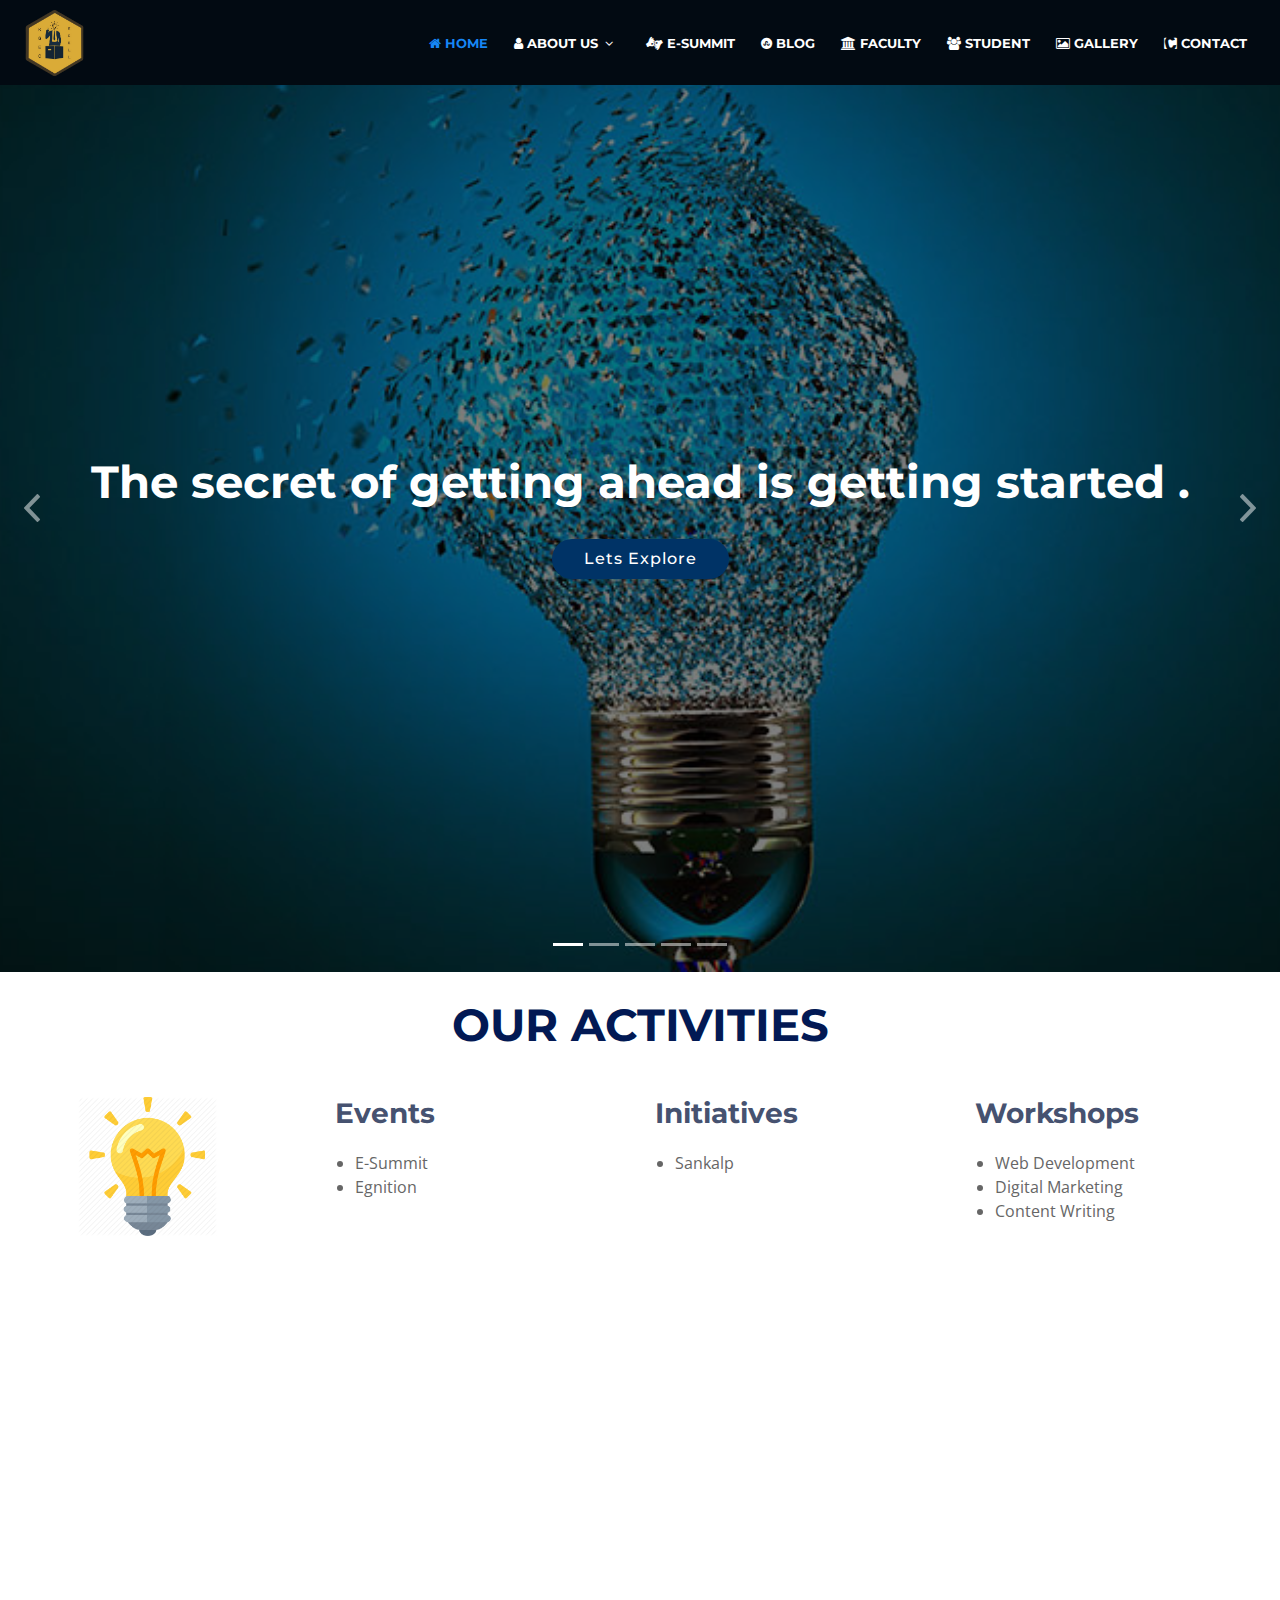
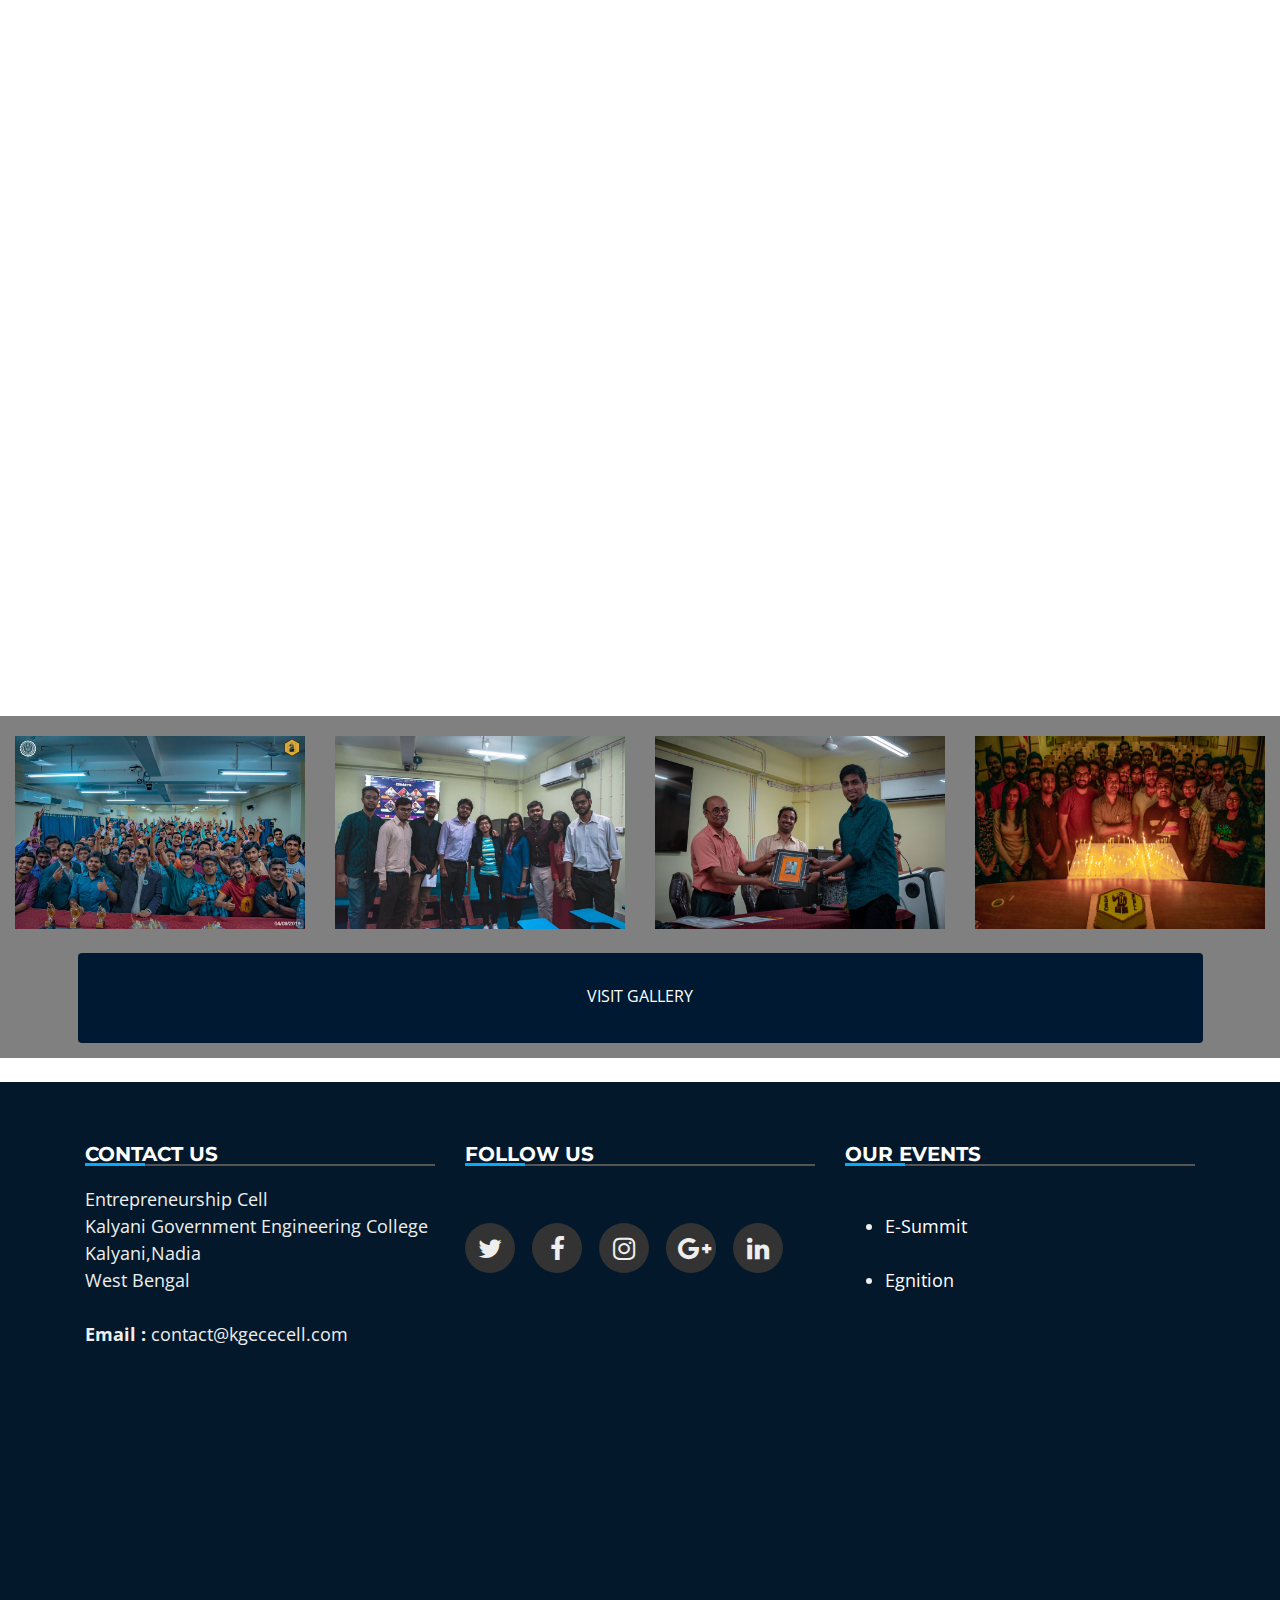
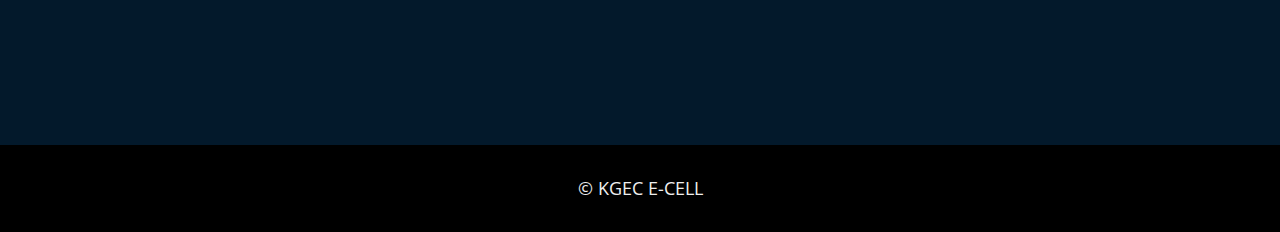
<file: index.html>
<!DOCTYPE html>
<html lang="en">
<head>
  <meta charset="utf-8">
  <title>Entrepreneurship Cell-KGEC</title>
  <meta content="width=device-width, initial-scale=1.0" name="viewport">
  <meta content="" name="keywords">
  <meta content="" name="description">

  <!-- Favicons -->
  <link href="images/favicon-_1_.png" rel="icon">
  <link href="iimages/favicon.png" rel="apple-touch-icon">

  <!-- Google Fonts -->
  <link href="https://fonts.googleapis.com/css?family=Open+Sans:300,300i,400,400i,700,700i|Montserrat:300,400,500,700" rel="stylesheet">

  <!-- Bootstrap CSS File -->
  <link href="lib/bootstrap/css/bootstrap.min.css" rel="stylesheet">

  <!-- Libraries CSS Files -->
  <link href="lib/font-awesome/css/font-awesome.min.css" rel="stylesheet">
  <link href="lib/animate/animate.min.css" rel="stylesheet">
  <link href="lib/ionicons/css/ionicons.min.css" rel="stylesheet">
  <link href="lib/owlcarousel/assets/owl.carousel.min.css" rel="stylesheet">
  <link href="lib/lightbox/css/lightbox.min.css" rel="stylesheet">

  <!-- Main Stylesheet File -->
  <link href="css/style.css" rel="stylesheet">
<script type="js/main.js"></script>  
<meta property="og:site_name" content="Entrepreneurship Cell-KGEC"/>
<meta property="og:image" content="images/do.jpg">


  <!--<script src="http://ajax.googleapis.com/ajax/libs/jquery/1.8.3/jquery.min.js"></script>
<script src="dependencies/resslides.js"></script>--->

  <!-- =======================================================
    Theme Name: BizPage
    Theme URL: https://bootstrapmade.com/bizpage-bootstrap-business-template/
    Author: BootstrapMade.com
    License: https://bootstrapmade.com/license/
  ======================================================= -->
</head>

<body>

  <!-- Preloader ----------------->
<div id="preloader">
    <div class="preloader">
       <div class="sk-cube-grid">
            <div class="sk-cube sk-cube1"></div>
            <div class="sk-cube sk-cube2"></div>
            <div class="sk-cube sk-cube3"></div>
            <div class="sk-cube sk-cube4"></div>
            <div class="sk-cube sk-cube5"></div>
            <div class="sk-cube sk-cube6"></div>
            <div class="sk-cube sk-cube7"></div>
            <div class="sk-cube sk-cube8"></div>
            <div class="sk-cube sk-cube9"></div>
        </div>
    </div>
</div>

  <!--==========================
    Header
  ============================-->
 <!--<div class="cnt2" id='cnt2'>
        mobile version nav
        <div class="menu">
            <div class="app-menu">
                <div class="sidebar-box">
                    <div class="solid-head">
                        <img class="main-icon" src="images/thumbnail_large.png">
                        <p class="name1">KGEC-Ecell</p>
                    </div>
                    <ul class='main-nav2'>
                        <li class="nav-active2">
                            <a href="index.html">
                                <i class="fa fa-home"></i>&nbsp;Home</a>
                        </li>
                        <li>
                            <a href="about.html">
                                <i class="fa fa-user"></i>&nbsp;About Us</a>
                        </li>
                        <li>
                            <a href="esummit.html">
                                <i class='fa fa-asl-interpreting'></i>&nbsp;E-Summit</a>
                        </li>
                        <li>
                            <a href="https://kgececell.wordpress.com/">Blog</a>
                        </li>
                        <li>
                            <a href="faculty.html">
                                <i class="fa fa-user"></i>&nbsp;Faculty</a>
                        </li>
                        <li>
                            <a href="student.html">
                                <i class="fa fa-user"></i>&nbsp;Student</a>
                        </li>
                        <li>
                            <a href="gallery.html">
                                <i class="fa fa-image"></i>&nbsp;Gallery</a>
                        </li>
                    </ul>
                </div>
            </div>
        </div>-->



 <header id="header">
     <div class="container-fluid">

    <div id="logo" class="pull-left">
     
        <h1><a href="#intro"><img src="images/thumbnail_large.png" class="img-responsive"></a></h1>
      </div>
<nav id="nav-menu-container">
      
        <ul class="nav-menu">
           <li class="menu-active"><a href="#intro"><icon class="fa fa-home"></icon>&nbsp;Home</a></li>
           <li class="menu-has-children"><a href=""><icon class="fa fa-user"></icon>&nbsp;About Us</a>
           <ul>
              <li><a href="vision.html"><icon class="fa fa-eye"></icon>&nbsp;VISION </a></li>
              <li><a href="initiative.html"><icon class="fa fa-graduation-cap"></icon>INITIATIVES</a></li>
              <li><a href="achievement.html"><icon class="fa fa-trophy"></icon>&nbsp;ACHIEVEMENTS</a></li>
              <li><a href="alumni.html"><icon class="fa fa-users"></icon>&nbsp;ALUMNI</a></li>
            </ul>
        </li>
           <li><a href="esummit.html"><icon class='fa fa-asl-interpreting'></icon>&nbsp;E-Summit</a></li>
            <li><a href="https://kgececell.wordpress.com/"><icon class="fa fa-stumbleupon-circle"></icon>&nbsp;Blog</a></li>
          <li><a href="faculty.html"><icon class="fa fa-university"></icon>&nbsp;Faculty</a></li>
          <li><a href="student.html"><icon class="fa fa-users"></icon>&nbsp;Student</a></li>
          <li><a href="gallery.html"> <icon class="fa fa-image"></icon>&nbsp;Gallery</a></li>
          <li><a href="#footer"><icon class="fa fa-contao"></icon>&nbsp;Contact</a></li>
        </ul>
      </nav><!-- #nav-menu-container -->
    </div>
  </header><!-- #header -->

  <!--==========================
    Intro Section
  ============================-->
<!--<ul class="rslides">
  <li><img src="images/caro8.jpg" alt=""></li>
  <li><img src="images/caro2.jpg" alt=""></li>
  <li><img src="images/caro3.jpg" alt=""></li>
    <li><img src="images/caro6.jpeg" alt=""></li>
  <li><img src="images/caro5.jpg" alt=""></li>
</ul>-->

<br>
<br>
<br>

  <section id="intro" >
    <div class="intro-container">
      <div id="introCarousel" class="carousel  slide carousel-fade " data-ride="carousel">

        <ol class="carousel-indicators">
        </ol>

        <div class="carousel-inner" role="listbox">

          <div class="carousel-item active">
            <div class="carousel-background"><img src="images/caro8.jpg" class="img-responsive center-block" alt="" > </div>
            <div class="carousel-container">
              <div class="carousel-content">
                <h2>The secret of getting ahead is getting started .</h2>
               <!-- <p>Lorem ipsum dolor sit amet, consectetur adipiscing elit, sed do eiusmod tempor incididunt ut labore et dolore magna aliqua. Ut enim ad minim veniam, quis nostrud exercitation ullamco laboris nisi ut aliquip ex ea commodo consequat.</p>-->
                <a href="#tasks" class="btn-get-started scrollto">Lets Explore </a>
              </div>
            </div>
          </div>

          <div class="carousel-item">
            <div class="carousel-background"><img src="images/caro3.jpg" class="img-responsive center-block"  alt="" ></div>
            <div class="carousel-container">
              <div class="carousel-content">
                <h2>Sell the problem you solve , not the product.</h2>
              <!--  <p>Nam libero tempore, cum soluta nobis est eligendi optio cumque nihil impedit quo minus id quod maxime placeat facere possimus, omnis voluptas assumenda est, omnis dolor repellendus. Temporibus autem quibusdam et aut officiis debitis aut.</p>-->
                <a href="#tasks" class="btn-get-started scrollto">Lets Explore </a>
              </div>
            </div>
          </div>

          <div class="carousel-item">
            <div class="carousel-background"><img src="images/caro2.jpg" class="img-responsive center-block"  alt="" ></div>
            <div class="carousel-container">
              <div class="carousel-content">
               <h2>Be afraid and do it anyway !</h2>
               <!-- <p>Beatae vitae dicta sunt explicabo. Nemo enim ipsam voluptatem quia voluptas sit aspernatur aut odit aut fugit, sed quia consequuntur magni dolores eos qui ratione voluptatem sequi nesciunt omnis iste natus error sit voluptatem accusantium.</p>-->
                <a href="#tasks" class="btn-get-started scrollto">Lets Explore </a>
              </div>
            </div>
          </div>

          <div class="carousel-item">
            <div class="carousel-background"><img src="images/caro5.jpg" class="img-responsive center-block"  alt=""></div>
            <div class="carousel-container">
              <div class="carousel-content">
                <h2>Look in the mirror. That's your competition.</h2>
               <!-- <p>Neque porro quisquam est, qui dolorem ipsum quia dolor sit amet, consectetur, adipisci velit, sed quia non numquam eius modi tempora incidunt ut labore et dolore magnam aliquam quaerat voluptatem. Ut enim ad minima veniam, quis nostrum.</p>-->
                <a href="#tasks" class="btn-get-started scrollto">Lets Explore </a>
              </div>
            </div>
          </div>

          <div class="carousel-item">
            <div class="carousel-background"><img src="images/caro6.jpeg"  class="img-responsive center-block" alt="" ></div>
            <div class="carousel-container">
              <div class="carousel-content">
               <h2>If not now, when ?</h2>
              <!--  <p>Lorem ipsum dolor sit amet, consectetur adipiscing elit, sed do eiusmod tempor incididunt ut labore et dolore magna aliqua. Ut enim ad minim veniam, quis nostrud exercitation ullamco laboris nisi ut aliquip ex ea commodo consequat.</p>-->
                <a href="#tasks" class="btn-get-started scrollto">Lets Explore </a>
              </div>
            </div>
          </div>

        </div>

        <a class="carousel-control-prev" href="#introCarousel" role="button" data-slide="prev">
          <span class="carousel-control-prev-icon ion-chevron-left" aria-hidden="true"></span>
          <span class="sr-only">Previous</span>
        </a>

        <a class="carousel-control-next" href="#introCarousel" role="button" data-slide="next">
          <span class="carousel-control-next-icon ion-chevron-right" aria-hidden="true"></span>
          <span class="sr-only">Next</span>
        </a>

      </div>
    </div>
  </section> 
  <!--#intro -->

  <!--<main id="main">
    ==========================
      Featured Services Section
    ============================-->
    <section id="tasks">
      <div class="row" style="margin: 2vw 0 2vw 0;">
                <div class="col-12">
                    <h2 style="font-size: 45px;text-align:center;margin-bottom: 10vh;color:#021954;"><b>OUR ACTIVITIES</b></h2>
                </div>
                </div>
            <div class="container-fluid cn1">

                <div class="row">
                    <div class="d-none d-md-block col-md-3">
                        <div class="col-md-7 offset-2">
                            <img src="images/bulb.png" class="img-fluid" >
                        </div>
                    </div>
                    <div class="col-10 col-md-3 offset-md-0 offset-2">
                        <h3 ><b>Events</b></h3>
                        <ul class="ul1" style ="padding:0 0 0 20px">

                                <li>E-Summit</li>

                                <li>Egnition</li>

                        </ul>
                    </div>
                    <div class="col-10 col-md-3 offset-md-0 offset-2">
                        <h3><b>Initiatives</b></h3>
                        <ul class="ul1" style ="padding:0 0px 0 20px">

                                <li>Sankalp</li>



                        </ul>
                    </div>
                    <div class="col-10 col-md-3 offset-md-0 offset-2">
                        <h3><b>Workshops</b></h3>
                        <ul class="ul1" style ="padding:0 0px 0 20px">

                                <li>Web Development</li>

                                <li>Digital Marketing</li>

                                <li>Content Writing</li>

                        </ul>
                    </div>
                </div>
            </div>
    </section>
   <!-- <section id="featured-services">
      <div class="container">
        <div class="row">
          <div class="col-lg-4 box">
            <i class="ion-ios-bookmarks-outline"></i>
            <h4 class="title"><a href="">Lorem Ipsum Delino</a></h4>
            <p class="description">Voluptatum deleniti atque corrupti quos dolores et quas molestias excepturi sint occaecati cupiditate non provident</p>
          </div>
          <div class="col-lg-4 box box-bg">
            <i class="ion-ios-stopwatch-outline"></i>
            <h4 class="title"><a href="">Dolor Sitema</a></h4>
            <p class="description">Minim veniam, quis nostrud exercitation ullamco laboris nisi ut aliquip ex ea commodo consequat tarad limino ata</p>
          </div>
          <div class="col-lg-4 box">
            <i class="ion-ios-heart-outline"></i>
            <h4 class="title"><a href="">Sed ut perspiciatis</a></h4>
            <p class="description">Duis aute irure dolor in reprehenderit in voluptate velit esse cillum dolore eu fugiat nulla pariatur</p>
          </div>
        </div>
      </div>
    </section>--><!-- #featured-services -->

    
    <!--==========================
      Services Section
    ============================-->



    <section id = "sankalp" class="wow fadeIn" container-fluid>
            <div class="container-fluid grid1" >
                <div class="row">
                    <div class="col-12 col-md-12" > <h1 id="sank"> <center>Sankalp</center></h1></div></div>
                <div class="row ">
                    <div class="col-12 col-md-4 grid2 ">
                        <div class="row" >
                            <i class="fa fa-code" style="font-size:48px"></i>
                        </div>
                        <div class="row" style="padding-left:7px; " >
                   Python Classes 
                        </div>
                    </div>
                    <div class="col-12 col-md-4 grid2">
                            <div class="row" >
                                <i class="fa fa-facebook" style="font-size:48px;padding-left: 45px;"></i>
                            </div>
                            <div class="row"   >
                            Digital Marketing
                            </div>
                        </div>
                        <div class="col-12 col-md-4 grid2">
                                <div class="row" >
                                    <i class="fa fa-globe" style="font-size:48px;padding-left: 48px;"></i>
                                </div>
                                <div class="row"  >
                                Web Developement
                                </div>
                            </div>

                </div>
                <div class="row ">
                        <div class="col-12 col-md-4 grid2">
                            <div class="row" >
                                <i class="fa fa-pencil-square-o" style="font-size:48px;padding-left: 50px;"></i>
                            </div>
                            <div class="row" style="padding-left:10px;" >
                            Content Writing
                            </div>
                        </div>
                        <div class="col-12 col-md-4 grid2">
                                <div class="row" >
                                    <i class="fa fa-microphone" style="font-size:48px;padding-left: 50px;"></i>
                                </div>
                                <div class="row" style="padding-left:10px;">
                                Public Speaking
                                </div>
                            </div>
                            <div class="col-12 col-md-4 grid2">
                                    <div class="row" >
                                        <i class="fa fa-paint-brush" style="font-size:48px;padding-left:38px;"></i>
                                    </div>
                                    <div class="row" style="padding-left:20px;" >
                                    Designing
                                    </div>
                                </div>

                 

            </div>
          </div>
</section>
   
     
        
<!--<section id = "sankalp" class="wow fadeIn" container-fluid>
            <div class="container-fluid grid1" >
                <div class="row">
                    <div class="col-12 col-md-12" style="padding:60px 0 30px 0" > <h1 id="sank"> <center>Sankalp</center></h1></div></div>
                <div class="row ">
                    <div class="col-12 col-md-4 grid2">
                        <div class="row" style="padding-left:200px; margin-bottom:10px;">
                            <i class="fa fa-code" style="font-size:48px"></i>
                        </div>
                        <div class="row" style="padding:0 0 60px 165px">
                   Python Classes 
                        </div>
                    </div>
                    <div class="col-12 col-md-4 grid2">
                            <div class="row" style="padding-left:200px; margin-bottom:10px;">
                                <i class="fa fa-facebook" style="font-size:48px"></i>
                            </div>
                            <div class="row" style="padding-left:155px">
                            Digital Marketing
                            </div>
                        </div>
                        <div class="col-12 col-md-4 grid2">
                                <div class="row" style="padding-left:200px; margin-bottom:10px;">
                                    <i class="fa fa-globe" style="font-size:48px"></i>
                                </div>
                                <div class="row" style="padding-left:155px">
                                Web Developement
                                </div>
                            </div>
                </div>
                <div class="row ">
                        <div class="col-12 col-md-4 grid2">
                            <div class="row" style="padding-left:200px; margin-bottom:10px;">
                                <i class="fa fa-pencil-square-o" style="font-size:48px"></i>
                            </div>
                            <div class="row" style="padding-left:165px">
                            Content Writing
                            </div>
                        </div>
                        <div class="col-12 col-md-4 grid2">
                                <div class="row" style="padding-left:200px; margin-bottom:10px;">
                                    <i class="fa fa-microphone" style="font-size:48px"></i>
                                </div>
                                <div class="row" style="padding-left:165px">
                                Public Speaking
                                </div>
                            </div>
                            <div class="col-12 col-md-4 grid2">
                                    <div class="row" style="padding-left:200px; margin-bottom:10px;">
                                        <i class="fa fa-paint-brush" style="font-size:48px"></i>
                                    </div>
                                    <div class="row" style="padding-left:165px">
                                    Designing
                                    </div>
                                </div>
                 
            </div>
          </div>
</section>-->
        <!--<header class="section-header wow fadeInUp">
          <h3>Services</h3>
          <p>Laudem latine persequeris id sed, ex fabulas delectus quo. No vel partiendo abhorreant vituperatoribus, ad pro quaestio laboramus. Ei ubique vivendum pro. At ius nisl accusam lorenta zanos paradigno tridexa panatarel.</p>
        </header>
        <div class="row">
          <div class="col-lg-4 col-md-6 box wow bounceInUp" data-wow-duration="1.4s">
            <div class="icon"><i class="ion-ios-analytics-outline"></i></div>
            <h4 class="title"><a href="">Lorem Ipsum</a></h4>
            <p class="description">Voluptatum deleniti atque corrupti quos dolores et quas molestias excepturi sint occaecati cupiditate non provident</p>
          </div>
          <div class="col-lg-4 col-md-6 box wow bounceInUp" data-wow-duration="1.4s">
            <div class="icon"><i class="ion-ios-bookmarks-outline"></i></div>
            <h4 class="title"><a href="">Dolor Sitema</a></h4>
            <p class="description">Minim veniam, quis nostrud exercitation ullamco laboris nisi ut aliquip ex ea commodo consequat tarad limino ata</p>
          </div>
          <div class="col-lg-4 col-md-6 box wow bounceInUp" data-wow-duration="1.4s">
            <div class="icon"><i class="ion-ios-paper-outline"></i></div>
            <h4 class="title"><a href="">Sed ut perspiciatis</a></h4>
            <p class="description">Duis aute irure dolor in reprehenderit in voluptate velit esse cillum dolore eu fugiat nulla pariatur</p>
          </div>
          <div class="col-lg-4 col-md-6 box wow bounceInUp" data-wow-delay="0.1s" data-wow-duration="1.4s">
            <div class="icon"><i class="ion-ios-speedometer-outline"></i></div>
            <h4 class="title"><a href="">Magni Dolores</a></h4>
            <p class="description">Excepteur sint occaecat cupidatat non proident, sunt in culpa qui officia deserunt mollit anim id est laborum</p>
          </div>
          <div class="col-lg-4 col-md-6 box wow bounceInUp" data-wow-delay="0.1s" data-wow-duration="1.4s">
            <div class="icon"><i class="ion-ios-barcode-outline"></i></div>
            <h4 class="title"><a href="">Nemo Enim</a></h4>
            <p class="description">At vero eos et accusamus et iusto odio dignissimos ducimus qui blanditiis praesentium voluptatum deleniti atque</p>
          </div>
          <div class="col-lg-4 col-md-6 box wow bounceInUp" data-wow-delay="0.1s" data-wow-duration="1.4s">
            <div class="icon"><i class="ion-ios-people-outline"></i></div>
            <h4 class="title"><a href="">Eiusmod Tempor</a></h4>
            <p class="description">Et harum quidem rerum facilis est et expedita distinctio. Nam libero tempore, cum soluta nobis est eligendi</p>
          </div>
        </div>
      </div>
    </section>-->
    <!-- #services -->

    <!--==========================
      Call To Action Section
    ============================-->
    <!--<section id="call-to-action" class="wow fadeIn">
      <div class="container text-center">
        <h3>Call To Action</h3>
        <p> Duis aute irure dolor in reprehenderit in voluptate velit esse cillum dolore eu fugiat nulla pariatur. Excepteur sint occaecat cupidatat non proident, sunt in culpa qui officia deserunt mollit anim id est laborum.</p>
        <a class="cta-btn" href="#">Call To Action</a>
      </div>
    </section>--><!-- #call-to-action -->

    <!--==========================
      Skills Section
    ============================-->
   <!--<section id="skills">
      <div class="container">
        <header class="section-header">
          <h3>Our Skills</h3>
          
        </header>
        <div class="skills-content">
          <div class="progress">
            <div class="progress-bar bg-success" role="progressbar" aria-valuenow=95 aria-valuemin="0" aria-valuemax="100">
              <span class="skill">Web Development <i class="val">95%</i></span>
            </div>
          </div>
          <div class="progress">
            <div class="progress-bar bg-info" role="progressbar" aria-valuenow="90" aria-valuemin="0" aria-valuemax="100">
              <span class="skill">Designing <i class="val">90%</i></span>
            </div>
          </div>
          <div class="progress">
            <div class="progress-bar bg-warning" role="progressbar" aria-valuenow="75" aria-valuemin="0" aria-valuemax="100">
              <span class="skill">Content Writting <i class="val">75%</i></span>
            </div>
          </div>
          <div class="progress">
            <div class="progress-bar bg-danger" role="progressbar" aria-valuenow="60" aria-valuemin="0" aria-valuemax="100">
              <span class="skill">Digital Marketing <i class="val">60%</i></span>
            </div>
          </div>
        </div>
      </div>
    </section>-->

    <!--==========================
      Facts Section
    ============================-->
    <br>
    <section id="facts"  class="wow fadeIn">
      <div class="container">

       <!-- <header class="section-header">
          <h3>Facts</h3>
          <p>Sed ut perspiciatis unde omnis iste natus error sit voluptatem accusantium doloremque</p>
        </header>-->

        <div class="row counters">

  				<div class="col-lg-3 col-6 text-center">
                <ul class="lll1">
                                <li class="counter-value cou" data-toggle="counter-up">3

                                </li>
                                <li class="cou">
                                    K+
                                </li> <p>Footfall</p> </ul>
                               
                           
           <!-- <span data-toggle="counter-up">25</span>
            <p>Events and Workshops</p>-->
  				</div>

          <div class="col-lg-3 col-6 text-center">
            <ul class="lll1">
                                <li class="counter-value cou" data-toggle="counter-up">15

                                </li>
                                <li class="cou">
                                    +
                                </li>
                                <p>Startups</p>
                            </ul>
           <!-- <span data-toggle="counter-up">44</span>
            <p>Guests</p>-->
  				</div>

          <div class="col-lg-3 col-6 text-center">
            <ul class="lll1">
                                <li class="counter-value cou" data-toggle="counter-up">75

                                </li>
                                <li class="cou">
                                    +
                                </li>
                                <p>Events and Workshops</p>
                            </ul>
          <!--  <span data-toggle="counter-up">250</span>
            <p>Students</p>-->
  				</div>

          <div class="col-lg-3 col-6 text-center">
             <ul class="lll1">
                                <li class="counter-value cou" data-toggle="counter-up">55

                                </li>
                                <li class="cou">
                                    +
                                </li>
                                <p>Guests</p>
                            </ul>
           <!-- <span data-toggle="counter-up">2,500</span>
            <p>Football</p>-->
  				</div>

  			</div>

        <!--<div class="facts-img">
          <img src="img/facts-img.png" alt="" class="img-fluid">
        </div>-->

      </div>
    </section><!-- #facts -->
  
  <br>

  <section id="homegal">

         <div class="container-fluid glll">

            <div class="row gg11">
                <div class="col-md-3">
                    <img src="images/hg1.jpg" class="aa">

                </div>
                <div class="col-md-3">
                    <img src="images/hg2.jpg" class="aa">
                </div>
                <div class="col-md-3">
                    <img src="images/hg3.jpg" class="aa">
                </div>
                <div class="col-md-3">
                    <img src="images/hg4.jpg" class="aa">
                </div>
            </div>
            <br>
            <div class="row text-center">
                <div class="col-md-12">
                        <a href="gallery.html" class="btn fwb" id="gall"> <bold>VISIT GALLERY</bold></a>
                        
              </div>
            </div>

            </div>
        </section>

<br>

    <!--==========================
      Clients Section
    ============================-->
   <!-- <section id="clients" class="wow fadeInUp">
      <div class="container">
        <header class="section-header">
          <h3>Our Clients</h3>
        </header>
        <div class="owl-carousel clients-carousel">
          <img src="img/clients/client-1.png" alt="">
          <img src="img/clients/client-2.png" alt="">
          <img src="img/clients/client-3.png" alt="">
          <img src="img/clients/client-4.png" alt="">
          <img src="img/clients/client-5.png" alt="">
          <img src="img/clients/client-6.png" alt="">
          <img src="img/clients/client-7.png" alt="">
          <img src="img/clients/client-8.png" alt="">
        </div>
      </div>
    </section>--><!-- #clients -->

    <!--==========================
      Clients Section
    ============================-->
    <!--<section id="testimonials" class="section-bg wow fadeInUp">
      <div class="container">
        <header class="section-header">
          <h3>Testimonials</h3>
        </header>
        <div class="owl-carousel testimonials-carousel">
          <div class="testimonial-item">
            <img src="img/testimonial-1.jpg" class="testimonial-img" alt="">
            <h3>Saul Goodman</h3>
            <h4>Ceo &amp; Founder</h4>
            <p>
              <img src="img/quote-sign-left.png" class="quote-sign-left" alt="">
              Proin iaculis purus consequat sem cure digni ssim donec porttitora entum suscipit rhoncus. Accusantium quam, ultricies eget id, aliquam eget nibh et. Maecen aliquam, risus at semper.
              <img src="img/quote-sign-right.png" class="quote-sign-right" alt="">
            </p>
          </div>
          <div class="testimonial-item">
            <img src="img/testimonial-2.jpg" class="testimonial-img" alt="">
            <h3>Sara Wilsson</h3>
            <h4>Designer</h4>
            <p>
              <img src="img/quote-sign-left.png" class="quote-sign-left" alt="">
              Export tempor illum tamen malis malis eram quae irure esse labore quem cillum quid cillum eram malis quorum velit fore eram velit sunt aliqua noster fugiat irure amet legam anim culpa.
              <img src="img/quote-sign-right.png" class="quote-sign-right" alt="">
            </p>
          </div>
          <div class="testimonial-item">
            <img src="img/testimonial-3.jpg" class="testimonial-img" alt="">
            <h3>Jena Karlis</h3>
            <h4>Store Owner</h4>
            <p>
              <img src="img/quote-sign-left.png" class="quote-sign-left" alt="">
              Enim nisi quem export duis labore cillum quae magna enim sint quorum nulla quem veniam duis minim tempor labore quem eram duis noster aute amet eram fore quis sint minim.
              <img src="img/quote-sign-right.png" class="quote-sign-right" alt="">
            </p>
          </div>
          <div class="testimonial-item">
            <img src="img/testimonial-4.jpg" class="testimonial-img" alt="">
            <h3>Matt Brandon</h3>
            <h4>Freelancer</h4>
            <p>
              <img src="img/quote-sign-left.png" class="quote-sign-left" alt="">
              Fugiat enim eram quae cillum dolore dolor amet nulla culpa multos export minim fugiat minim velit minim dolor enim duis veniam ipsum anim magna sunt elit fore quem dolore labore illum veniam.
              <img src="img/quote-sign-right.png" class="quote-sign-right" alt="">
            </p>
          </div>
          <div class="testimonial-item">
            <img src="img/testimonial-5.jpg" class="testimonial-img" alt="">
            <h3>John Larson</h3>
            <h4>Entrepreneur</h4>
            <p>
              <img src="img/quote-sign-left.png" class="quote-sign-left" alt="">
              Quis quorum aliqua sint quem legam fore sunt eram irure aliqua veniam tempor noster veniam enim culpa labore duis sunt culpa nulla illum cillum fugiat legam esse veniam culpa fore nisi cillum quid.
              <img src="img/quote-sign-right.png" class="quote-sign-right" alt="">
            </p>
          </div>
        </div>
      </div>
    </section>--><!-- #testimonials -->

    <!--==========================
      Team Section
    ============================-->
   <!-- <section id="team">
      <div class="container">
        <div class="section-header wow fadeInUp">
          <h3>Team</h3>
          <p>Sed ut perspiciatis unde omnis iste natus error sit voluptatem accusantium doloremque</p>
        </div>
        <div class="row">
          <div class="col-lg-3 col-md-6 wow fadeInUp">
            <div class="member">
              <img src="img/team-1.jpg" class="img-fluid" alt="">
              <div class="member-info">
                <div class="member-info-content">
                  <h4>Walter White</h4>
                  <span>Chief Executive Officer</span>
                  <div class="social">
                    <a href=""><i class="fa fa-twitter"></i></a>
                    <a href=""><i class="fa fa-facebook"></i></a>
                    <a href=""><i class="fa fa-google-plus"></i></a>
                    <a href=""><i class="fa fa-linkedin"></i></a>
                  </div>
                </div>
              </div>
            </div>
          </div>
          <div class="col-lg-3 col-md-6 wow fadeInUp" data-wow-delay="0.1s">
            <div class="member">
              <img src="img/team-2.jpg" class="img-fluid" alt="">
              <div class="member-info">
                <div class="member-info-content">
                  <h4>Sarah Jhonson</h4>
                  <span>Product Manager</span>
                  <div class="social">
                    <a href=""><i class="fa fa-twitter"></i></a>
                    <a href=""><i class="fa fa-facebook"></i></a>
                    <a href=""><i class="fa fa-google-plus"></i></a>
                    <a href=""><i class="fa fa-linkedin"></i></a>
                  </div>
                </div>
              </div>
            </div>
          </div>
          <div class="col-lg-3 col-md-6 wow fadeInUp" data-wow-delay="0.2s">
            <div class="member">
              <img src="img/team-3.jpg" class="img-fluid" alt="">
              <div class="member-info">
                <div class="member-info-content">
                  <h4>William Anderson</h4>
                  <span>CTO</span>
                  <div class="social">
                    <a href=""><i class="fa fa-twitter"></i></a>
                    <a href=""><i class="fa fa-facebook"></i></a>
                    <a href=""><i class="fa fa-google-plus"></i></a>
                    <a href=""><i class="fa fa-linkedin"></i></a>
                  </div>
                </div>
              </div>
            </div>
          </div>
          <div class="col-lg-3 col-md-6 wow fadeInUp" data-wow-delay="0.3s">
            <div class="member">
              <img src="img/team-4.jpg" class="img-fluid" alt="">
              <div class="member-info">
                <div class="member-info-content">
                  <h4>Amanda Jepson</h4>
                  <span>Accountant</span>
                  <div class="social">
                    <a href=""><i class="fa fa-twitter"></i></a>
                    <a href=""><i class="fa fa-facebook"></i></a>
                    <a href=""><i class="fa fa-google-plus"></i></a>
                    <a href=""><i class="fa fa-linkedin"></i></a>
                  </div>
                </div>
              </div>
            </div>
          </div>
        </div>
      </div>
    </section>--><!-- #team -->

    <!--==========================
      Contact Section
    ============================-->
    <!--<section id="contact" class="section-bg wow fadeInUp">
      <div class="container">
        <div class="section-header">
          <h3>Contact Us</h3>
          <p>Sed ut perspiciatis unde omnis iste natus error sit voluptatem accusantium doloremque</p>
        </div>
        <div class="row contact-info">
          <div class="col-md-4">
            <div class="contact-address">
              <i class="ion-ios-location-outline"></i>
              <h3>Address</h3>
              <address>A108 Adam Street, NY 535022, USA</address>
            </div>
          </div>
          <div class="col-md-4">
            <div class="contact-phone">
              <i class="ion-ios-telephone-outline"></i>
              <h3>Phone Number</h3>
              <p><a href="tel:+155895548855">+1 5589 55488 55</a></p>
            </div>
          </div>
          <div class="col-md-4">
            <div class="contact-email">
              <i class="ion-ios-email-outline"></i>
              <h3>Email</h3>
              <p><a href="mailto:info@example.com">info@example.com</a></p>
            </div>
          </div>
        </div>
        <div class="form">
          <div id="sendmessage">Your message has been sent. Thank you!</div>
          <div id="errormessage"></div>
          <form action="" method="post" role="form" class="contactForm">
            <div class="form-row">
              <div class="form-group col-md-6">
                <input type="text" name="name" class="form-control" id="name" placeholder="Your Name" data-rule="minlen:4" data-msg="Please enter at least 4 chars" />
                <div class="validation"></div>
              </div>
              <div class="form-group col-md-6">
                <input type="email" class="form-control" name="email" id="email" placeholder="Your Email" data-rule="email" data-msg="Please enter a valid email" />
                <div class="validation"></div>
              </div>
            </div>
            <div class="form-group">
              <input type="text" class="form-control" name="subject" id="subject" placeholder="Subject" data-rule="minlen:4" data-msg="Please enter at least 8 chars of subject" />
              <div class="validation"></div>
            </div>
            <div class="form-group">
              <textarea class="form-control" name="message" rows="5" data-rule="required" data-msg="Please write something for us" placeholder="Message"></textarea>
              <div class="validation"></div>
            </div>
            <div class="text-center"><button type="submit">Send Message</button></div>
          </form>
        </div>
      </div>
    </section> #contact -->

 <!-- </main>-->

  <!--==========================
    Footer
  ============================-->
   <footer id="footer">
    <div class="footer-top">
      <div class="container">
        <div class="row">
          <div class="col-lg-4 col-md-6 footer-links">
            <h4>CONTACT US</h4>
            <p> Entrepreneurship Cell <br>
              Kalyani Government Engineering College<br>
              Kalyani,Nadia <br>
              West Bengal    <br>
              <br>
              <strong>Email : </strong>contact@kgececell.com</p>
           <p><iframe src="https://www.google.com/maps/embed?pb=!1m18!1m12!1m3!1d3672.8812201808146!2d88.44659801424989!3d22.991394923263652!2m3!1f0!2f0!3f0!3m2!1i1024!2i768!4f13.1!3m3!1m2!1s0x39f8952d71094a7f%3A0x8f1c6d3ff467d96b!2sKalyani%20Government%20Engineering%20College!5e0!3m2!1sen!2sin!4v1583172378229!5m2!1sen!2sin" width="300" height="300" frameborder="0" style="border:0;" allowfullscreen=""></iframe></p>
          </div>

          <div class="col-lg-4 col-md-6 footer-contact">
            <h4>Follow Us</h4>
            <br>
           
            <div class="social-links">
               <a href="https://twitter.com/kgececell" class="twitter"><i class="fa fa-twitter"></i></a>
              <a href="https://www.facebook.com/KGEC.ECELL/" class="facebook"><i class="fa fa-facebook"></i></a>
              <a href="https://www.instagram.com/kgececell/?hl=en" class="instagram"><i class="fa fa-instagram"></i></a>
              <a href="https://plus.google.com/112260472232818738617" target="_blank">
                                            <i class="fa fa-google-plus fo"></i> </a>  
        <a href="https://www.linkedin.com/company/kgec-e-cell/?originalSubdomain=in" class="linkedin"><i class="fa fa-linkedin"></i></a>
            </div>
            <br>
          </div>

          <div class="col-lg-4 col-md-6 footer-newsletter">
            <h4>Our Events</h4>
            <br>
             <ul>
                                    <li >
                                        <a href="esummit.html">E-Summit</a>
                                    </li> 
                                     <br>
                                    <li >
                                        <a href="https://kgececell.wordpress.com/2019/09/10/egnition2k19-launch-of-the-mighty-rocket/">Egnition</a>
                                    </li>
                                </ul>
          </div>
        </div>
      </div>
    </div>

    <div class="container">
      <div class="copyright">
        &copy; KGEC E-CELL 
      </div>
    </div>
  </footer>
  <!--<footer id="footer" class="section-bg wow fadeInUp container-fluid">
    <div class="footer-top">
      <div class="container">
        <div class="row">
          <div class="col-lg-4 col-md-6 footer-info">
            <h2>CONTACT US</h2>
            <p> Entrepreneurship Cell <br>
              Kalyani Government Engineering College<br>
              Kalyani,Nadia <br>
              West Bengal    <br>
              <br>
              <strong>Email : </strong> kgececellenquiry@gmail.com</p>
          </div>
          <div class="col-lg-4 col-md-6  footer-contact">
            <h2>FOLLOW US</h2>
            <div class="social-links">
              <a href="https://twitter.com/kgececell" class="twitter"><i class="fa fa-twitter"></i></a>
              <a href="https://www.facebook.com/KGEC.ECELL/" class="facebook"><i class="fa fa-facebook"></i></a>
              <a href="https://www.instagram.com/kgececell/?hl=en" class="instagram"><i class="fa fa-instagram"></i></a>
              <a href="https://plus.google.com/112260472232818738617" target="_blank">
                                            <i class="fa fa-google-plus fo"></i> </a>  
        <a href="https://www.linkedin.com/company/kgec-e-cell/?originalSubdomain=in" class="linkedin"><i class="fa fa-linkedin"></i></a>
           </div>
          </div>
           <div class="col-lg-4 col-md-6  footer-newsletter">
           <h2>OUR EVENTS</h2>
             <ul class="event-list">
                                    <li class="eve">
                                        <a href="">E-Summit</a>
                                    </li> 
                                    <li class="eve">
                                        <a href="">Egnition</a>
                                    </li>
                                </ul>
           </div>
           
        </div>
      </div>
    </div>
    <div class="container">
      <div class="copyright">
        &copy; KGEC E-CELL 
      </div>
    </div>
  </footer>--><!-- #footer -->

  <a href="#" class="back-to-top"><i class="fa fa-chevron-up"></i></a>
  <!-- Uncomment below i you want to use a preloader -->
  <!-- <div id="preloader"></div> -->

  <!-- JavaScript Libraries -->
  <script src="lib/jquery/jquery.min.js"></script>
  <script src="lib/jquery/jquery-migrate.min.js"></script>
  <script src="lib/bootstrap/js/bootstrap.bundle.min.js"></script>
  <script src="lib/easing/easing.min.js"></script>
  <script src="lib/superfish/hoverIntent.js"></script>
  <script src="lib/superfish/superfish.min.js"></script>
  <script src="lib/wow/wow.min.js"></script>
  <script src="lib/waypoints/waypoints.min.js"></script>
  <script src="lib/counterup/counterup.min.js"></script>
  <script src="lib/owlcarousel/owl.carousel.min.js"></script>
  <script src="lib/isotope/isotope.pkgd.min.js"></script>
  <script src="lib/lightbox/js/lightbox.min.js"></script>
  <script src="lib/touchSwipe/jquery.touchSwipe.min.js"></script>
  <!-- Contact Form JavaScript File -->
  <script src="contactform/contactform.js"></script>

  <!-- Template Main Javascript File -->
  <script src="js/main.js"></script>

</body>
</html>
</file>
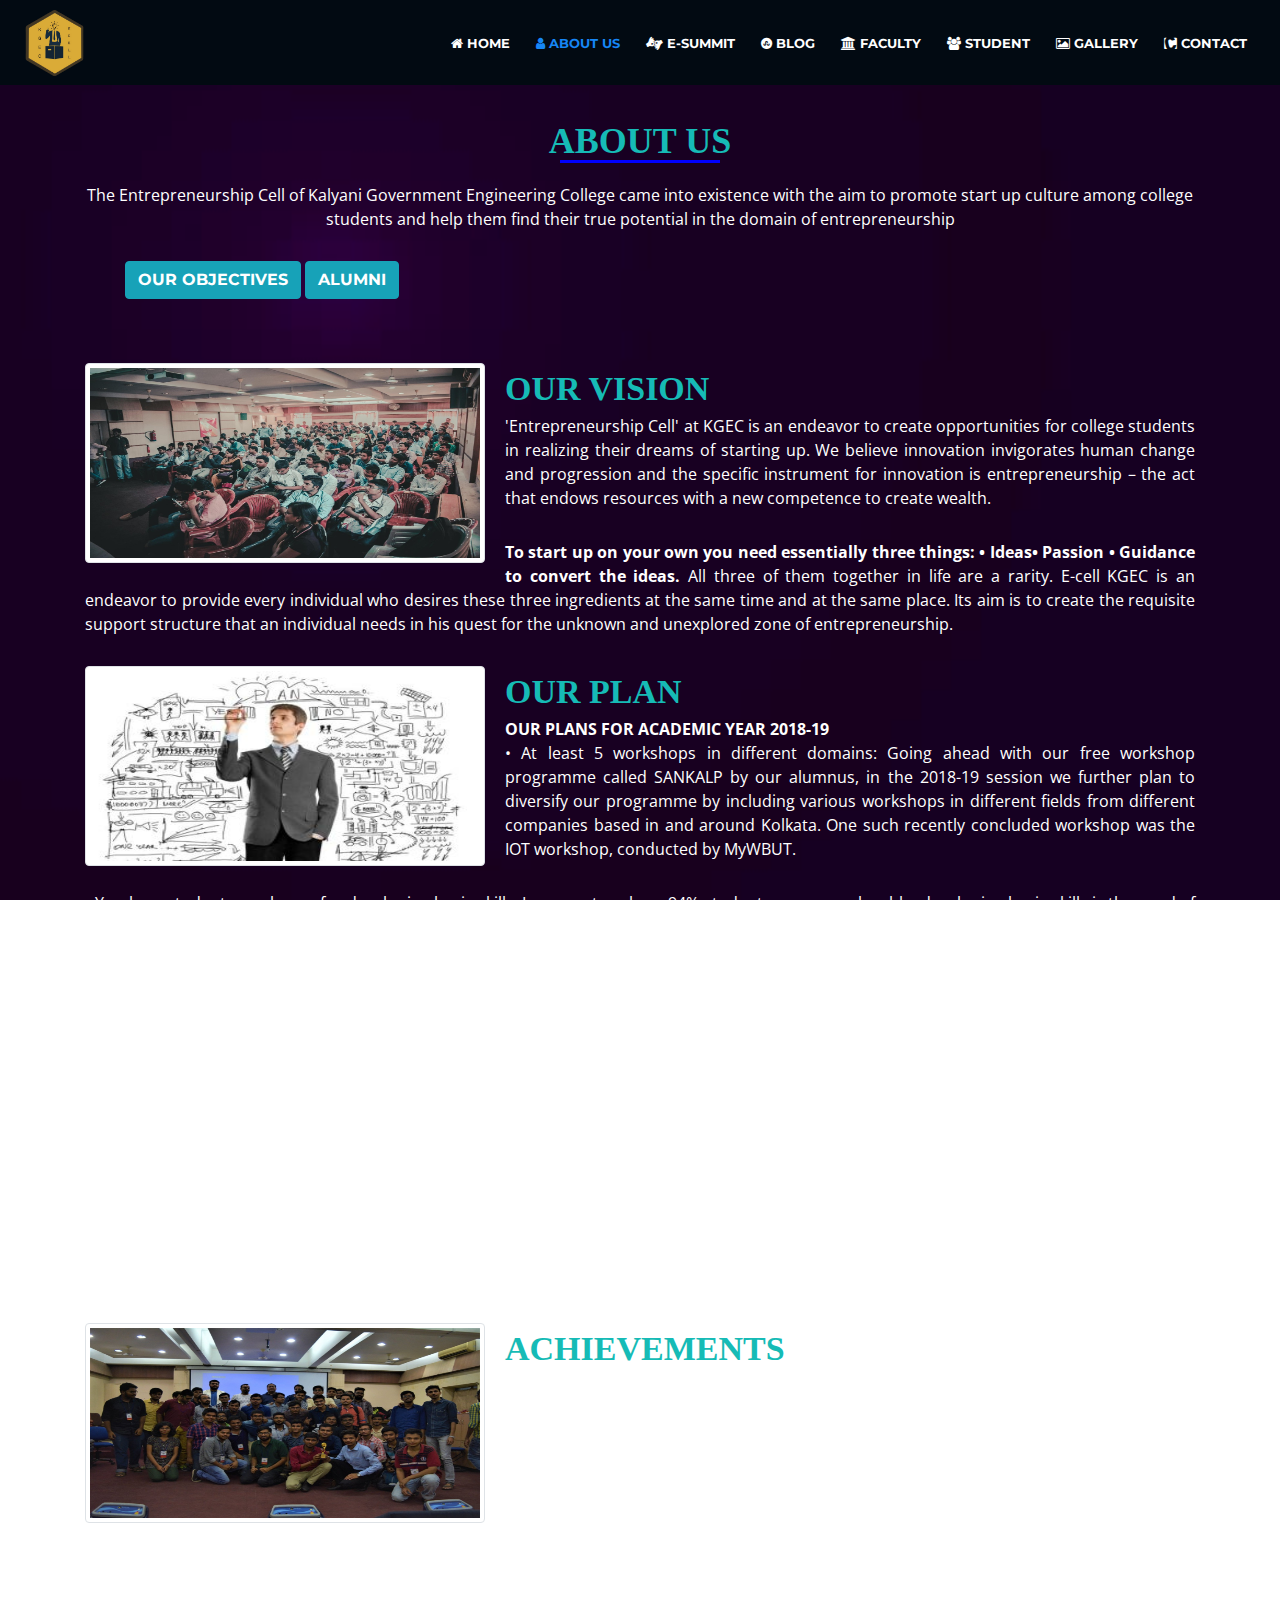
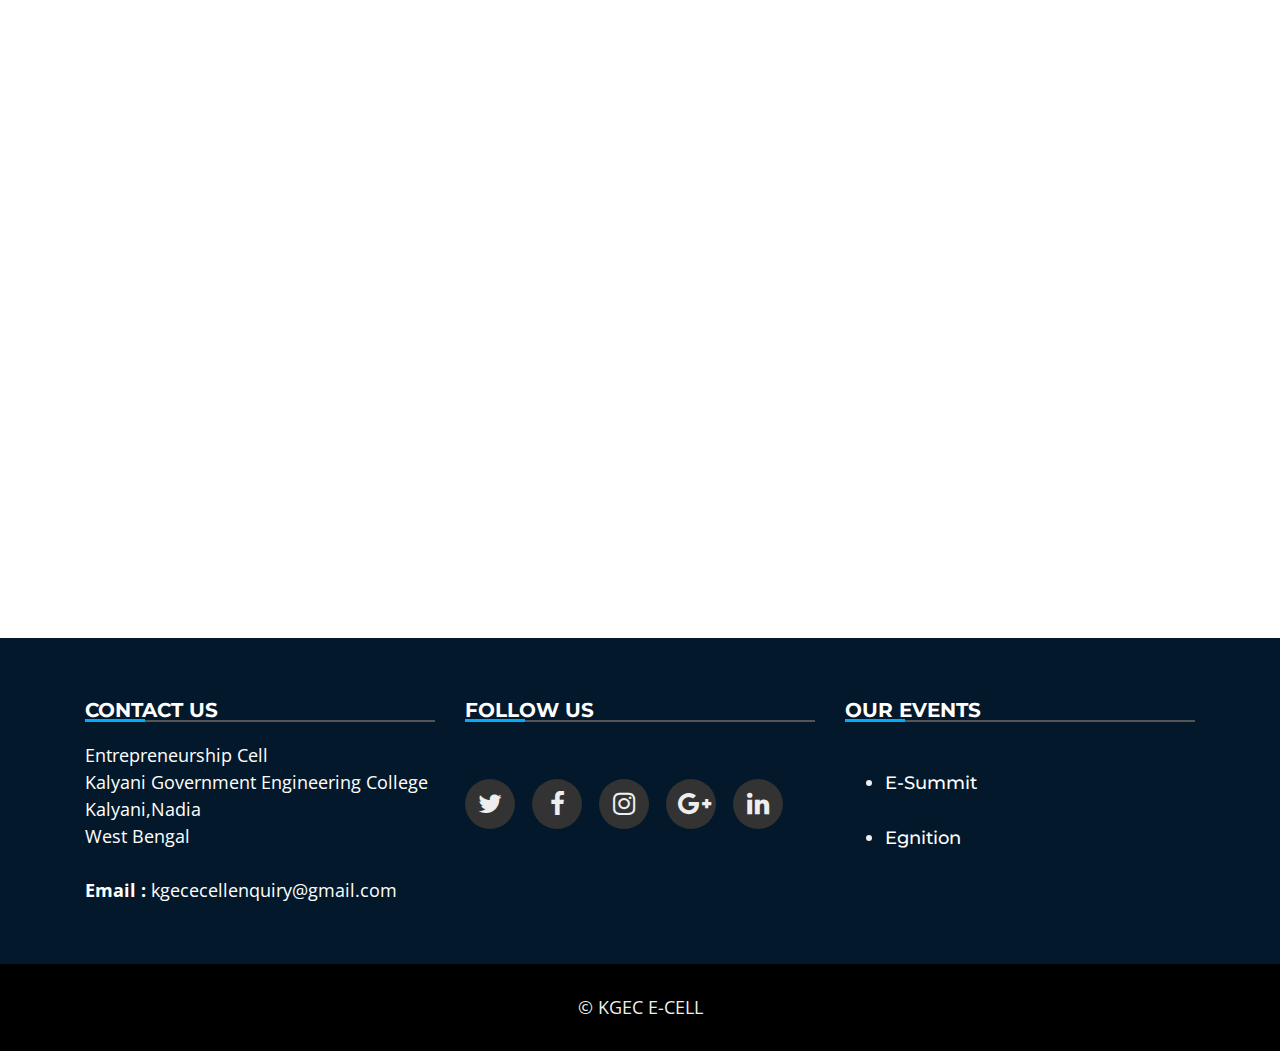
<file: about.html>
<!DOCTYPE html>
<html lang="en">
<head>
  <meta charset="utf-8">
  <title>Entrepreneurship Cell-KGEC</title>
  <meta content="width=device-width, initial-scale=1.0" name="viewport">
  <meta content="" name="keywords">
  <meta content="" name="description">

  <!-- Favicons -->
  <link href="images/favicon-_1_.png" rel="icon">
  <link href="iimages/favicon.png" rel="apple-touch-icon">

  <!-- Google Fonts -->
  <link href="https://fonts.googleapis.com/css?family=Open+Sans:300,300i,400,400i,700,700i|Montserrat:300,400,500,700" rel="stylesheet">

  <!-- Bootstrap CSS File -->
  <link href="lib/bootstrap/css/bootstrap.min.css" rel="stylesheet">

  <!-- Libraries CSS Files -->
  <link href="lib/font-awesome/css/font-awesome.min.css" rel="stylesheet">
  <link href="lib/animate/animate.min.css" rel="stylesheet">
  <link href="lib/ionicons/css/ionicons.min.css" rel="stylesheet">
  <link href="lib/owlcarousel/assets/owl.carousel.min.css" rel="stylesheet">
  <link href="lib/lightbox/css/lightbox.min.css" rel="stylesheet">

  <!-- Main Stylesheet File -->
  <link href="css/style.css" rel="stylesheet">
  <link href="css/about.css" rel="stylesheet">

  <!-- =======================================================
    Theme Name: BizPage
    Theme URL: https://bootstrapmade.com/bizpage-bootstrap-business-template/
    Author: BootstrapMade.com
    License: https://bootstrapmade.com/license/
  ======================================================= -->
</head>

<body>

  <!-- Preloader ----------------->
<div id="preloader">
    <div class="preloader">
       <div class="sk-cube-grid">
            <div class="sk-cube sk-cube1"></div>
            <div class="sk-cube sk-cube2"></div>
            <div class="sk-cube sk-cube3"></div>
            <div class="sk-cube sk-cube4"></div>
            <div class="sk-cube sk-cube5"></div>
            <div class="sk-cube sk-cube6"></div>
            <div class="sk-cube sk-cube7"></div>
            <div class="sk-cube sk-cube8"></div>
            <div class="sk-cube sk-cube9"></div>
        </div>
    </div>
</div>

  <!--==========================
    Header
  ============================-->
 <header id="header">
     <div class="container-fluid">

    <div id="logo" class="pull-left">
     
        <h1><a href="#intro"><img src="images/thumbnail_large.png" class="img-responsive"></a></h1>
      </div>

      <nav id="nav-menu-container">
        <ul class="nav-menu">

        
            <li><a href="index.html"><i class="fa fa-home"></i>&nbsp;Home</a></li>
          <li class="menu-active"><a href="#about"><i class="fa fa-user"></i>&nbsp;About Us</a></li>
          <li><a href="esummit.html"><i class='fa fa-asl-interpreting'></i>&nbsp;E-Summit</a></li>
          <li><a href="https://kgececell.wordpress.com/"><i class="fa fa-stumbleupon-circle"></i>&nbsp;Blog</a></li>
          <li><a href="faculty.html"><i class="fa fa-university"></i>&nbsp;Faculty</a></li>
          <li><a href="student.html"><i class="fa fa-users"></i>&nbsp;Student</a></li>
          <li><a href="gallery.html"><i class="fa fa-image"></i>&nbsp;Gallery</a></li>
          <li><a href="#footer"><i class="fa fa-contao"></i>&nbsp;Contact</a></li>
        </ul>
      </nav><!-- #nav-menu-container -->
    </div>
  </header><!-- #header -->

  
    <!--==========================
      About Us Section
    ============================-->
   <br>
  <br>
  <br>
  <br>
  <br>
    <section id="about">
      <div class="container">

        <header class="sec-header">
          <h3>About Us</h3>
          <p class="justifier">The Entrepreneurship Cell of Kalyani Government Engineering College came into existence with the aim to promote start up culture among college students and help them find their true potential in the domain of entrepreneurship</p>
        <nav>
          <ul class="nav_links">
           <a href="#about"><button class="btn btn-info"><b>OUR OBJECTIVES</b></button></a>
           <a href="alumni.html"><button class="btn btn-info"><b>ALUMNI</b></button></a>
          </ul>
        </nav>
      </header>

      <br><br>
            
            <h7><b>OUR VISION</b></h7>
       <img src="images/our_vision.jpg" class="img-responsive img-thumbnail">
        
       <br>
      <p class="justifier">'Entrepreneurship Cell' at KGEC is an endeavor to create opportunities for college students in realizing their dreams of starting up. We believe innovation invigorates human change and progression and the specific instrument for innovation is entrepreneurship – the act that endows resources with a new competence to create wealth. <p><b>To start up on your own you need essentially three things: • Ideas• Passion • Guidance to convert the ideas.</b> All three of them together in life are a rarity. E-cell KGEC is an endeavor to provide every individual who desires these three ingredients at the same time and at the same place. Its aim is to create the requisite support structure that an individual needs in his quest for the unknown and unexplored zone of entrepreneurship.</p>
    
  
    <h7><B>OUR PLAN</B></h7>
      <img src="images/our_plan.jpg" class="img-responsive img-thumbnail" >
      <br>
      <p class="justifier"><b>OUR PLANS FOR ACADEMIC YEAR 2018-19</b><br>

      • At least 5 workshops in different domains: Going ahead with our free workshop programme called SANKALP by our alumnus, in the 2018-19 session we further plan to diversify our programme by including various workshops in different fields from different companies based in and around Kolkata. One such recently concluded workshop was the IOT workshop, conducted by MyWBUT.

     <p> • Yearlong student-run classes for developing basic skills: In a country where 94% students are unemployable, developing basic skills is the need of the hour. Reshaping the set of skills we have is a must when it comes to landing a decent job. Keeping this in mind, there are various classes held by the members of E Cell on numerous topics such as content-writing, web development, public corporate relation, team management, group discussions, etc. to groom the students in soft skills.

      <p>• Internship opportunities and placement opportunities: With the E Cell currently in talks with wide range of companies and building the “startup database”, the benefits of joining the E Cell becomes manifold. E Cell members might also get an edge over others because of direct access to contacts, along with special mock HR interviews and mock placement sessions.

     <p> • Freshers’ orientation and a completely revamped E Summit: To grant opportunities to everyone in college, the E Cell has decided on an ‘Internship Fair’ in the days preceding the E Summit. The recruiters from various companies will try to hire potential candidates for various jobs.

      <p>• Exposure tours to several IITs and IIMs: Tours to various IITs and IIMs will give the members of E Cell the much-needed expertise to know about the prevailing market scenario necessary in launching a start-up. Also interaction with associates of such esteemed institutes would not only provide a remarkable chance of becoming a part of a network but it might also give one the chance get together his/her own dream team to convert “blueprints” into “business” and become the next big name in the market.
      </p>


  
       <h7><B>ACHIEVEMENTS</B></h7>
          <img src="images/Achievement.jpg" class="img-responsive img-thumbnail">
      <br>
      <p>“You never change your life until you step out of your comfort zone; change begins at the end of your comfort zone.” ― Roy T. Bennett
        <p>Entrepreneurship is quite like that. Until and unless you overcome the boundary of your comfort zone shrugging off all the fears of failure aside you cannot become a true entrepreneur. There is no easy way to achieve success without hard work, faith and determination. KGEC Entrepreneurship Cell is one of the most active bodies in the Kalyani Government Engineering College. In the short span of three years being an official part of esteemed KGEC the E-Cell has taken many strides with the aim of doing something substantially beneficial for the college and the students. KGEC E-Cell was the brainchild of three of our alumni Mr. Chandan Mukherjee, Mr. Suvadeep Nandi Roy and Mr. Aditya Roy Munka which came into action in the early 2015. In the initial stages E-Cell had to face few setbacks but as the days went by the E-Cell gathered its pace and started working efficiently with the congregated experience. E-Cell first Fresher’s Orientation event Egnition being a huge success gave the solid base they needed to go for the even higher goals. As the goals were getting higher and higher so the amount of responsibilities, to address this E-Cell has organized their first recruitment test. Enthusiastic students of first, second and third years responded spontaneously. From the screening test E-Cell selected the bests to shoulder the responsibilities in various fields.

       <p> The major achievement of E-Cell, the first E-Summit was held in the end February of 2016. E-Summit 2016 was a three day event filled with various interactive activities and orations by various speakers. Respected corporate giants likes of Mr. Angshuman Bhattacharya founder of Virtual Infocom, Mr. Arijit Bhattacharya founder & CEO of SIBIA Analytics, Vinay Menon founder of Meratiffin were there to illuminate the stage with their knowledge, experiences and inspirations for students. First E-Summit got incredible not only from the college but from other reputed institutions and organizations. A lot of credit of this big achievement goes to E-Cell’s respected faculty members Dr. Santanu Das Director of KGEC E-Cell, Mr. Supriyo Banerjee Secretary of KGEC E-Cell and Mr. Md. Iqbal Qureshi Treasurer of E-Cell without their support and guidance it was not possible. In the academic sessions of 2016-17 the responsibility of Joint Secretary was shouldered by Mr. Bajrang Saraf and Mr. SK Imran and then in the session 2017-18 the baton was passed on to the next joint secretaries Mr. Somnath Sinha and Mr. Rahul Shaw.

       <p> During this journey of E-Cell there have been tie ups with many esteemed Institutions like IIT Bombay, NIT Durgapur and Organizations like WiEF (Gurgaon), Mywbut (Kolkata), Talentbattle (Maharashtra), Nexgeno (Mumbai) etc. To develop relevant skills which would be beneficiary for them in their future professional life among students E-Cell organized various workshops and interactive sessions on Digital Marketing, Web Development, Python, and Content Writing etc. with various organizations like Dexterity Gloabals, Mywbut and under government programs. Under Sankalp initiative E-Cell invites alumni to give lectures on various topics every 2 to 3 months. With every passing year the strength and reach of E-Cell is increasing continuously due to the solid base provided by the E-Cell Alumni. At present the total number of E-Cell member is 42 along with one Additional Joint Secretory Mr. Raja Mishra and two Joint Secretaries are Mr. Abhranil Roy and Ms. Komal Singh. The objective of the aforementioned individuals is to make KGEC E-Cell the most professional and efficient body of the Kalyani Government Engineering College. The success is a journey and the achievements are the milestones the past three years of KGEC E-Cell is just the beginning of the glorious journey of success.
      </p> 
  </div>
 </section><!-- #about -->

  
  <!--==========================
    Footer
  ============================-->
   <footer id="footer">
    <div class="footer-top">
      <div class="container">
        <div class="row">
          <div class="col-lg-4 col-md-6 footer-links">
            <h4>CONTACT US</h4>
            <p> Entrepreneurship Cell <br>
              Kalyani Government Engineering College<br>
              Kalyani,Nadia <br>
              West Bengal    <br>
              <br>
              <strong>Email : </strong>kgececellenquiry@gmail.com</p>
          </div>

          <div class="col-lg-4 col-md-6 footer-contact">
            <h4>Follow Us</h4>
            <br>
           
            <div class="social-links">
               <a href="https://twitter.com/kgececell" class="twitter"><i class="fa fa-twitter"></i></a>
              <a href="https://www.facebook.com/KGEC.ECELL/" class="facebook"><i class="fa fa-facebook"></i></a>
              <a href="https://www.instagram.com/kgececell/?hl=en" class="instagram"><i class="fa fa-instagram"></i></a>
              <a href="https://plus.google.com/112260472232818738617" target="_blank">
                                            <i class="fa fa-google-plus fo"></i> </a>  
        <a href="https://www.linkedin.com/company/kgec-e-cell/?originalSubdomain=in" class="linkedin"><i class="fa fa-linkedin"></i></a>
            </div>
            <br>
          </div>

          <div class="col-lg-4 col-md-6 footer-newsletter">
            <h4>Our Events</h4>
            <br>
             <ul>
                                    <li >
                                        <a href="esummit.html">E-Summit</a>
                                    </li> 
                                     <br>
                                    <li >
                                        <a href="">Egnition</a>
                                    </li>
                                </ul>
          </div>
        </div>
      </div>
    </div>

    <div class="container">
      <div class="copyright">
        &copy; KGEC E-CELL 
      </div>
    </div>
  </footer><!-- #footer -->

  <a href="#" class="back-to-top"><i class="fa fa-chevron-up"></i></a>
  <!-- Uncomment below i you want to use a preloader -->
  <!-- <div id="preloader"></div> -->

  <!-- JavaScript Libraries -->
  <script src="lib/jquery/jquery.min.js"></script>
  <script src="lib/jquery/jquery-migrate.min.js"></script>
  <script src="lib/bootstrap/js/bootstrap.bundle.min.js"></script>
  <script src="lib/easing/easing.min.js"></script>
  <script src="lib/superfish/hoverIntent.js"></script>
  <script src="lib/superfish/superfish.min.js"></script>
  <script src="lib/wow/wow.min.js"></script>
  <script src="lib/waypoints/waypoints.min.js"></script>
  <script src="lib/counterup/counterup.min.js"></script>
  <script src="lib/owlcarousel/owl.carousel.min.js"></script>
  <script src="lib/isotope/isotope.pkgd.min.js"></script>
  <script src="lib/lightbox/js/lightbox.min.js"></script>
  <script src="lib/touchSwipe/jquery.touchSwipe.min.js"></script>
  <!-- Contact Form JavaScript File -->
  <script src="contactform/contactform.js"></script>

  <!-- Template Main Javascript File -->
  <script src="js/main.js"></script>

</body>
</html>
</file>
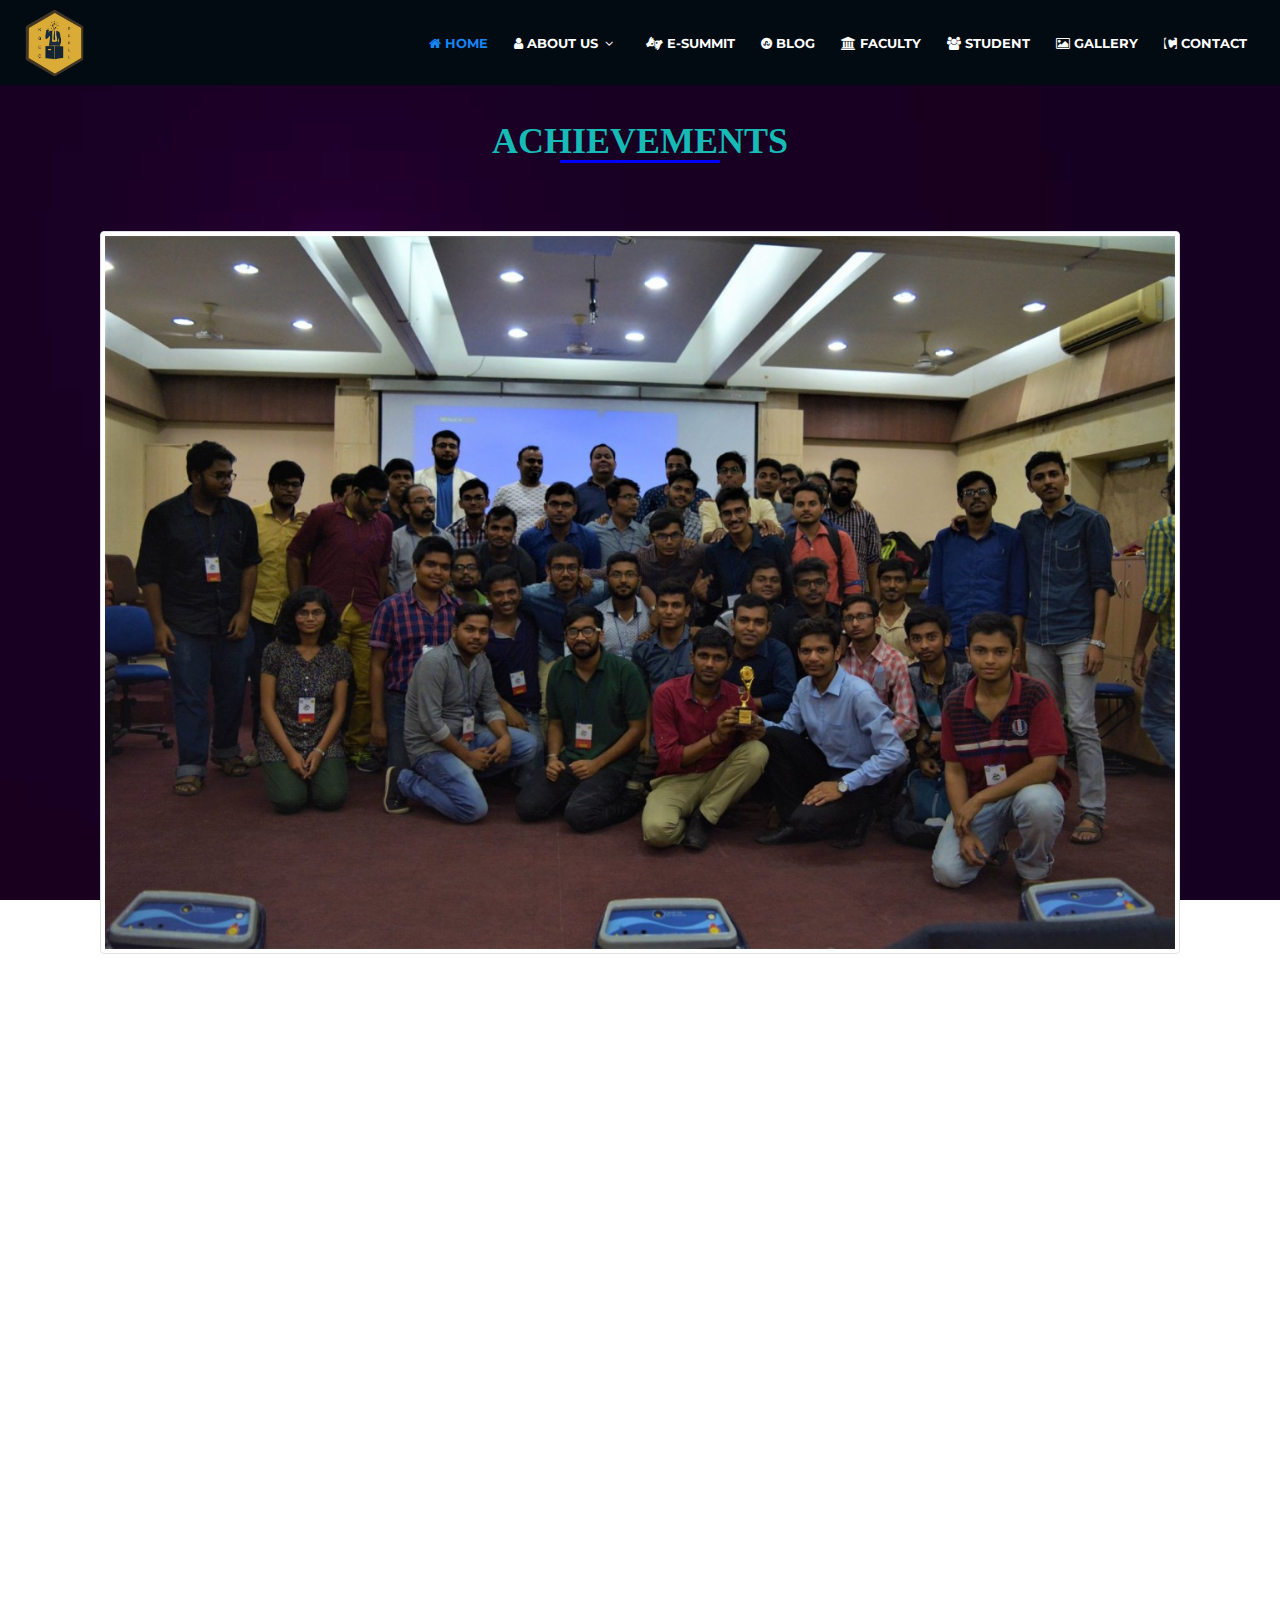
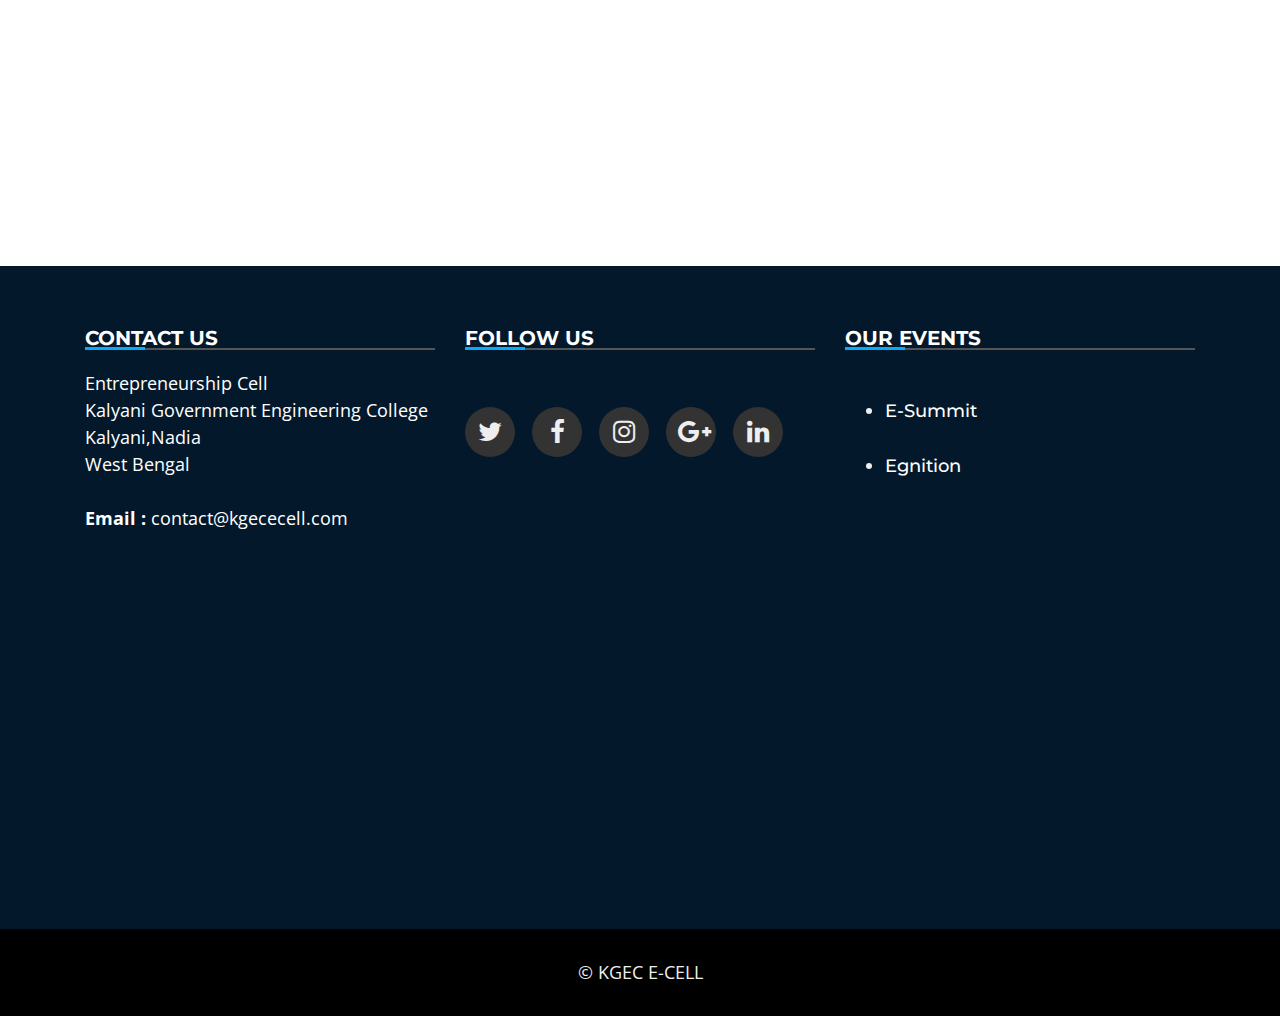
<file: achievement.html>
<!DOCTYPE html>
<html lang="en">
<head>
  <meta charset="utf-8">
  <title>Entrepreneurship Cell-KGEC</title>
  <meta content="width=device-width, initial-scale=1.0" name="viewport">
  <meta content="" name="keywords">
  <meta content="" name="description">

  <!-- Favicons -->
  <link href="images/favicon-_1_.png" rel="icon">
  <link href="iimages/favicon.png" rel="apple-touch-icon">

  <!-- Google Fonts -->
  <link href="https://fonts.googleapis.com/css?family=Open+Sans:300,300i,400,400i,700,700i|Montserrat:300,400,500,700" rel="stylesheet">

  <!-- Bootstrap CSS File -->
  <link href="lib/bootstrap/css/bootstrap.min.css" rel="stylesheet">

  <!-- Libraries CSS Files -->
  <link href="lib/font-awesome/css/font-awesome.min.css" rel="stylesheet">
  <link href="lib/animate/animate.min.css" rel="stylesheet">
  <link href="lib/ionicons/css/ionicons.min.css" rel="stylesheet">
  <link href="lib/owlcarousel/assets/owl.carousel.min.css" rel="stylesheet">
  <link href="lib/lightbox/css/lightbox.min.css" rel="stylesheet">

  <!-- Main Stylesheet File -->
  <link href="css/style.css" rel="stylesheet">
  <link href="css/about.css" rel="stylesheet">

</head>

<body>

  <!-- Preloader ----------------->
<div id="preloader">
    <div class="preloader">
       <div class="sk-cube-grid">
            <div class="sk-cube sk-cube1"></div>
            <div class="sk-cube sk-cube2"></div>
            <div class="sk-cube sk-cube3"></div>
            <div class="sk-cube sk-cube4"></div>
            <div class="sk-cube sk-cube5"></div>
            <div class="sk-cube sk-cube6"></div>
            <div class="sk-cube sk-cube7"></div>
            <div class="sk-cube sk-cube8"></div>
            <div class="sk-cube sk-cube9"></div>
        </div>
    </div>
</div>

  <!--==========================
    Header
  ============================-->
 <header id="header">
     <div class="container-fluid">

    <div id="logo" class="pull-left">
     
        <h1><a href="#intro"><img src="images/thumbnail_large.png" class="img-responsive"></a></h1>
      </div>

      <nav id="nav-menu-container">
        <ul class="nav-menu">
           <li class="menu-active"><a href="index.html"><icon class="fa fa-home"></icon>&nbsp;Home</a></li>
           <li class="menu-has-children"><a href=""><icon class="fa fa-user"></icon>&nbsp;About Us</a>
           <ul>
              <li><a href="vision.html"><icon class="fa fa-eye"></icon>&nbsp;VISION </a></li>
              <li><a href="initiative.html"><icon class="fa fa-graduation-cap"></icon>INITIATIVES</a></li>
              <li><a href="#achievement"><icon class="fa fa-trophy"></icon>&nbsp;ACHIEVEMENTS</a></li>
              <li><a href="alumni.html"><icon class="fa fa-users"></icon>&nbsp;ALUMNI</a></li>
            </ul>
           </li>
           <li><a href="esummit.html"><icon class='fa fa-asl-interpreting'></icon>&nbsp;E-Summit</a></li>
          <li><a href="https://kgececell.wordpress.com/"><icon class="fa fa-stumbleupon-circle"></icon>&nbsp;Blog</a></li>
          <li><a href="faculty.html"><icon class="fa fa-university"></icon>&nbsp;Faculty</a></li>
          <li><a href="student.html"><icon class="fa fa-users"></icon>&nbsp;Student</a></li>
          <li><a href="gallery.html"> <icon class="fa fa-image"></icon>&nbsp;Gallery</a></li>
          <li><a href="#footer"><icon class="fa fa-contao"></icon>&nbsp;Contact</a></li>
        </ul>
      </nav><!-- #nav-menu-container -->
    </div>
  </header><!-- #header -->

  
    <!--==========================
      About Us Section
    ============================-->
   <br>
  <br>
  <br>
  <br>
  <br>
    <section id="achievement">
      <div class="container">

        <header class="sec-header">
          <h3>ACHIEVEMENTS</h3>
        </header>

      <br><br>
       
  
       <div class="col-md-12">
          <img src="images/Achievement.jpg" class="img-fluid mx-auto d-block img-thumbnail" alt="Image">
        </div>
        
    
      <br>
      <p><b>“You never change your life until you step out of your comfort zone; change begins at the end of your comfort zone.” ― Roy T. Bennett</b>
        <p>Entrepreneurship is quite like that. Until and unless you overcome the boundary of your comfort zone shrugging off all the fears of failure aside you cannot become a true entrepreneur. There is no easy way to achieve success without hard work, faith and determination. KGEC Entrepreneurship Cell is one of the most active bodies in the Kalyani Government Engineering College. In the short span of three years being an official part of esteemed KGEC the E-Cell has taken many strides with the aim of doing something substantially beneficial for the college and the students. KGEC E-Cell was the brainchild of three of our alumni Mr. Chandan Mukherjee, Mr. Suvadeep Nandi Roy and Mr. Aditya Roy Munka which came into action in the early 2015. In the initial stages E-Cell had to face few setbacks but as the days went by the E-Cell gathered its pace and started working efficiently with the congregated experience. E-Cell first Fresher’s Orientation event Egnition being a huge success gave the solid base they needed to go for the even higher goals. As the goals were getting higher and higher so the amount of responsibilities, to address this E-Cell has organized their first recruitment test. Enthusiastic students of first, second and third years responded spontaneously. From the screening test E-Cell selected the bests to shoulder the responsibilities in various fields.

       <p> The major achievement of E-Cell, the first E-Summit was held in the end February of 2016. E-Summit 2016 was a three day event filled with various interactive activities and orations by various speakers. Respected corporate giants likes of Mr. Angshuman Bhattacharya founder of Virtual Infocom, Mr. Arijit Bhattacharya founder & CEO of SIBIA Analytics, Vinay Menon founder of Meratiffin were there to illuminate the stage with their knowledge, experiences and inspirations for students. First E-Summit got incredible not only from the college but from other reputed institutions and organizations. A lot of credit of this big achievement goes to E-Cell’s respected faculty members Dr. Santanu Das Director of KGEC E-Cell, Mr. Supriyo Banerjee Secretary of KGEC E-Cell and Mr. Md. Iqbal Qureshi Treasurer of E-Cell without their support and guidance it was not possible. In the academic sessions of 2016-17 the responsibility of Joint Secretary was shouldered by Mr. Bajrang Saraf and Mr. SK Imran and then in the session 2017-18 the baton was passed on to the next joint secretaries Mr. Somnath Sinha and Mr. Rahul Shaw. Recently in the year of 2020 under the asylum of our present Additional Secretary Mr. Animesh Dutta,Joint Secretaries Mr.Ankan Chattopadhyay and Mr. Bikash Prajapati we have achieved our golden milestone by securing the runner-up position at National Entreprenurship Challenge in the mentoring track hosted by Indian Institute of Technology,Bombay.

       <p> During this journey of E-Cell there have been tie ups with many esteemed Institutions like IIT Bombay, NIT Durgapur and Organizations like WiEF (Gurgaon), Mywbut (Kolkata), Talentbattle (Maharashtra), Nexgeno (Mumbai) etc. To develop relevant skills which would be beneficiary for them in their future professional life among students E-Cell organized various workshops and interactive sessions on Digital Marketing, Web Development, Python, and Content Writing etc. with various organizations like Dexterity Gloabals, Mywbut and under government programs. Under Sankalp initiative E-Cell invites alumni to give lectures on various topics every 2 to 3 months. With every passing year the strength and reach of E-Cell is increasing continuously due to the solid base provided by the E-Cell Alumni. At present the total number of E-Cell member is 52 along with one Additional Joint Secretory Mr.Animesh Dutta and two Joint Secretaries are Mr.Ankan Chattopadhyay and Mr.Bikash Prajapati. The objective of the aforementioned individuals is to make KGEC E-Cell the most professional and efficient body of the Kalyani Government Engineering College. The success is a journey and the achievements are the milestones the past three years of KGEC E-Cell is just the beginning of the glorious journey of success.
      </p> 
  </div>
 </section><!-- #about -->

  
  <!--==========================
    Footer
  ============================-->
   <footer id="footer">
    <div class="footer-top">
      <div class="container">
        <div class="row">
          <div class="col-lg-4 col-md-6 footer-links">
            <h4>CONTACT US</h4>
            <p> Entrepreneurship Cell <br>
              Kalyani Government Engineering College<br>
              Kalyani,Nadia <br>
              West Bengal    <br>
              <br>
              <strong>Email : </strong>contact@kgececell.com</p>
            <p><iframe src="https://www.google.com/maps/embed?pb=!1m18!1m12!1m3!1d3672.8812201808146!2d88.44659801424989!3d22.991394923263652!2m3!1f0!2f0!3f0!3m2!1i1024!2i768!4f13.1!3m3!1m2!1s0x39f8952d71094a7f%3A0x8f1c6d3ff467d96b!2sKalyani%20Government%20Engineering%20College!5e0!3m2!1sen!2sin!4v1583172378229!5m2!1sen!2sin" width="300" height="300" frameborder="0" style="border:0;" allowfullscreen=""></iframe></p>
          </div>

          <div class="col-lg-4 col-md-6 footer-contact">
            <h4>Follow Us</h4>
            <br>
           
            <div class="social-links">
               <a href="https://twitter.com/kgececell" class="twitter"><i class="fa fa-twitter"></i></a>
              <a href="https://www.facebook.com/KGEC.ECELL/" class="facebook"><i class="fa fa-facebook"></i></a>
              <a href="https://www.instagram.com/kgececell/?hl=en" class="instagram"><i class="fa fa-instagram"></i></a>
              <a href="https://plus.google.com/112260472232818738617" target="_blank">
                                            <i class="fa fa-google-plus fo"></i> </a>  
        <a href="https://www.linkedin.com/company/kgec-e-cell/?originalSubdomain=in" class="linkedin"><i class="fa fa-linkedin"></i></a>
            </div>
            <br>
          </div>

          <div class="col-lg-4 col-md-6 footer-newsletter">
            <h4>Our Events</h4>
            <br>
             <ul>
                                    <li >
                                        <a href="esummit.html">E-Summit</a>
                                    </li> 
                                     <br>
                                    <li >
                                        <a href="https://kgececell.wordpress.com/2019/09/10/egnition2k19-launch-of-the-mighty-rocket/">Egnition</a>
                                    </li>
                                </ul>
          </div>
        </div>
      </div>
    </div>

    <div class="container">
      <div class="copyright">
        &copy; KGEC E-CELL 
      </div>
    </div>
  </footer><!-- #footer -->

  <a href="#" class="back-to-top"><i class="fa fa-chevron-up"></i></a>
  <!-- Uncomment below i you want to use a preloader -->
  <!-- <div id="preloader"></div> -->

  <!-- JavaScript Libraries -->
  <script src="lib/jquery/jquery.min.js"></script>
  <script src="lib/jquery/jquery-migrate.min.js"></script>
  <script src="lib/bootstrap/js/bootstrap.bundle.min.js"></script>
  <script src="lib/easing/easing.min.js"></script>
  <script src="lib/superfish/hoverIntent.js"></script>
  <script src="lib/superfish/superfish.min.js"></script>
  <script src="lib/wow/wow.min.js"></script>
  <script src="lib/waypoints/waypoints.min.js"></script>
  <script src="lib/counterup/counterup.min.js"></script>
  <script src="lib/owlcarousel/owl.carousel.min.js"></script>
  <script src="lib/isotope/isotope.pkgd.min.js"></script>
  <script src="lib/lightbox/js/lightbox.min.js"></script>
  <script src="lib/touchSwipe/jquery.touchSwipe.min.js"></script>
  <!-- Contact Form JavaScript File -->
  <script src="contactform/contactform.js"></script>

  <!-- Template Main Javascript File -->
  <script src="js/main.js"></script>

</body>
</html>
</file>
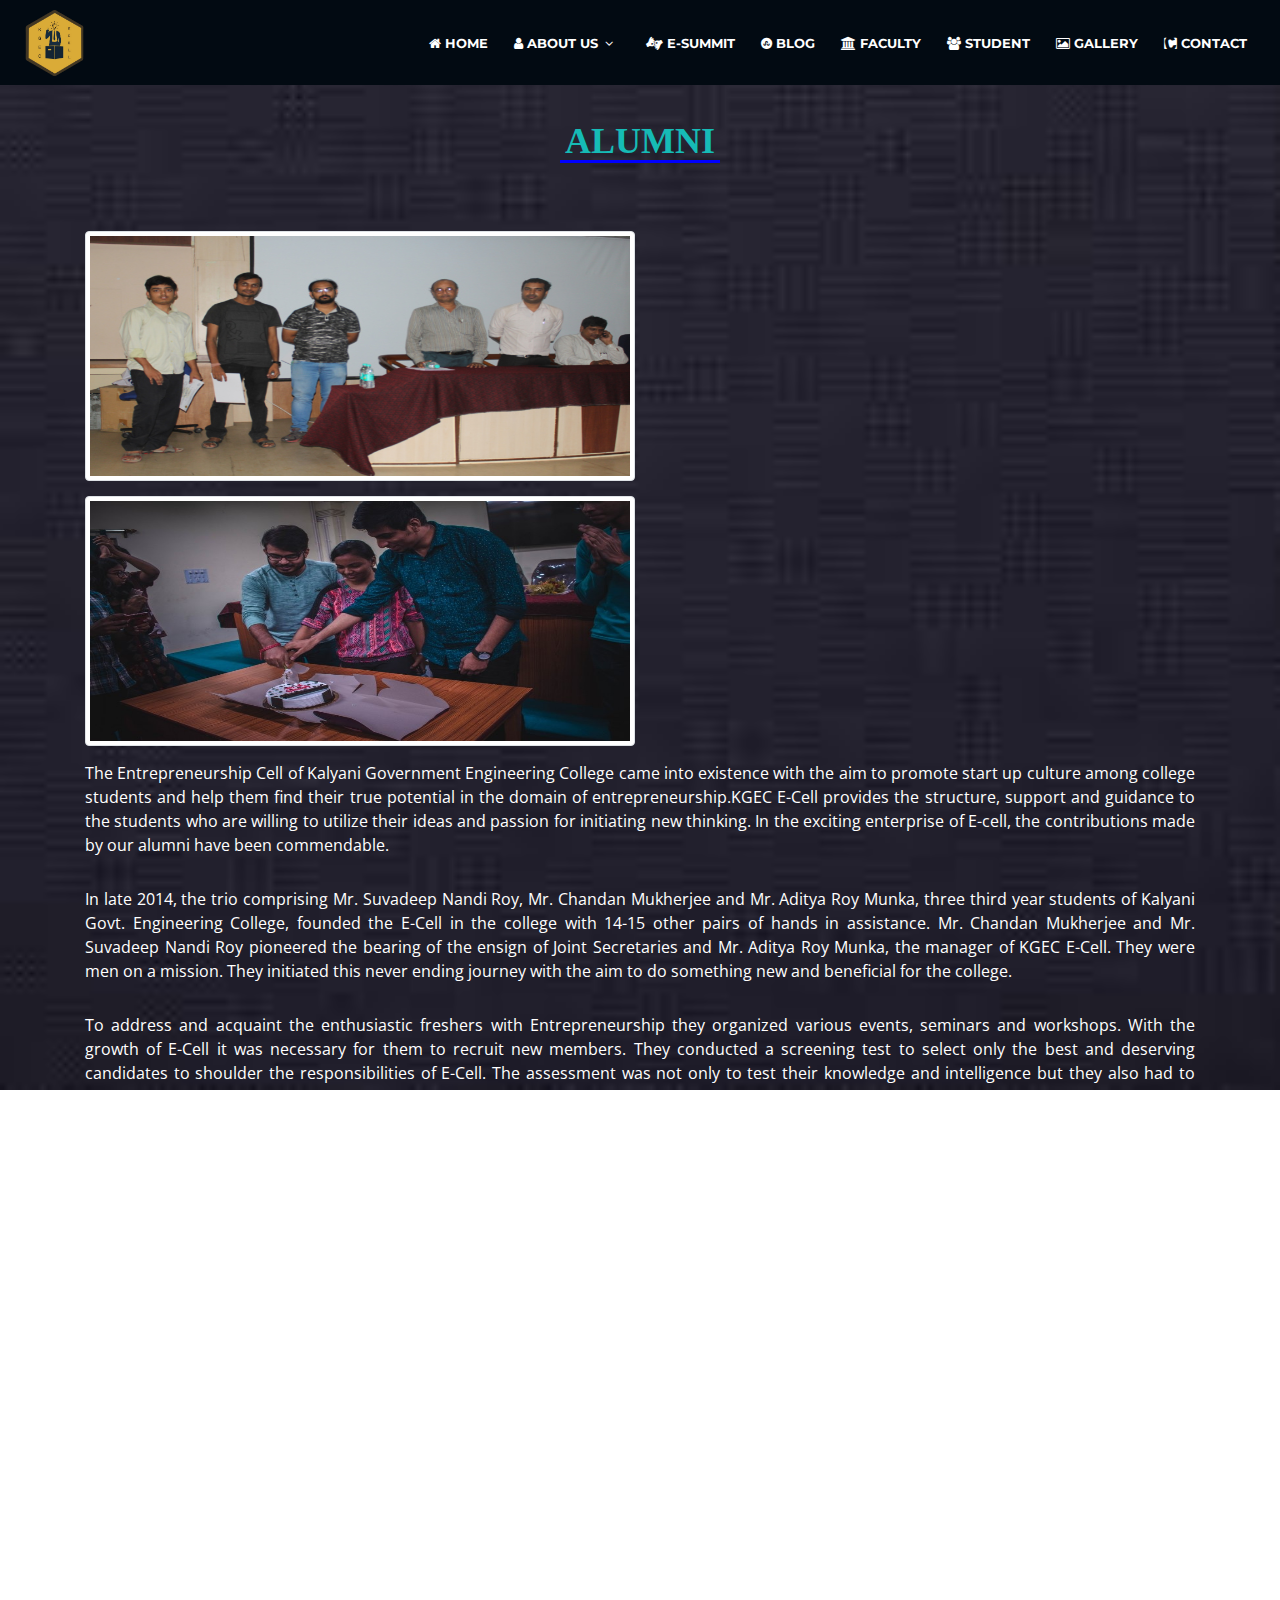
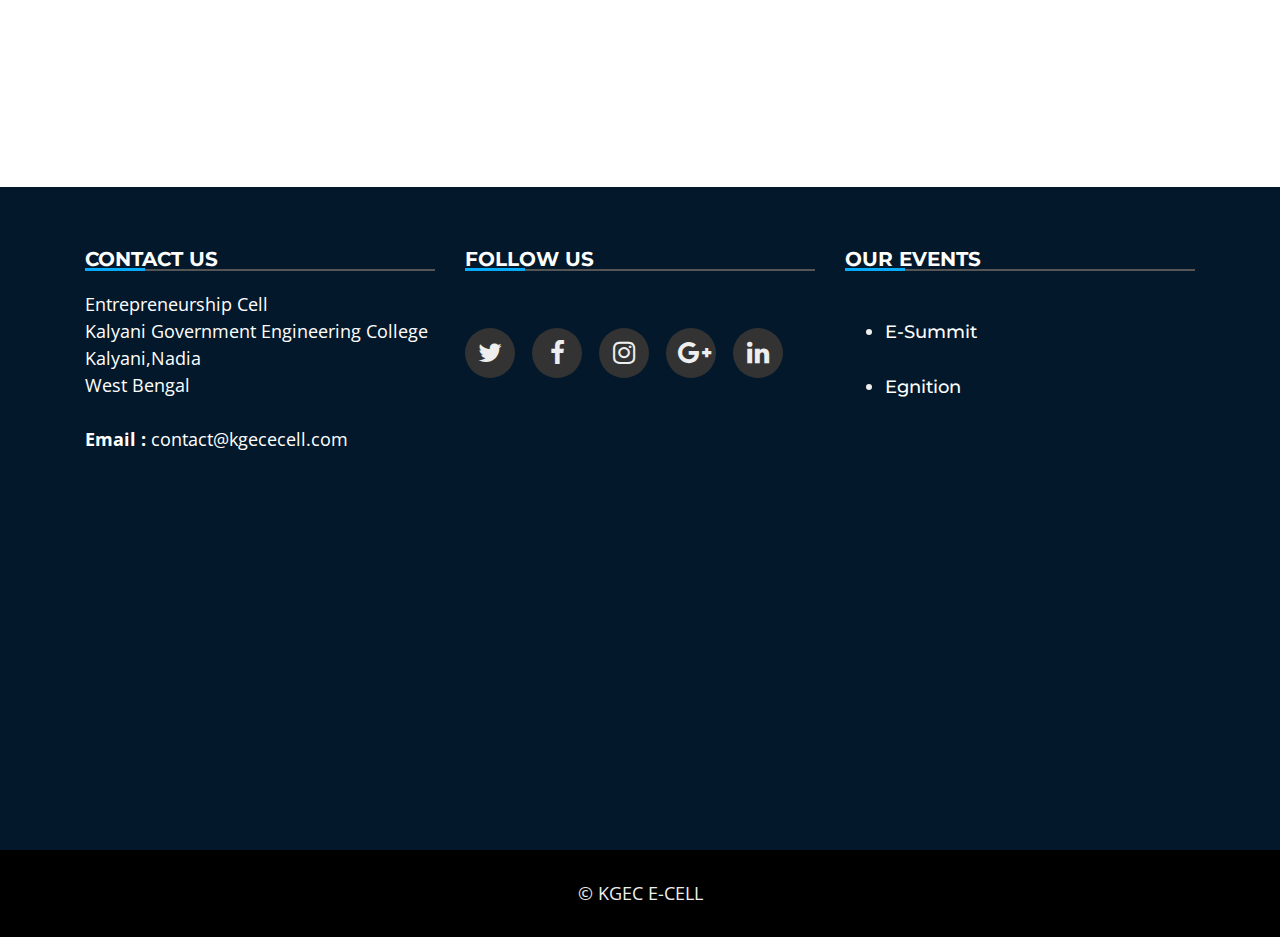
<file: alumni.html>
<!DOCTYPE html>
<html lang="en">
<head>
  <meta charset="utf-8">
  <title>Entrepreneurship Cell-KGEC</title>
  <meta content="width=device-width, initial-scale=1.0" name="viewport">
  <meta content="" name="keywords">
  <meta content="" name="description">

  <!-- Favicons -->
  <link href="images/favicon-_1_.png" rel="icon">
  <link href="iimages/favicon.png" rel="apple-touch-icon">

  <!-- Google Fonts -->
  <link href="https://fonts.googleapis.com/css?family=Open+Sans:300,300i,400,400i,700,700i|Montserrat:300,400,500,700" rel="stylesheet">

  <!-- Bootstrap CSS File -->
  <link href="lib/bootstrap/css/bootstrap.min.css" rel="stylesheet">

  <!-- Libraries CSS Files -->
  <link href="lib/font-awesome/css/font-awesome.min.css" rel="stylesheet">
  <link href="lib/animate/animate.min.css" rel="stylesheet">
  <link href="lib/ionicons/css/ionicons.min.css" rel="stylesheet">
  <link href="lib/owlcarousel/assets/owl.carousel.min.css" rel="stylesheet">
  <link href="lib/lightbox/css/lightbox.min.css" rel="stylesheet">

  <!-- Main Stylesheet File -->
  <link href="css/style.css" rel="stylesheet">
  <link href="css/about.css" rel="stylesheet">

  <!-- =======================================================
    Theme Name: BizPage
    Theme URL: https://bootstrapmade.com/bizpage-bootstrap-business-template/
    Author: BootstrapMade.com
    License: https://bootstrapmade.com/license/
  ======================================================= -->
     <style type="text/css">
        body{
          background-image: url(images/alum.jpg);
        }
      </style>



</head>

<body>

  <!-- Preloader ----------------->
<div id="preloader">
    <div class="preloader">
       <div class="sk-cube-grid">
            <div class="sk-cube sk-cube1"></div>
            <div class="sk-cube sk-cube2"></div>
            <div class="sk-cube sk-cube3"></div>
            <div class="sk-cube sk-cube4"></div>
            <div class="sk-cube sk-cube5"></div>
            <div class="sk-cube sk-cube6"></div>
            <div class="sk-cube sk-cube7"></div>
            <div class="sk-cube sk-cube8"></div>
            <div class="sk-cube sk-cube9"></div>
        </div>
    </div>
</div>

  <!--==========================
    Header
  ============================-->
 <header id="header">
     <div class="container-fluid">

    <div id="logo" class="pull-left">
       <!-- <h1><img src="images/logo.jpg" alt=""></h1>--->
        <!-- Uncomment below if you prefer to use an image logo -->
        <h1><a href="#intro"><img src="images/thumbnail_large.png" class="img-responsive"></a></h1>
      </div>

      <nav id="nav-menu-container">
        <ul class="nav-menu">
           <li><a href="index.html"><icon class="fa fa-home"></icon>&nbsp;Home</a></li>
           <li class="menu-has-children"><a href=""><icon class="fa fa-user"></icon>&nbsp;About Us</a>
           <ul>
              <li><a href="vision.html"><icon class="fa fa-eye"></icon>&nbsp;VISION </a></li>
              <li><a href="initiative.html"><icon class="fa fa-graduation-cap"></icon>INITIATIVES</a></li>
              <li><a href="achievement.html"><icon class="fa fa-trophy"></icon>&nbsp;ACHIEVEMENTS</a></li>
              <li class="menu-active"><a href="#alumni"><icon class="fa fa-users"></icon>&nbsp;ALUMNI</a></li>
            </ul>
           </li>
           <li><a href="esummit.html"><icon class='fa fa-asl-interpreting'></icon>&nbsp;E-Summit</a></li>
          <li><a href="https://kgececell.wordpress.com/"><icon class="fa fa-stumbleupon-circle"></icon>&nbsp;Blog</a></li>
          <li><a href="faculty.html"><icon class="fa fa-university"></icon>&nbsp;Faculty</a></li>
          <li><a href="student.html"><icon class="fa fa-users"></icon>&nbsp;Student</a></li>
          <li><a href="gallery.html"> <icon class="fa fa-image"></icon>&nbsp;Gallery</a></li>
          <li><a href="#footer"><icon class="fa fa-contao"></icon>&nbsp;Contact</a></li>
        </ul>
      </nav><!-- #nav-menu-container -->
    </div>
  </header><!-- #header -->
  <br>
  <br>
  <br>
  <br>
  <br>

      
        <section id="alumni">
        <div class=container>
        <header class="sec-header">
          <h3>ALUMNI</h3>
          
      </header>
  <br>

          
    <br>
    <div class id="alumni">
    <img src="images/alumni1.jpg" class="img-responsive img-thumbnail"> <img src="images/alumni2.jpg" class="img-responsive img-thumbnail">
    <p class="justifier">The Entrepreneurship Cell of Kalyani Government Engineering College came into existence with the aim to promote start up culture among college students and help them find their true potential in the domain of entrepreneurship.KGEC E-Cell provides the structure, support and guidance to the students who are willing to utilize their ideas and passion for initiating new thinking. In the exciting enterprise of E-cell, the contributions made by our alumni have been commendable.

        <p>In late 2014, the trio comprising Mr. Suvadeep Nandi Roy, Mr. Chandan Mukherjee and Mr. Aditya Roy Munka, three third year students of Kalyani Govt. Engineering College, founded the E-Cell in the college with 14-15 other pairs of hands in assistance. Mr. Chandan Mukherjee and Mr. Suvadeep Nandi Roy pioneered the bearing of the ensign of Joint Secretaries and Mr. Aditya Roy Munka, the manager of KGEC E-Cell. They were men on a mission. They initiated this never ending journey with the aim to do something new and beneficial for the college.

      <p> To address and acquaint the enthusiastic freshers with Entrepreneurship they organized various events, seminars and workshops. With the growth of E-Cell it was necessary for them to recruit new members. They conducted a screening test to select only the best and deserving candidates to shoulder the responsibilities of E-Cell. The assessment was not only to test their knowledge and intelligence but they also had to complete given tasks as an intern to prove their worth. In the fall of February of 2016, KGEC E-Cell organized its bellwether event, E-Summit 2016, which provided the students with a platform to express their ideas and also interact with quite a few corporate biggies present there to illuminate the stage with their knowledge, experiences and inspirations for students. E-Summit 2k16 opened new doors for their successors.

     <p> As the academic year 2015-16 drew to a close, the baton of mammoth responsibilities passed on to the next Joint Secretaries Mr. Bajrang Saraf and Mr. SK Imran. Our alumni Mr. Prateek Paul was entitled to look into the department of Public Relationship and Sponsors for the events of E-Cell. With various institutions and organizations like IIM Kolkata, Dexterity Globals etc. and under other Government Programs they had organized many workshops and interactive sessions that would benefit the students. Their goal was to make E-Cell reachable in other colleges to encourage the entrepreneurship culture as whole. Egnition 2016 and E-Summit 2017 were two major events in that period. As a result of gaining hands-on experience at these, the skills and experience among then then members of E-Cell had amplified by leaps and bounds.

     <p> In the academic session of 2017-18, Mr. Somnath Sinha and Mr. Rahul Shaw were assigned with the responsibilities of Joint Secretaries of E-Cell. During their tenure, Mr. Rahul Das was appointed at the post of E-Cell’s Design and Multimedia head. All of them had been integral parts of E-Cell since almost the beginning of the journey. They had contributed a lot to the E-Cell, both as a member and as a head of respective domains. With their proficiency and the efficiency they had spearheaded the Cell to its new heights. It needs a special mention that in the first screening test of E-Cell, Mr. Somnath Sinha had come first. His decision making abilities, courage to make the impossible possible, experience and leadership qualities had played a huge part in making E-Cell what it is at present.

     <p> The objective of the aforementioned individuals had always been to provide the budding entrepreneurs a platform and guidance they require to successfully pursue their dreams with their innovative thinking. Under initiatives like Sankalp, they had organized various workshops on Web Development, Digital Marketing, Content Writing, Classes on Python, Designing etc. Events like Egnition and E-Summit continues to gather bounds of positive responses from students and faculty.

     <p> The contribution of our Alumni is what we reap the fruits of in the present day and would continue to do so in the days to come. Their toil shaped us and showed us the light to carry on this beautiful journey at KGEC, even when circumstances haven’t been desirable. They infused in us their verve and demeanor and thereby we feel the flame ablaze, the very flame our predecessors had set alight.</p>
    </p>
  </div>

</div>
</BR>
</div>
</section>

  <!--==========================
    Footer
  ============================-->
   <footer id="footer">
    <div class="footer-top">
      <div class="container">
        <div class="row">
          <div class="col-lg-4 col-md-6 footer-links">
            <h4>CONTACT US</h4>
            <p> Entrepreneurship Cell <br>
              Kalyani Government Engineering College<br>
              Kalyani,Nadia <br>
              West Bengal    <br>
              <br>
              <strong>Email : </strong>contact@kgececell.com</p>
             <p><iframe src="https://www.google.com/maps/embed?pb=!1m18!1m12!1m3!1d3672.8812201808146!2d88.44659801424989!3d22.991394923263652!2m3!1f0!2f0!3f0!3m2!1i1024!2i768!4f13.1!3m3!1m2!1s0x39f8952d71094a7f%3A0x8f1c6d3ff467d96b!2sKalyani%20Government%20Engineering%20College!5e0!3m2!1sen!2sin!4v1583172378229!5m2!1sen!2sin" width="300" height="300" frameborder="0" style="border:0;" allowfullscreen=""></iframe></p>
          </div>

          <div class="col-lg-4 col-md-6 footer-contact">
            <h4>Follow Us</h4>
            <br>
           
            <div class="social-links">
               <a href="https://twitter.com/kgececell" class="twitter"><i class="fa fa-twitter"></i></a>
              <a href="https://www.facebook.com/KGEC.ECELL/" class="facebook"><i class="fa fa-facebook"></i></a>
              <a href="https://www.instagram.com/kgececell/?hl=en" class="instagram"><i class="fa fa-instagram"></i></a>
              <a href="https://plus.google.com/112260472232818738617" target="_blank">
                                            <i class="fa fa-google-plus fo"></i> </a>  
        <a href="https://www.linkedin.com/company/kgec-e-cell/?originalSubdomain=in" class="linkedin"><i class="fa fa-linkedin"></i></a>
            </div>
            <br>
          </div>

          <div class="col-lg-4 col-md-6 footer-newsletter">
            <h4>Our Events</h4>
            <br>
             <ul>
                                    <li >
                                        <a href="esummit.html">E-Summit</a>
                                    </li> 
                                     <br>
                                    <li >
                                        <a href="https://kgececell.wordpress.com/2019/09/10/egnition2k19-launch-of-the-mighty-rocket/">Egnition</a>
                                    </li>
                                </ul>
          </div>
        </div>
      </div>
    </div>

    <div class="container">
      <div class="copyright">
        &copy; KGEC E-CELL 
      </div>
    </div>
  </footer><!-- #footer -->

  <a href="#" class="back-to-top"><i class="fa fa-chevron-up"></i></a>
  <!-- Uncomment below i you want to use a preloader -->
  <!-- <div id="preloader"></div> -->

  <!-- JavaScript Libraries -->
  <script src="lib/jquery/jquery.min.js"></script>
  <script src="lib/jquery/jquery-migrate.min.js"></script>
  <script src="lib/bootstrap/js/bootstrap.bundle.min.js"></script>
  <script src="lib/easing/easing.min.js"></script>
  <script src="lib/superfish/hoverIntent.js"></script>
  <script src="lib/superfish/superfish.min.js"></script>
  <script src="lib/wow/wow.min.js"></script>
  <script src="lib/waypoints/waypoints.min.js"></script>
  <script src="lib/counterup/counterup.min.js"></script>
  <script src="lib/owlcarousel/owl.carousel.min.js"></script>
  <script src="lib/isotope/isotope.pkgd.min.js"></script>
  <script src="lib/lightbox/js/lightbox.min.js"></script>
  <script src="lib/touchSwipe/jquery.touchSwipe.min.js"></script>
  <!-- Contact Form JavaScript File -->
  <script src="contactform/contactform.js"></script>

  <!-- Template Main Javascript File -->
  <script src="js/main.js"></script>

</body>
</html>
</file>
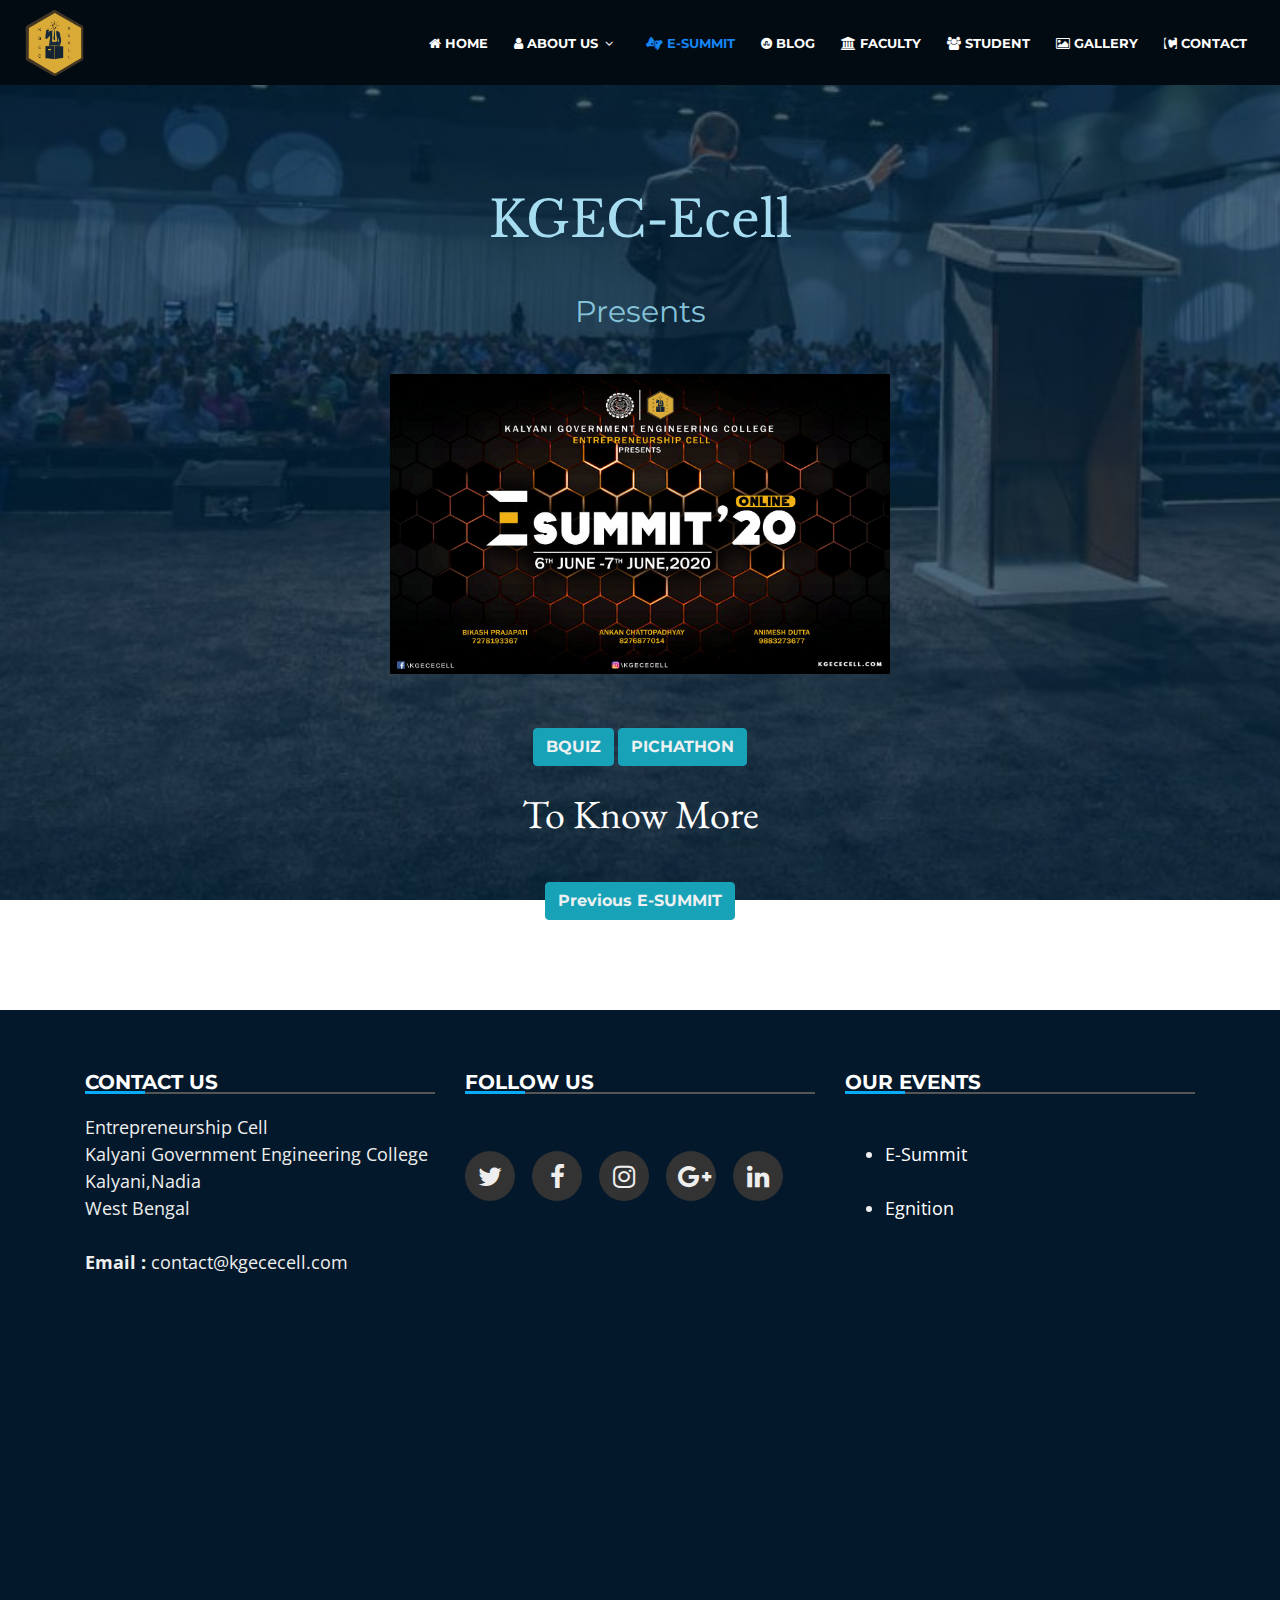
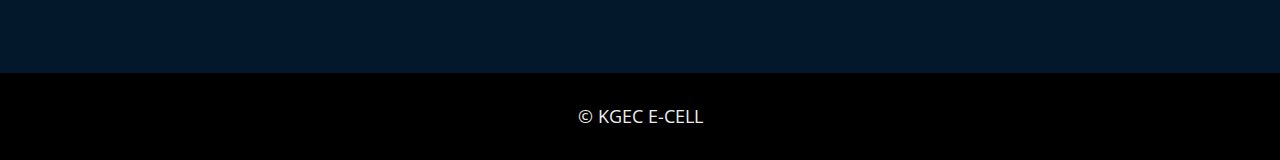
<file: esummit.html>
<!DOCTYPE html>
<html lang="en">
<head>
  <meta charset="utf-8">
  <title>Entrepreneurship Cell-KGEC</title>
  <meta name="viewport" content="width=device-width, initial-scale=1.0">
 
  <meta content="" name="keywords">
  <meta content="" name="description">

  <!-- Favicons -->
  <link href="images/favicon-_1_.png" rel="icon">
  <link href="iimages/favicon.png" rel="apple-touch-icon">

  <!-- Google Fonts -->
  <link href="https://fonts.googleapis.com/css?family=Open+Sans:300,300i,400,400i,700,700i|Montserrat:300,400,500,700" rel="stylesheet">

  <!-- Bootstrap CSS File -->
  <link href="lib/bootstrap/css/bootstrap.min.css" rel="stylesheet">

  <!-- Libraries CSS Files -->
  <link href="lib/font-awesome/css/font-awesome.min.css" rel="stylesheet">
  <link href="lib/animate/animate.min.css" rel="stylesheet">
  <link href="lib/ionicons/css/ionicons.min.css" rel="stylesheet">
  <link href="lib/owlcarousel/assets/owl.carousel.min.css" rel="stylesheet">
  <link href="lib/lightbox/css/lightbox.min.css" rel="stylesheet">

  <!-- Main Stylesheet File -->
  <link href="css/style.css" rel="stylesheet">
  <link href="css/esummit.css" rel="stylesheet">

  
  <style>
     @keyframes zoominoutsinglefeatured {
    0% {
        transform: scale(1,1);
    }
    50% {
        transform: scale(1.2,1.2);
    }
    100% {
        transform: scale(1,1);
    }
}
img .test
{
    max-width: 100%;
    min-width: 100px;
    height: auto;
}
  </style>
 
</head>

<body>

  <!-- Preloader ----------------->
<div id="preloader">
    <div class="preloader">
       <div class="sk-cube-grid">
            <div class="sk-cube sk-cube1"></div>
            <div class="sk-cube sk-cube2"></div>
            <div class="sk-cube sk-cube3"></div>
            <div class="sk-cube sk-cube4"></div>
            <div class="sk-cube sk-cube5"></div>
            <div class="sk-cube sk-cube6"></div>
            <div class="sk-cube sk-cube7"></div>
            <div class="sk-cube sk-cube8"></div>
            <div class="sk-cube sk-cube9"></div>
        </div>
    </div>
</div>

  <!--==========================
    Header
  ============================-->
 <header id="header">
     <div class="container-fluid">

    <div id="logo" class="pull-left">
     
        <h1><a href="#intro"><img src="images/thumbnail_large.png" class="img-responsive"></a></h1>
      </div>

       <nav id="nav-menu-container">
      
        <ul class="nav-menu">
           <li><a href="index.html"><icon class="fa fa-home"></icon>&nbsp;Home</a></li>
           <li class="menu-has-children"><a href=""><icon class="fa fa-user"></icon>&nbsp;About Us</a>
           <ul>
              <li><a href="vision.html"><icon class="fa fa-eye"></icon>&nbsp;VISION </a></li>
              <li><a href="initiative.html"><icon class="fa fa-graduation-cap"></icon>INITIATIVES</a></li>
              <li><a href="achievement.html"><icon class="fa fa-trophy"></icon>&nbsp;ACHIEVEMENTS</a></li>
              <li><a href="alumni.html"><icon class="fa fa-users"></icon>&nbsp;ALUMNI</a></li>
            </ul>
        </li>
           <li class="menu-active"><a href="#esummit"><icon class='fa fa-asl-interpreting'></icon>&nbsp;E-Summit</a></li>
            <li><a href="https://kgececell.wordpress.com/"><icon class="fa fa-stumbleupon-circle"></icon>&nbsp;Blog</a></li>
          <li><a href="faculty.html"><icon class="fa fa-university"></icon>&nbsp;Faculty</a></li>
          <li><a href="student.html"><icon class="fa fa-users"></icon>&nbsp;Student</a></li>
          <li><a href="gallery.html"> <icon class="fa fa-image"></icon>&nbsp;Gallery</a></li>
          <li><a href="#footer"><icon class="fa fa-contao"></icon>&nbsp;Contact</a></li>
        </ul>
      </nav><!-- #nav-menu-container -->
    </div>
  </header><!-- #header -->

  <br>
 <br>
  <br>
  <br>
  <br>


    <section id="esummit">
      <div class="container">
        <header class="sec-header">

        

            <div class="container-fluid holder1">

                <div class="write">
                    <h2 class="a1">KGEC-Ecell</h2><br>
          
                    <h4 class="a2">Presents</h4><br>


                   <div class="row row-main justify-content-center  rose"> <p>
<a href="https://www.facebook.com/KGEC.ECELL/">
<img class="test" border="0" title ="Click here to see our Facebook Page !" alt="E-SUMMIT 2020" src="images/he.jpg" width="500" height="300" class="img-responsive">
</a>
</p></div>

                   <br>
                    <ul class="lss">

                               <a href="#" class="btn btn-info gg1"><b>BQUIZ</b></a>
                                <a href="#" class="btn btn-info gg2"><b>PICHATHON</b></a>
                  </ul>
                  <br>
                  <h1 class="a3">To Know More</h1><br>
                   <ul class="lss">
                     <a href="https://kgececell.wordpress.com/2018/04/24/e-summit-2018-a-journal/" class="btn btn-info gg1"><b>Previous E-SUMMIT</b></a>
                  </ul>

                </div>

           
    </section></div>
 

  <!--==========================
    Footer
  ============================-->
 <footer id="footer">
    <div class="footer-top">
      <div class="container">
        <div class="row">
          <div class="col-lg-4 col-md-6 footer-links">
            <h4>CONTACT US</h4>
            <p> Entrepreneurship Cell <br>
              Kalyani Government Engineering College<br>
              Kalyani,Nadia <br>
              West Bengal    <br>
              <br>
              <strong>Email : </strong>contact@kgececell.com</p>
            <p><iframe src="https://www.google.com/maps/embed?pb=!1m18!1m12!1m3!1d3672.8812201808146!2d88.44659801424989!3d22.991394923263652!2m3!1f0!2f0!3f0!3m2!1i1024!2i768!4f13.1!3m3!1m2!1s0x39f8952d71094a7f%3A0x8f1c6d3ff467d96b!2sKalyani%20Government%20Engineering%20College!5e0!3m2!1sen!2sin!4v1583172378229!5m2!1sen!2sin" width="300" height="300" frameborder="0" style="border:0;" allowfullscreen=""></iframe></p>
          </div>

          <div class="col-lg-4 col-md-6 footer-contact">
            <h4>Follow Us</h4>
            <br>
           
            <div class="social-links">
               <a href="https://twitter.com/kgececell" class="twitter"><i class="fa fa-twitter"></i></a>
              <a href="https://www.facebook.com/KGEC.ECELL/" class="facebook"><i class="fa fa-facebook"></i></a>
              <a href="https://www.instagram.com/kgececell/?hl=en" class="instagram"><i class="fa fa-instagram"></i></a>
              <a href="https://plus.google.com/112260472232818738617" target="_blank">
                                            <i class="fa fa-google-plus fo"></i> </a>  
        <a href="https://www.linkedin.com/company/kgec-e-cell/?originalSubdomain=in" class="linkedin"><i class="fa fa-linkedin"></i></a>
            </div>
            <br>
          </div>

          <div class="col-lg-4 col-md-6 footer-newsletter">
            <h4>Our Events</h4>
            <br>
             <ul>
                                    <li >
                                        <a href="esummit.html">E-Summit</a>
                                    </li> 
                                     <br>
                                    <li >
                                        <a href="https://kgececell.wordpress.com/2019/09/10/egnition2k19-launch-of-the-mighty-rocket/">Egnition</a>
                                    </li>
                                </ul>
          </div>
        </div>
      </div>
    </div>

    <div class="container">
      <div class="copyright">
        &copy; KGEC E-CELL 
      </div>
    </div>
  </footer><!-- #footer -->

  <a href="#" class="back-to-top"><i class="fa fa-chevron-up"></i></a>
  <!-- Uncomment below i you want to use a preloader -->
  <!-- <div id="preloader"></div> -->

  <!-- JavaScript Libraries -->
  <script src="lib/jquery/jquery.min.js"></script>
  <script src="lib/jquery/jquery-migrate.min.js"></script>
  <script src="lib/bootstrap/js/bootstrap.bundle.min.js"></script>
  <script src="lib/easing/easing.min.js"></script>
  <script src="lib/superfish/hoverIntent.js"></script>
  <script src="lib/superfish/superfish.min.js"></script>
  <script src="lib/wow/wow.min.js"></script>
  <script src="lib/waypoints/waypoints.min.js"></script>
  <script src="lib/counterup/counterup.min.js"></script>
  <script src="lib/owlcarousel/owl.carousel.min.js"></script>
  <script src="lib/isotope/isotope.pkgd.min.js"></script>
  <script src="lib/lightbox/js/lightbox.min.js"></script>
  <script src="lib/touchSwipe/jquery.touchSwipe.min.js"></script>
  <!-- Contact Form JavaScript File -->
  <script src="contactform/contactform.js"></script>

  <!-- Template Main Javascript File -->
  <script src="js/main.js"></script>

</body>
</html>
</file>
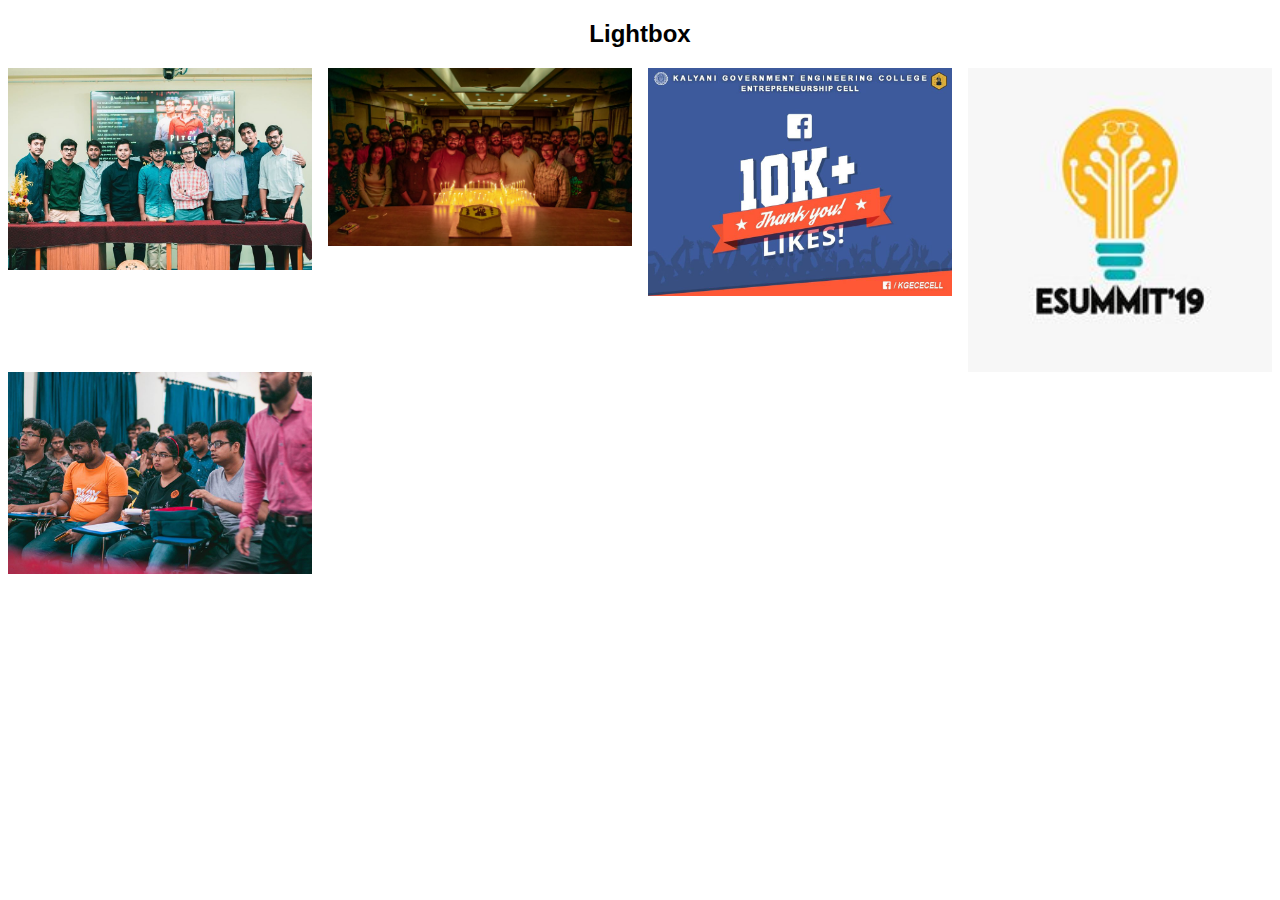
<file: hey.html>
<!DOCTYPE html>
<html>
<meta name="viewport" content="width=device-width, initial-scale=1">
<style>
body {
  font-family: Verdana, sans-serif;
  margin: 0;
}

* {
  box-sizing: border-box;
}

.row > .column {
  padding: 0 8px;
}

.row:after {
  content: "";
  display: table;
  clear: both;
}

.column {
  float: left;
  width: 25%;
}

/* The Modal (background) */
.modal {
  display: none;
  position: absolute;
  z-index: 1;
  padding-top: 100px;
  left: 0;
  top: 0;
  width: 100%;
  height: 100%;
  overflow: auto;
  background-color: black;
}

/* Modal Content */
.modal-content {
  position: relative;
  background-color: #fefefe;
  margin: auto;
  padding: 0;
  width: 50%;
  max-width: 1200px;
}

/* The Close Button */
.close {
  color: white;
  position: absolute;
  top: 10px;
  right: 25px;
  font-size: 35px;
  font-weight: bold;
}

.close:hover,
.close:focus {
  color: #999;
  text-decoration: none;
  cursor: pointer;
}

.mySlides {
  display: none;
  
}
.mySlides img{
  width:600px;
  height:450px;
}

.cursor {
  cursor: pointer;
}

/* Next & previous buttons */
.prev,
.next {
  cursor: pointer;
  position: absolute;
  top: 50%;
  width: auto;
  padding: 16px;
  margin-top: -50px;
  color: white;
  font-weight: bold;
  font-size: 20px;
  transition: 0.6s ease;
  border-radius: 0 3px 3px 0;
  user-select: none;
  -webkit-user-select: none;
}

/* Position the "next button" to the right */
.next {
  right: 0;
  border-radius: 3px 0 0 3px;
}

/* On hover, add a black background color with a little bit see-through */
.prev:hover,
.next:hover {
  background-color: rgba(0, 0, 0, 0.8);
}

/* Number text (1/3 etc) */
.numbertext {
  color: #f2f2f2;
  font-size: 12px;
  padding: 8px 12px;
  position: absolute;
  top: 0;
}

img {
  margin-bottom: -4px;
}

.caption-container {
  text-align: center;
  background-color: black;
  padding: 2px 16px;
  color: white;
}

.demo {
  opacity: 0.6;
}

.active,
.demo:hover {
  opacity: 1;
}

img.hover-shadow {
  transition: 0.3s;
}

.hover-shadow:hover {
  box-shadow: 0 4px 8px 0 rgba(0, 0, 0, 0.2), 0 6px 20px 0 rgba(0, 0, 0, 0.19);
}
</style>
<body>

<h2 style="text-align:center">Lightbox</h2>

<div class="row">
  <div class="column">
    <img src="images/add5.jpg" style="width:100%" onclick="openModal();currentSlide(1)" class="hover-shadow cursor">
  </div>
  <div class="column">
    <img src="images/add20.jpg" style="width:100%" onclick="openModal();currentSlide(2)" class="hover-shadow cursor">
  </div>
  <div class="column">
    <img src="images/add21.jpg" style="width:100%" onclick="openModal();currentSlide(3)" class="hover-shadow cursor">
  </div>
  <div class="column">
    <img src="images/add22.jpg" style="width:100%" onclick="openModal();currentSlide(4)" class="hover-shadow cursor">
  </div>
  <div class="column">
    <img src="images/add23.jpg" style="width:100%" onclick="openModal();currentSlide(5)" class="hover-shadow cursor">
  </div>
</div>

<div id="myModal" class="modal">
  <span class="close cursor" onclick="closeModal()">&times;</span>
  <div class="modal-content">

    <div class="mySlides">
      <div class="numbertext">1 / 4</div>
      <img src="images/add5.jpg" style="width:100%">
    </div>

    <div class="mySlides">
      <div class="numbertext">2 / 4</div>
      <img src="images/add20.jpg" style="width:100%">
    </div>

    <div class="mySlides">
      <div class="numbertext">3 / 4</div>
      <img src="images/add21.jpg" style="width:100%">
    </div>
    
    <div class="mySlides">
      <div class="numbertext">4 / 4</div>
      <img src="images/add22.jpg" style="width:100%">
    </div>
    <div class="mySlides">
      <div class="numbertext">91 / 4</div>
      <img src="images/add23.jpg" style="width:100%">
    </div>
    <a class="prev" onclick="plusSlides(-1)">&#10094;</a>
    <a class="next" onclick="plusSlides(1)">&#10095;</a>
    <br>


   
  </div>
</div>

<script>
function openModal() {
  document.getElementById("myModal").style.display = "block";
}

function closeModal() {
  document.getElementById("myModal").style.display = "none";
}

var slideIndex = 1;
showSlides(slideIndex);

function plusSlides(n) {
  showSlides(slideIndex += n);
}

function currentSlide(n) {
  showSlides(slideIndex = n);
}

function showSlides(n) {
  var i;
  var slides = document.getElementsByClassName("mySlides");
  var dots = document.getElementsByClassName("demo");
  var captionText = document.getElementById("caption");
  if (n > slides.length) {slideIndex = 1}
  if (n < 1) {slideIndex = slides.length}
  for (i = 0; i < slides.length; i++) {
      slides[i].style.display = "none";
  }
  for (i = 0; i < dots.length; i++) {
      dots[i].className = dots[i].className.replace(" active", "");
  }
  slides[slideIndex-1].style.display = "block";
  dots[slideIndex-1].className += " active";
  captionText.innerHTML = dots[slideIndex-1].alt;
}
</script>
    
</body>
</html>
</file>
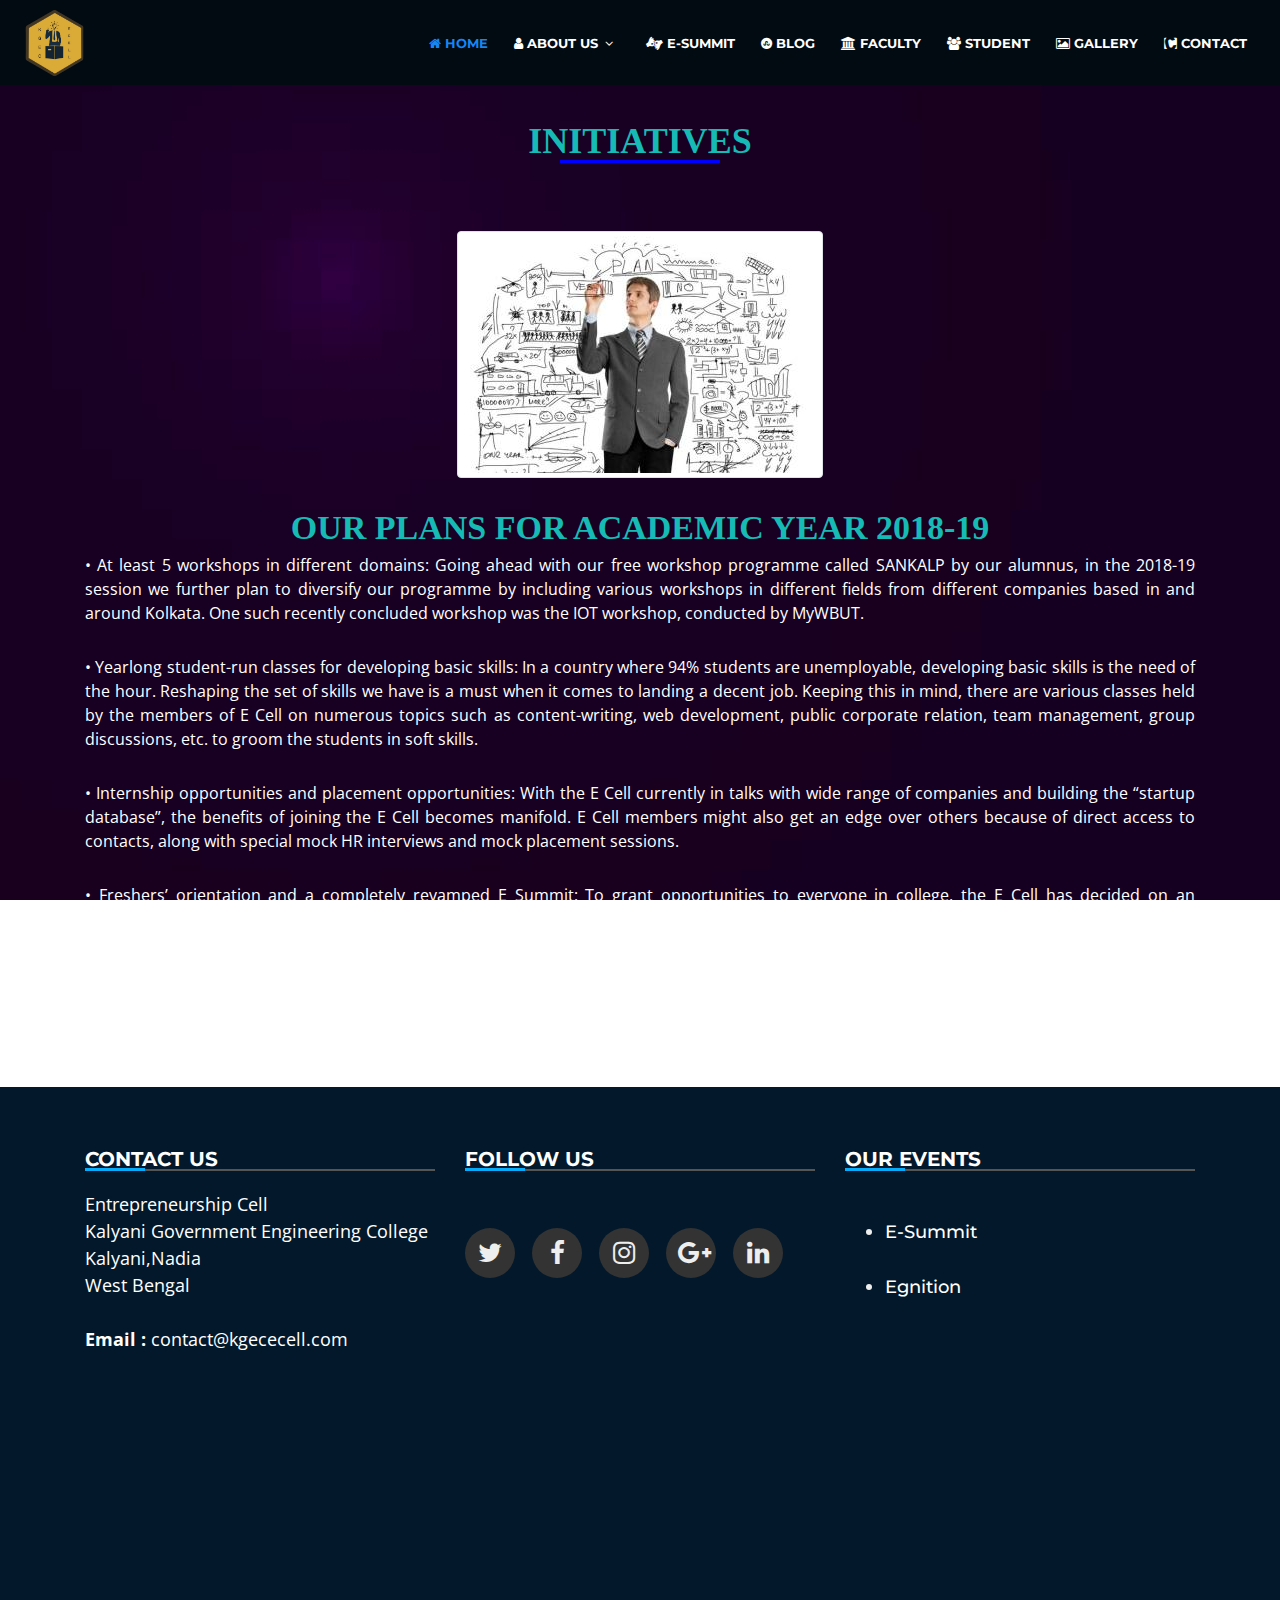
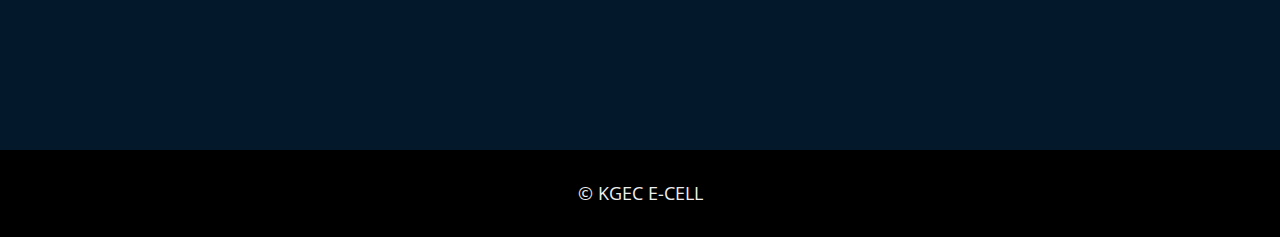
<file: initiative.html>
<!DOCTYPE html>
<html lang="en">
<head>
  <meta charset="utf-8">
  <title>Entrepreneurship Cell-KGEC</title>
  <meta content="width=device-width, initial-scale=1.0" name="viewport">
  <meta content="" name="keywords">
  <meta content="" name="description">

  <!-- Favicons -->
  <link href="images/favicon-_1_.png" rel="icon">
  <link href="iimages/favicon.png" rel="apple-touch-icon">

  <!-- Google Fonts -->
  <link href="https://fonts.googleapis.com/css?family=Open+Sans:300,300i,400,400i,700,700i|Montserrat:300,400,500,700" rel="stylesheet">

  <!-- Bootstrap CSS File -->
  <link href="lib/bootstrap/css/bootstrap.min.css" rel="stylesheet">

  <!-- Libraries CSS Files -->
  <link href="lib/font-awesome/css/font-awesome.min.css" rel="stylesheet">
  <link href="lib/animate/animate.min.css" rel="stylesheet">
  <link href="lib/ionicons/css/ionicons.min.css" rel="stylesheet">
  <link href="lib/owlcarousel/assets/owl.carousel.min.css" rel="stylesheet">
  <link href="lib/lightbox/css/lightbox.min.css" rel="stylesheet">

  <!-- Main Stylesheet File -->
  <link href="css/style.css" rel="stylesheet">
  <link href="css/about.css" rel="stylesheet">

  
</head>

<body>

  <!-- Preloader ----------------->
<div id="preloader">
    <div class="preloader">
       <div class="sk-cube-grid">
            <div class="sk-cube sk-cube1"></div>
            <div class="sk-cube sk-cube2"></div>
            <div class="sk-cube sk-cube3"></div>
            <div class="sk-cube sk-cube4"></div>
            <div class="sk-cube sk-cube5"></div>
            <div class="sk-cube sk-cube6"></div>
            <div class="sk-cube sk-cube7"></div>
            <div class="sk-cube sk-cube8"></div>
            <div class="sk-cube sk-cube9"></div>
        </div>
    </div>
</div>

  <!--==========================
    Header
  ============================-->
 <header id="header">
     <div class="container-fluid">

    <div id="logo" class="pull-left">
     
        <h1><a href="#intro"><img src="images/thumbnail_large.png" class="img-responsive"></a></h1>
      </div>

      <nav id="nav-menu-container">
        <ul class="nav-menu">
           <li class="menu-active"><a href="index.html"><icon class="fa fa-home"></icon>&nbsp;Home</a></li>
           <li class="menu-has-children"><a href=""><icon class="fa fa-user"></icon>&nbsp;About Us</a>
           <ul>
              <li><a href="vision.html"><icon class="fa fa-eye"></icon>&nbsp;VISION </a></li>
              <li><a href="#initiative"><icon class="fa fa-graduation-cap"></icon>INITIATIVES</a></li>
              <li><a href="achievement.html"><icon class="fa fa-trophy"></icon>&nbsp;ACHIEVEMENTS</a></li>
              <li><a href="alumni.html"><icon class="fa fa-users"></icon>&nbsp;ALUMNI</a></li>
            </ul>
           </li>
           <li><a href="esummit.html"><icon class='fa fa-asl-interpreting'></icon>&nbsp;E-Summit</a></li>
          <li><a href="https://kgececell.wordpress.com/"><icon class="fa fa-stumbleupon-circle"></icon>&nbsp;Blog</a></li>
          <li><a href="faculty.html"><icon class="fa fa-university"></icon>&nbsp;Faculty</a></li>
          <li><a href="student.html"><icon class="fa fa-users"></icon>&nbsp;Student</a></li>
          <li><a href="gallery.html"> <icon class="fa fa-image"></icon>&nbsp;Gallery</a></li>
          <li><a href="#footer"><icon class="fa fa-contao"></icon>&nbsp;Contact</a></li>
        </ul>
      </nav><!-- #nav-menu-container -->
    </div>
  </header><!-- #header -->

  
    <!--==========================
      About Us Section
    ============================-->
   <br>
  <br>
  <br>
  <br>
  <br>
    <section id="initiative">
      <div class="container">

        <header class="sec-header">
          <h3>INITIATIVES</h3>
      </header>

      <br><br>
            
       
      <div class="col-md-12">
          <img src="images/our_plan.jpg" class="img-fluid mx-auto d-block img-thumbnail" alt="Image">
        </div>
        <br> 
      <h7><B><center>OUR PLANS FOR ACADEMIC YEAR 2018-19</center></B></h7>
      
     
      <p class="justifier">

      • At least 5 workshops in different domains: Going ahead with our free workshop programme called SANKALP by our alumnus, in the 2018-19 session we further plan to diversify our programme by including various workshops in different fields from different companies based in and around Kolkata. One such recently concluded workshop was the IOT workshop, conducted by MyWBUT.

     <p> • Yearlong student-run classes for developing basic skills: In a country where 94% students are unemployable, developing basic skills is the need of the hour. Reshaping the set of skills we have is a must when it comes to landing a decent job. Keeping this in mind, there are various classes held by the members of E Cell on numerous topics such as content-writing, web development, public corporate relation, team management, group discussions, etc. to groom the students in soft skills.

      <p>• Internship opportunities and placement opportunities: With the E Cell currently in talks with wide range of companies and building the “startup database”, the benefits of joining the E Cell becomes manifold. E Cell members might also get an edge over others because of direct access to contacts, along with special mock HR interviews and mock placement sessions.

     <p> • Freshers’ orientation and a completely revamped E Summit: To grant opportunities to everyone in college, the E Cell has decided on an ‘Internship Fair’ in the days preceding the E Summit. The recruiters from various companies will try to hire potential candidates for various jobs.

      <p>• Exposure tours to several IITs and IIMs: Tours to various IITs and IIMs will give the members of E Cell the much-needed expertise to know about the prevailing market scenario necessary in launching a start-up. Also interaction with associates of such esteemed institutes would not only provide a remarkable chance of becoming a part of a network but it might also give one the chance get together his/her own dream team to convert “blueprints” into “business” and become the next big name in the market.
      </p>


  </div>
 </section><!-- #about -->

  
  <!--==========================
    Footer
  ============================-->
   <footer id="footer">
    <div class="footer-top">
      <div class="container">
        <div class="row">
          <div class="col-lg-4 col-md-6 footer-links">
            <h4>CONTACT US</h4>
            <p> Entrepreneurship Cell <br>
              Kalyani Government Engineering College<br>
              Kalyani,Nadia <br>
              West Bengal    <br>
              <br>
              <strong>Email : </strong>contact@kgececell.com</p>
            <p><iframe src="https://www.google.com/maps/embed?pb=!1m18!1m12!1m3!1d3672.8812201808146!2d88.44659801424989!3d22.991394923263652!2m3!1f0!2f0!3f0!3m2!1i1024!2i768!4f13.1!3m3!1m2!1s0x39f8952d71094a7f%3A0x8f1c6d3ff467d96b!2sKalyani%20Government%20Engineering%20College!5e0!3m2!1sen!2sin!4v1583172378229!5m2!1sen!2sin" width="300" height="300" frameborder="0" style="border:0;" allowfullscreen=""></iframe></p>
          </div>

          <div class="col-lg-4 col-md-6 footer-contact">
            <h4>Follow Us</h4>
            <br>
           
            <div class="social-links">
               <a href="https://twitter.com/kgececell" class="twitter"><i class="fa fa-twitter"></i></a>
              <a href="https://www.facebook.com/KGEC.ECELL/" class="facebook"><i class="fa fa-facebook"></i></a>
              <a href="https://www.instagram.com/kgececell/?hl=en" class="instagram"><i class="fa fa-instagram"></i></a>
              <a href="https://plus.google.com/112260472232818738617" target="_blank">
                                            <i class="fa fa-google-plus fo"></i> </a>  
        <a href="https://www.linkedin.com/company/kgec-e-cell/?originalSubdomain=in" class="linkedin"><i class="fa fa-linkedin"></i></a>
            </div>
            <br>
          </div>

          <div class="col-lg-4 col-md-6 footer-newsletter">
            <h4>Our Events</h4>
            <br>
             <ul>
                                    <li >
                                        <a href="esummit.html">E-Summit</a>
                                    </li> 
                                     <br>
                                    <li >
                                        <a href="https://kgececell.wordpress.com/2019/09/10/egnition2k19-launch-of-the-mighty-rocket/">Egnition</a>
                                    </li>
                                </ul>
          </div>
        </div>
      </div>
    </div>

    <div class="container">
      <div class="copyright">
        &copy; KGEC E-CELL 
      </div>
    </div>
  </footer><!-- #footer -->

  <a href="#" class="back-to-top"><i class="fa fa-chevron-up"></i></a>
  <!-- Uncomment below i you want to use a preloader -->
  <!-- <div id="preloader"></div> -->

  <!-- JavaScript Libraries -->
  <script src="lib/jquery/jquery.min.js"></script>
  <script src="lib/jquery/jquery-migrate.min.js"></script>
  <script src="lib/bootstrap/js/bootstrap.bundle.min.js"></script>
  <script src="lib/easing/easing.min.js"></script>
  <script src="lib/superfish/hoverIntent.js"></script>
  <script src="lib/superfish/superfish.min.js"></script>
  <script src="lib/wow/wow.min.js"></script>
  <script src="lib/waypoints/waypoints.min.js"></script>
  <script src="lib/counterup/counterup.min.js"></script>
  <script src="lib/owlcarousel/owl.carousel.min.js"></script>
  <script src="lib/isotope/isotope.pkgd.min.js"></script>
  <script src="lib/lightbox/js/lightbox.min.js"></script>
  <script src="lib/touchSwipe/jquery.touchSwipe.min.js"></script>
  <!-- Contact Form JavaScript File -->
  <script src="contactform/contactform.js"></script>

  <!-- Template Main Javascript File -->
  <script src="js/main.js"></script>

</body>
</html>
</file>
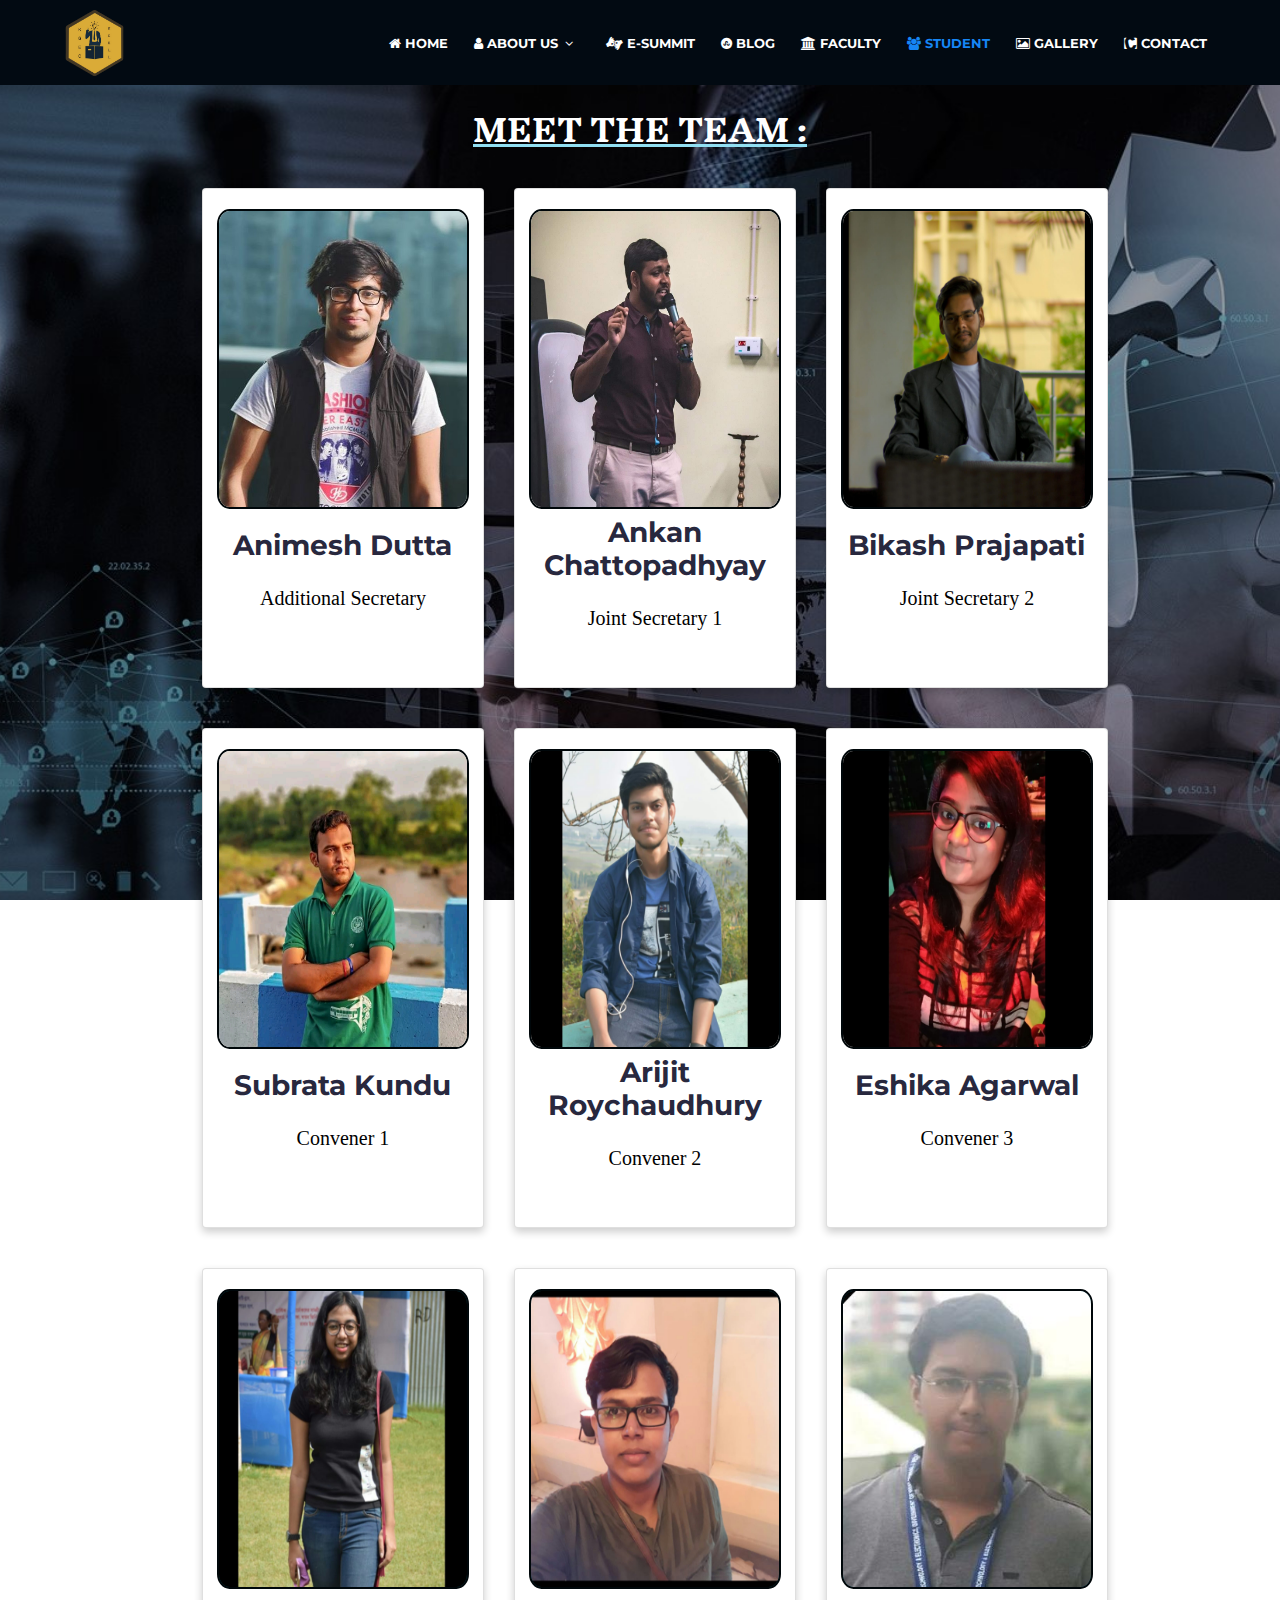
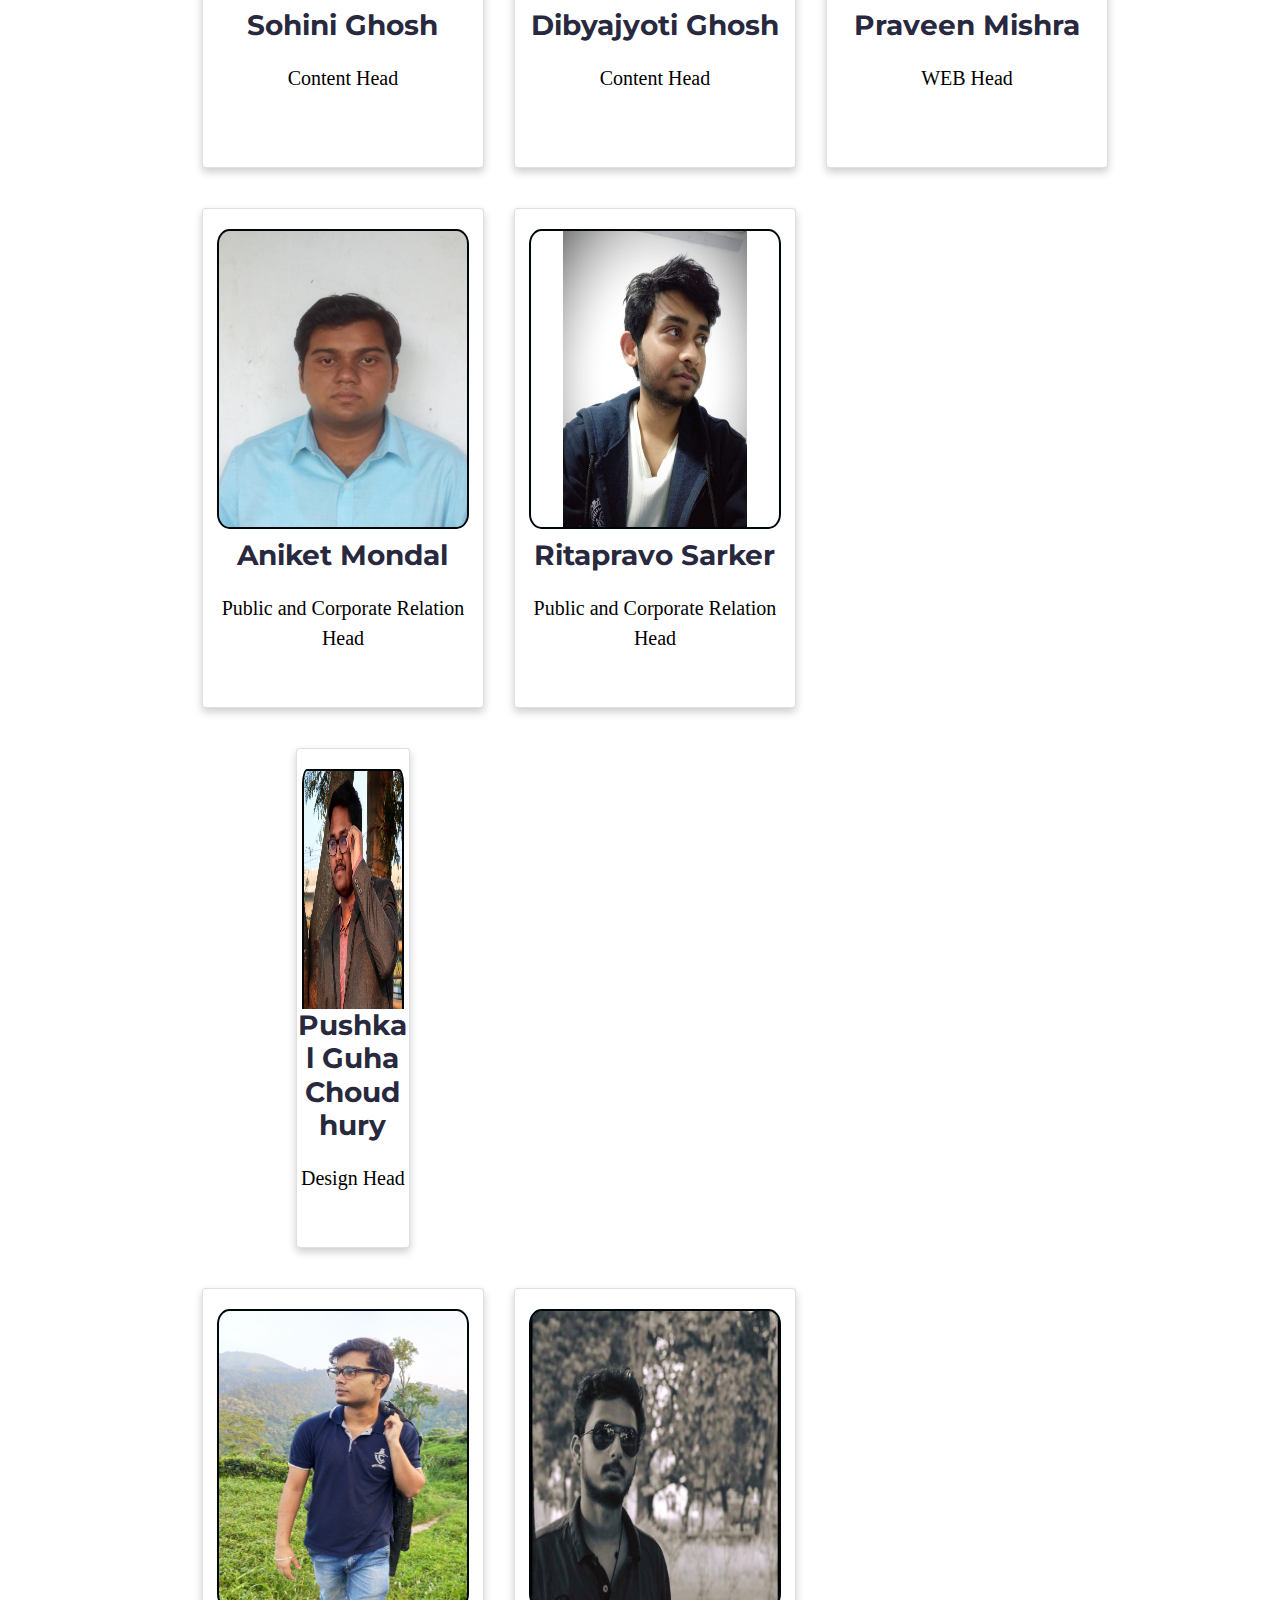
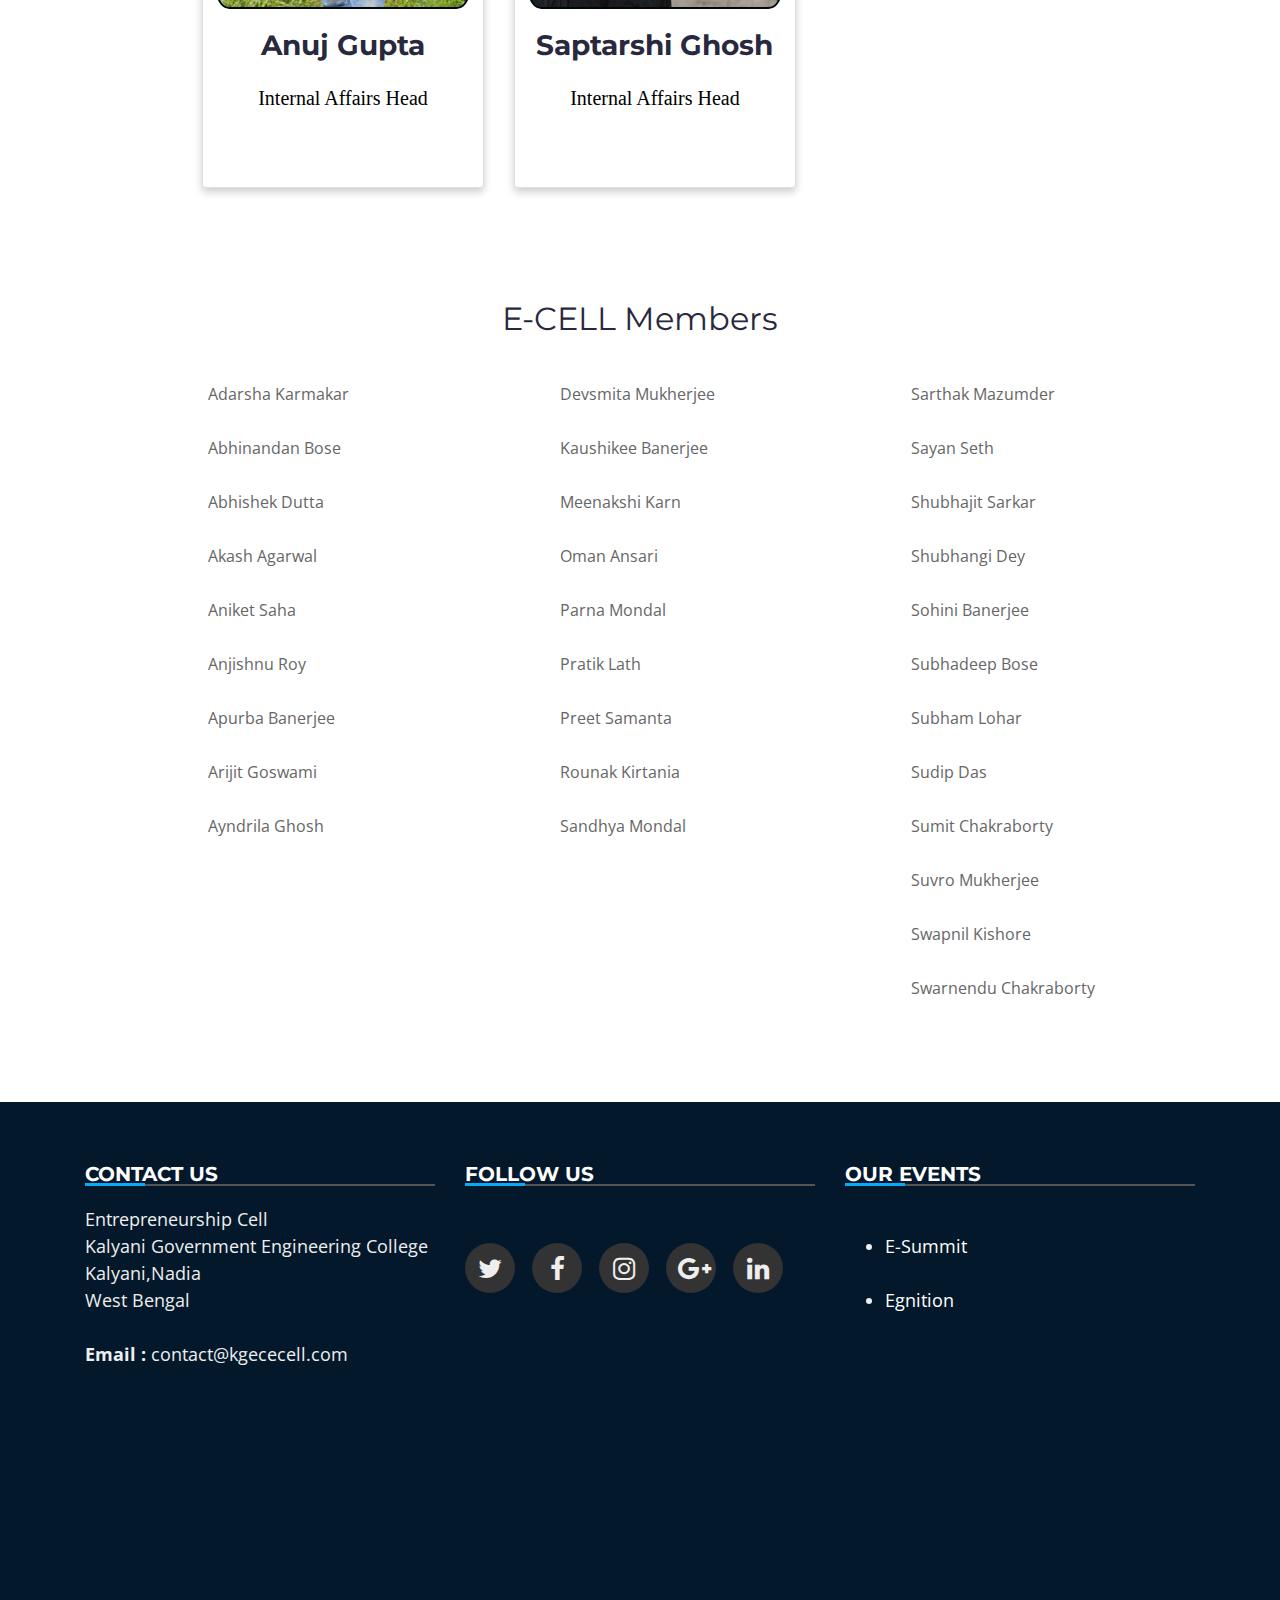
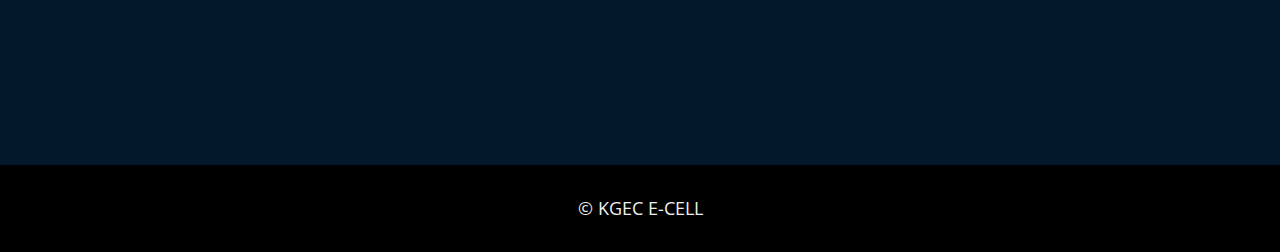
<file: student.html>
<!DOCTYPE html>
<html lang="en">
<head>
  <meta charset="utf-8">
  <title>Entrepreneurship Cell-KGEC</title>
  <meta content="width=device-width, initial-scale=1.0" name="viewport">
  <meta content="" name="keywords">
  <meta content="" name="description">

  <!-- Favicons -->
  <link href="images/favicon-_1_.png" rel="icon">
  <link href="iimages/favicon.png" rel="apple-touch-icon">

  <!-- Google Fonts -->
  <link href="https://fonts.googleapis.com/css?family=Open+Sans:300,300i,400,400i,700,700i|Montserrat:300,400,500,700" rel="stylesheet">

  <!-- Bootstrap CSS File -->
  <link href="lib/bootstrap/css/bootstrap.min.css" rel="stylesheet">

  <!-- Libraries CSS Files -->
  <link href="lib/font-awesome/css/font-awesome.min.css" rel="stylesheet">
  <link href="lib/animate/animate.min.css" rel="stylesheet">
  <link href="lib/ionicons/css/ionicons.min.css" rel="stylesheet">
  <link href="lib/owlcarousel/assets/owl.carousel.min.css" rel="stylesheet">
  <link href="lib/lightbox/css/lightbox.min.css" rel="stylesheet">

  <!-- Main Stylesheet File -->
  <link href="css/style.css" rel="stylesheet">
  <link href="css/student.css" rel="stylesheet">
<script src="js/student.js"></script>
  <!-- =======================================================
    Theme Name: BizPage
    Theme URL: https://bootstrapmade.com/bizpage-bootstrap-business-template/
    Author: BootstrapMade.com
    License: https://bootstrapmade.com/license/
  ======================================================= -->

</head>


<body>

  <!-- Preloader ----------------->
<div id="preloader">
    <div class="preloader">
       <div class="sk-cube-grid">
            <div class="sk-cube sk-cube1"></div>
            <div class="sk-cube sk-cube2"></div>
            <div class="sk-cube sk-cube3"></div>
            <div class="sk-cube sk-cube4"></div>
            <div class="sk-cube sk-cube5"></div>
            <div class="sk-cube sk-cube6"></div>
            <div class="sk-cube sk-cube7"></div>
            <div class="sk-cube sk-cube8"></div>
            <div class="sk-cube sk-cube9"></div>
        </div>
    </div>
</div>

  <!--==========================
    Header
  ============================-->
 <header id="header">
     <div class="container-fluid">

    <div id="logo" class="pull-left">
     
        <h1><a href="#intro"><img src="images/thumbnail_large.png" class="img-responsive"></a></h1>
      </div>

       <nav id="nav-menu-container">
      
        <ul class="nav-menu">
           <li><a href="index.html"><icon class="fa fa-home"></icon>&nbsp;Home</a></li>
           <li class="menu-has-children"><a href=""><icon class="fa fa-user"></icon>&nbsp;About Us</a>
           <ul>
              <li><a href="vision.html"><icon class="fa fa-eye"></icon>&nbsp;VISION </a></li>
              <li><a href="initiative.html"><icon class="fa fa-graduation-cap"></icon>INITIATIVES</a></li>
              <li><a href="achievement.html"><icon class="fa fa-trophy"></icon>&nbsp;ACHIEVEMENTS</a></li>
              <li><a href="alumni.html"><icon class="fa fa-users"></icon>&nbsp;ALUMNI</a></li>
            </ul>
        </li>
           <li><a href="esummit.html"><icon class='fa fa-asl-interpreting'></icon>&nbsp;E-Summit</a></li>
            <li><a href="https://kgececell.wordpress.com/"><icon class="fa fa-stumbleupon-circle"></icon>&nbsp;Blog</a></li>
          <li><a href="faculty.html"><icon class="fa fa-university"></icon>&nbsp;Faculty</a></li>
          <li class="menu-active"><a href="#students"><icon class="fa fa-users"></icon>&nbsp;Student</a></li>
          <li><a href="gallery.html"> <icon class="fa fa-image"></icon>&nbsp;Gallery</a></li>
          <li><a href="#footer"><icon class="fa fa-contao"></icon>&nbsp;Contact</a></li>
        </ul>
      </nav>
    </div>
  </header><!-- #header -->

  
    <!--==========================
      About Us Section
    ============================-->
   
   <br>
    <br>
    <br>
    <br>
   
    
  <section id = "students">
   

            <div class="container-fluid hll">
              <h2 class="text-center pt-5 mt-5 hdd" style="margin-top: 150px;"><b>MEET THE TEAM :</b></h2>

              <div class="row row-main container-fluid">
                <div class="card-deck">
                <div class="col-md-4">
                  <div class="card text-center">
                     <div class="text">
                    <img src="images/animesh.jpg" alt="Animesh" class="cardimage" class="img-responsive">
                      <div class="sector">
                     <ul class="list-inline">
                          <a class="btn btn-dark" target="_blank" href="mailto:additionalsecretary@kgececell.com" data-toggle="tooltip" title="additionalsecretary@kgececell.com"><i class="fa fa-envelope fap"></i></a>
                          <a class="btn btn-dark" target="_blank" href="https://www.linkedin.com/in/animesh-dutta-808025143" data-toggle="tooltip" title="https://www.linkedin.com/in/animesh-dutta-808025143"><i class="fa fa-linkedin fap"></i></a>
                        </ul>
                      </div>
                       </div>
                    <div class="card-cnt">
                        <h3 class="name"><b>Animesh Dutta</b></h3>
                        <p class="ti">Additional Secretary
                        </p>
                        <br>
                        </div>
                    </div>
                </div>
                   <div class="col-md-4">
                  <div class="card text-center">
                     <div class="text">
                    <img src="images/ankan.jpg" alt="Ankan" class="cardimage" class="img-responsive">
                    <div class="sector">
                       <ul class="list-inline">
                          <a class="btn btn-dark" target="_blank" href="mailto:jointsecretary1@kgececell.com" data-toggle="tooltip" title="jointsecretary1@kgececell.com"><i class="fa fa-envelope fap"></i></a>
                          <a class="btn btn-dark" target="_blank" href="https://www.linkedin.com/in/ankan-chattopadhyay-4b7b1b159/" data-toggle="tooltip" title="https://www.linkedin.com/in/ankan-chattopadhyay-4b7b1b159/"><i class="fa fa-linkedin fap"></i></a>
                        </ul>
                    </div>
                  </div>
                    <div class="card-cnt">
                        <h3 class="name"><b>Ankan Chattopadhyay</b></h3>
                        <p class="ti">Joint Secretary 1</p>
                        <br>
                       </div>
                    </div>
                </div>

                <div class="col-md-4">
                  <div class="card text-center">
                    <div class="text">
                    <img src="images/bik.jpg" alt="Bikash" class="cardimage" class="img-responsive">
                    <div class="sector">
                       <ul class="list-inline">
                          <a class="btn btn-dark" target="_blank" href="mailto:jointsecretary2@kgececell.com" data-toggle="tooltip" title="jointsecretary2@kgececell.com"><i class="fa fa-envelope fap"></i></a>
                          <a class="btn btn-dark" target="_blank" href="https://www.linkedin.com/in/bikash-prajapati-291938145/" data-toggle="tooltip" title="https://www.linkedin.com/in/bikash-prajapati-291938145/"><i class="fa fa-linkedin fap"></i></a>
                        </ul>
                    </div>
                  </div>
                    <div class="card-cnt">
                        <h3 class="name"><b>Bikash Prajapati</b></h3>
                        <p class="ti">Joint Secretary 2</p>
                        <br>   
                </div>
                </div>
              </div>
  </div>
  </div>
              <div class="row row-main container-fluid">
                 <div class="card-deck">
                <div class="col-md-4">
                  <div class="card text-center">
                    <div class="text">
                    <img src="images/subrata.jpg" alt="Subrata" class="cardimage" class="img-responsive">
                    <div class="sector">
                      <ul class="list-inline">
                        <a class="btn btn-dark" target="_blank" href="mailto:@gmail.com" data-toggle="tooltip" title="@gmail.com"><i class="fa fa-envelope fap"></i></a>
                        <a class="btn btn-dark" target="_blank" href="#" data-toggle="tooltip" title="#"><i class="fa fa-linkedin fap"></i></a>
                      </ul>
                  </div>
                  </div>
                    <div class="card-cnt">
                      <h3 class="name"><b>Subrata Kundu</b></h3>
                      <p class="ti">Convener 1</p>
                      <br>
                      </div>
                </div> 
                </div>
                
                <div class="col-md-4">
                  <div class="card text-center">
                     <div class="text">
                    <img src="images/arijit2.jpg" alt="Arijit" class="cardimage" class="img-responsive">
                     <div class="sector">
                      <ul class="list-inline">
                        <a class="btn btn-dark" target="_blank" href="mailto:arijitroychaudhury@gmail.com" data-toggle="tooltip" title="arijitroychaudhury@gmail.com"><i class="fa fa-envelope fap"></i></a>
                        <a class="btn btn-dark" target="_blank" href="https://www.linkedin.com/in/arijit-roychaudhury-a09a7a147" data-toggle="tooltip" title="https://www.linkedin.com/in/arijit-roychaudhury-a09a7a147"><i class="fa fa-linkedin fap"></i></a>
                      </ul>
                  </div>
                  </div>
                    <div class="card-cnt">
                      <h3 class="name"><b>Arijit Roychaudhury</b></h3>
                      <p class="ti">Convener 2</p>
                      <br>
                      </div>
                  </div>
                </div>
                <div class="col-md-4">
                  <div class="card text-center">
                    <div class="text">
                    <img src="images/eshika12.jpg" alt="Eshika" class="cardimage" class="img-responsive">
                     <div class="sector">
                       <ul class="list-inline">
                        <a class="btn btn-dark" target="_blank" href="mailto:eshikaagarwal2@gmail.com" data-toggle="tooltip" title="eshikaagarwal2@gmail.com"><i class="fa fa-envelope fap"></i></a>
                        <a class="btn btn-dark" target="_blank" href="https://www.linkedin.com/in/eshika-agarwal-578836144" data-toggle="tooltip" title="https://www.linkedin.com/in/eshika-agarwal-578836144"><i class="fa fa-linkedin fap"></i></a>
                      </ul>
                  </div>
                  </div>
                    <div class="card-cnt">
                      <h3 class="name"><b>Eshika Agarwal</b></h3>
                      <p class="ti">Convener 3</p>
                      <br> 
                </div>
               </div>
              </div>
               </div>
               </div>
           <div class="row row-main container-fluid">
             <div class="card-deck">
                <div class="col-md-4">
                  <div class="card text-center">
                    <div class="text">
                    <img src="images/so1.jpg" alt="Sohini" class="cardimage" class="img-responsive">
                     <div class="sector">
                      <ul class="list-inline">
                        <a class="btn btn-dark" target="_blank" href="mailto:ghosh18sohini@gmail.com" data-toggle="tooltip" title="ghosh18sohini@gmail.com"><i class="fa fa-envelope fap"></i></a>
                        <a class="btn btn-dark" target="_blank" href="https://www.linkedin.com/in/sohini-ghosh-076721128/" data-toggle="tooltip" title="https://www.linkedin.com/in/sohini-ghosh-076721128/"><i class="fa fa-linkedin fap"></i></a>
                      </ul>
                  </div>
                  </div>
                    <div class="card-cnt">
                      <h3 class="name"><b>Sohini Ghosh</b></h3>
                      <p class="ti">Content Head</p>
                      <br>
                       </div>
                  </div>
                </div>
                <div class="col-md-4">
                  <div class="card text-center">
                      <div class="text">
                    <img src="images/dib.jpg" alt="Dibyajyoti" class="cardimage" class="img-responsive">
                    <div class="sector">
                        <ul class="list-inline">
                        <a class="btn btn-dark" target="_blank" href="mailto:dibya13571@gmail.com" data-toggle="tooltip" title="dibya13571@gmail.com"><i class="fa fa-envelope fap"></i></a>
                        <a class="btn btn-dark" target="_blank" href="https://www.linkedin.com/in/dibyajyoti-ghosh-5b49a9117" data-toggle="tooltip" title="https://www.linkedin.com/in/dibyajyoti-ghosh-5b49a9117"><i class="fa fa-linkedin fap"></i></a>
                      </ul>
                  </div>
                  </div>
                    <div class="card-cnt">
                      <h3 class="name"><b>Dibyajyoti Ghosh</b></h3>
                      <p class="ti">Content Head</p>
                      <br>
                     </div>
                  </div>
                </div>
                <div class="col-md-4">
                  <div class="card text-center">
                     <div class="text">
                    <img src="images/praveen.jpg" alt="Praveen" class="cardimage" class="img-responsive">
                     <div class="sector">
                         <ul class="list-inline">
                        <a class="btn btn-dark" target="_blank" href="mailto:@gmail.com" data-toggle="tooltip" title="@gmail.com"><i class="fa fa-envelope fap"></i></a>
                        <a class="btn btn-dark" target="_blank" href="#" data-toggle="tooltip" title="#"><i class="fa fa-linkedin fap"></i></a>
                      </ul>
                  </div>
                  </div>
                    <div class="card-cnt">
                      <h3 class="name"><b>Praveen Mishra</b></h3>
                       <p class="ti">WEB Head</p>
                      <br>
                   </div>
              </div>
                </div>
              </div>
 </div>

              <div class="row row-main container-fluid">
                 <div class="card-deck">
                <div class="col-md-4">
                  <div class="card text-center">
                      <div class="text">
                    <img src="images/aniket.jpg" alt="Aniket" class="cardimage" class="img-responsive">
                     <div class="sector">
                       <ul class="list-inline">
                        <a class="btn btn-dark" target="_blank" href="mailto:@gmail.com" data-toggle="tooltip" title="@gmail.com"><i class="fa fa-envelope fap"></i></a>
                        <a class="btn btn-dark" target="_blank" href="#" data-toggle="tooltip" title="#"><i class="fa fa-linkedin fap"></i></a>
                      </ul>
                  </div>
                  </div>
                    <div class="card-cnt">
                      <h3 class="name"><b>Aniket Mondal</b></h3>
                      <p class="ti">Public and Corporate Relation Head</p>
                      <br>
                      </div>
                  </div>
                </div>
                <div class="col-md-4">
                  <div class="card text-center">
                     <div class="text">
                    <img src="images/ritapravo.jpeg" alt="Ritapravo" class="cardimage" class="img-responsive">
                     <div class="sector">
                       <ul class="list-inline">
                        <a class="btn btn-dark" target="_blank" href="mailto:ritopravosarker@gmail.com" data-toggle="tooltip" title="ritopravosarker@gmail.com"><i class="fa fa-envelope fap"></i></a>
                        <a class="btn btn-dark" target="_blank" href="https://www.linkedin.com/in/ritapravo-sarker-287024149/" data-toggle="tooltip" title="https://www.linkedin.com/in/ritapravo-sarker-287024149/"><i class="fa fa-linkedin fap"></i></a>
                      </ul>
                  </div>
                  </div>
                    <div class="card-cnt">
                      <h3 class="name"><b>Ritapravo Sarker</b></h3>
                       <p class="ti">Public and Corporate Relation Head</p>
                      <br>
                     </div>
                  </div>
                </div>
                <div class="row row-main container-fluid">
                 <div class="card-deck">
                <div class="col-md-4">
                  <div class="card text-center">
                     <div class="text">
                    <img src="images/pushkal.jpg" alt="Pushkal" class="cardimage" class="img-responsive">
                      <div class="sector">
                         <ul class="list-inline">
                        <a class="btn btn-dark" target="_blank" href="mailto:pushkalgc007@gmail.com" data-toggle="tooltip" title="pushkalgc007@gmail.com"><i class="fa fa-envelope fap"></i></a>
                        <a class="btn btn-dark" target="_blank" href="https://www.linkedin.com/in/pushkal-guha-choudhury-612479163" data-toggle="tooltip" title="https://www.linkedin.com/in/pushkal-guha-choudhury-612479163"><i class="fa fa-linkedin fap"></i></a>
                      </ul>
                  </div>
                  </div>
                    <div class="card-cnt">
                      <h3 class="name"><b>Pushkal Guha Choudhury</b></h3>
                      <p class="ti">Design Head</p>
                      <br>
                     </div>
                  </div>
                </div>
              </div>
  </div>
                <div class="col-md-4">
                  <div class="card text-center">
                    <div class="text">
                    <img src="images/anuj1.jpeg" alt="Anuj" class="cardimage" class="img-responsive">
                     <div class="sector">
                       <ul class="list-inline">
                        <a class="btn btn-dark" target="_blank" href="mailto:anujthatsme75@gmail.com" data-toggle="tooltip" title="anujthatsme75@gmail.com"><i class="fa fa-envelope fap"></i></a>
                        <a class="btn btn-dark" target="_blank" href="https://www.linkedin.com/in/anuj-gupta-a12b39146" data-toggle="tooltip" title="https://www.linkedin.com/in/anuj-gupta-a12b39146"><i class="fa fa-linkedin fap"></i></a>
                      </ul>
                  </div>
                  </div>
                    <div class="card-cnt">
                      <h3 class="name"><b>Anuj Gupta</b></h3>
                       <p class="ti">Internal Affairs Head</p>
                      <br>
                     </div>
                  </div>
                </div>
                <div class="col-md-4">
                  <div class="card text-center">
                    <div class="text">
                    <img src="images/sapta.jpg" alt="Saptarshi" class="cardimage" class="img-responsive">
                      <div class="sector">
                         <ul class="list-inline">
                        <a class="btn btn-dark" target="_blank" href="mailto:@gmail.com" data-toggle="tooltip" title="#"><i class="fa fa-envelope fap"></i></a>
                        <a class="btn btn-dark" target="_blank" href="#" data-toggle="tooltip" title="#"><i class="fa fa-linkedin fap"></i></a>
                      </ul>
                  </div>
                  </div>
                    <div class="card-cnt">
                      <h3 class="name"><b>Saptarshi Ghosh</b></h3>
                       <p class="ti">Internal Affairs Head</p>
                      <br>
                      </div>
                  </div>
                </div>
              </div>
 </div>
           <!--   <div class="row row-main">
                <div class="col-md-4">
                  <div class="card text-center">
                     <div class="text">
                    <img src="img/bikash.jpg" alt="Bikash" class="cardimage"  class="img-responsive">
                       <div class="sector">
                         <ul class="list-inline">
                        <a class="btn btn-dark" target="_blank" href="mailto:bikash199713@gmail.com" data-toggle="tooltip" title="bikash199713@gmail.com"><i class="fa fa-envelope fap"></i></a>
                        <a class="btn btn-dark" target="_blank" href="https://www.linkedin.com/in/bikash-prajapati-291938145/" data-toggle="tooltip" title="https://www.linkedin.com/in/bikash-prajapati-291938145/"><i class="fa fa-linkedin fap"></i></a>
                      </ul>
                  </div>
                  </div>
                    <div class="card-cnt">
                      <h3 class="name"><b>Bikash Prajapati</b></h3>
                      <br>
                     </div>
                  </div>
                </div>
                <div class="col-md-4">
                  <div class="card text-center">
                     <div class="text">
                    <img src="img/kiran.jpg" alt="Kiran" class="cardimage" class="img-responsive">
                     <div class="sector">
                       <ul class="list-inline">
                        <a class="btn btn-dark" target="_blank" href="mailto:kirankumardas18091997@gmail.com" data-toggle="tooltip" title="kirankumardas18091997@gmail.com"><i class="fa fa-envelope fap"></i></a>
                        <a class="btn btn-dark" target="_blank" href="https://www.linkedin.com/in/kiran-kumar-das-90422914a/" data-toggle="tooltip" title="https://www.linkedin.com/in/kiran-kumar-das-90422914a/"><i class="fa fa-linkedin fap"></i></a>
                      </ul>
                  </div>
                  </div>
                    <div class="card-cnt">
                      <h3 class="name"><b>Kiran Kumar Das</b></h3>
                      <br>
                      </div>
                  </div>
                </div>
                <div class="col-md-4">
                  <div class="card text-center">
                     <div class="text">
                    <img src="img/sourabh.jpg" alt="Sourabh" class="cardimage" class="img-responsive">
                    <div class="sector">
                       <ul class="list-inline">
                        <a class="btn btn-dark" target="_blank" href="mailto:sourabhbhattacharya8244@gmail.com" data-toggle="tooltip" title="sourabhbhattacharya8244@gmail.com"><i class="fa fa-envelope fap"></i></a>
                        <a class="btn btn-dark" target="_blank" href="https://www.linkedin.com/in/sourabh-bhattacharya-b3802a28/" data-toggle="tooltip" title="https://www.linkedin.com/in/sourabh-bhattacharya-b3802a28/"><i class="fa fa-linkedin fap"></i></a>
                      </ul>
                  </div>
                  </div>
                    <div class="card-cnt">
                      <h3 class="name"><b>Sourabh Bhattacharya</b></h3>
                      <br>
                       </div>
                  </div>
                </div>
              </div>

              <div class="row row-main">
                <div class="col-md-4">
                  <div class="card text-center">
                     <div class="text">
                    <img src="img/sovanjyoti.jpg" alt="Sovanjyoti" class="cardimage" class="img-responsive">
                     <div class="sector">
                      <ul class="row-ul">
                        <a class="btn btn-dark" target="_blank" href="mailto:sovanroy127@gmail.com" data-toggle="tooltip" title="sovanroy127@gmail.com"><i class="fa fa-envelope fap"></i></a>
                        <a class="btn btn-dark" target="_blank" href="https://www.linkedin.com/in/sovanjyoti-roy-yr-8048b8138/" data-toggle="tooltip" title="https://www.linkedin.com/in/sovanjyoti-roy-yr-8048b8138/"><i class="fa fa-linkedin fap"></i></a>
                      </ul>
                  </div>
                  </div>
                    <div class="card-cnt">
                      <h3 class="name"><b>Sovanjyoti Roy</b></h3>
                      <br>
                      </div>
                  </div>
                </div>
                <div class="col-md-4">
                  <div class="card text-center">
                    <div class="text">
                    <img src="img/mohit.jpg" alt="Mohit" class="cardimage" class="img-responsive">
                     <div class="sector">
                      <ul class="list-inline">
                        <a class="btn btn-dark" target="_blank" href="mailto:omohit97@gmail.com" data-toggle="tooltip" title="omohit97@gmail.com"><i class="fa fa-envelope fap"></i></a>
                        <a class="btn btn-dark" target="_blank" href="https://www.linkedin.com/in/mohit-ojha-1bb57a14b/" data-toggle="tooltip" title="https://www.linkedin.com/in/mohit-ojha-1bb57a14b/"><i class="fa fa-linkedin fap"></i></a>
                      </ul>
                  </div>
                  </div>
                    <div class="card-cnt">
                      <h3 class="name"><b>Mohit Ojha</b></h3>
                      <br>
                       </div>
                  </div>
                </div>
                <div class="col-md-4">
                  <div class="card text-center">
                     <div class="text">
                    <img src="img/subhrajyoti.jpg" alt="Subhrajyoti" class="cardimage" class="img-responsive">
                     <div class="sector">
                      <ul class="row-ul">
                        <a class="btn btn-dark" target="_blank" href="mailto:subhrabrahma39@gmail.com" data-toggle="tooltip" title="subhrabrahma39@gmail.com"><i class="fa fa-envelope fap"></i></a>
                        <a class="btn btn-dark" target="_blank" href="https://www.linkedin.com/in/subhrajyoti-brahma-6a9512139/" data-toggle="tooltip" title="https://www.linkedin.com/in/subhrajyoti-brahma-6a9512139/"><i class="fa fa-linkedin fap"></i></a>
                      </ul>
                  </div>
                  </div>
                    <div class="card-cnt">
                      <h3 class="name"><b>Subhrajyoti Brahma</b></h3>
                      <br>
                        </div>
                  </div>
                </div>
            </div>-->


  </section>
  
  </br></br>

		<!--div class="row row-main "-->
			
				<!--div class="card noimage"-->
					
					<div id="container" class = "white">
						</br><h2 class="text-center name"> E-CELL Members </h2><br/>
						<div class = "row">
							<div class="col-sm-12 col-md-4 col-lg-4">
								<section id="full">

									<p class="mem">Adarsha Karmakar</p>									 																	 
									 
									<p class="mem">Abhinandan Bose</p
									
									<p class="mem">Abhishek Dutta</p>
									 
									<p class="mem">Akash Agarwal</p>
									 

									<p class="mem">Aniket Saha</p>

									 
									<p class="mem">Anjishnu Roy</p>
									
									 
									<p class="mem">Apurba Banerjee</p>
									 
									 
									<p class="mem">Arijit Goswami</p>
									
									<p class="mem">Ayndrila Ghosh</p>				
									
								</section>
							</div>
							
							<div class="col-sm-12 col-md-4 col-lg-4">
								<section id="full">
									<p class="mem">Devsmita Mukherjee</p>
	
									<p class="mem">Kaushikee Banerjee</p>
									 
									<p class="mem">Meenakshi Karn</p>
									 
									<p class="mem">Oman Ansari</p>
									 
									<p class="mem">Parna Mondal</p>
									
									<p class="mem">Pratik Lath</p>
									
									<p class="mem">Preet Samanta</p>
									
									<p class="mem">Rounak Kirtania</p>
									
									<p class="mem">Sandhya Mondal</p>
									 
								</section>
							</div>
							
							<div class="col-sm-12 col-md-4 col-lg-4">
								<section id="full">

	
									<p class="mem">Sarthak Mazumder</p>
									
									<p class="mem">Sayan Seth</p>
									 
									<p class="mem">Shubhajit Sarkar</p>
									
									<p class="mem">Shubhangi Dey</p>

									<p class="mem">Sohini Banerjee</p>
									 
									<p class="mem">Subhadeep Bose</p>
									 
									<p class="mem">Subham Lohar</p>
									 									 
									<p class="mem">Sudip Das</p>
									
									<p class="mem">Sumit Chakraborty</p>
									 
									<p class="mem">Suvro Mukherjee</p>
									
									<p class="mem">Swapnil Kishore</p>
									
									<p class="mem">Swarnendu Chakraborty</p>
	
									
									
								</section>
								
							</div>
						
						</div></br>
					</div>
				<!--/div-->
			
		<!--/div-->
		</br></br>

    <footer id="footer">
    <div class="footer-top">
      <div class="container">
        <div class="row">
          <div class="col-lg-4 col-md-6 footer-links">
            <h4>CONTACT US</h4>
            <p> Entrepreneurship Cell <br>
              Kalyani Government Engineering College<br>
              Kalyani,Nadia <br>
              West Bengal    <br>
              <br>
              <strong>Email : </strong>contact@kgececell.com</p>
		  <p><iframe src="https://www.google.com/maps/embed?pb=!1m18!1m12!1m3!1d3672.8812201808146!2d88.44659801424989!3d22.991394923263652!2m3!1f0!2f0!3f0!3m2!1i1024!2i768!4f13.1!3m3!1m2!1s0x39f8952d71094a7f%3A0x8f1c6d3ff467d96b!2sKalyani%20Government%20Engineering%20College!5e0!3m2!1sen!2sin!4v1583172378229!5m2!1sen!2sin" width="300" height="300" frameborder="0" style="border:0;" allowfullscreen=""></iframe></p>
          </div>

          <div class="col-lg-4 col-md-6 footer-contact">
            <h4>Follow Us</h4>
            <br>
           
            <div class="social-links">
               <a href="https://twitter.com/kgececell" class="twitter"><i class="fa fa-twitter"></i></a>
              <a href="https://www.facebook.com/KGEC.ECELL/" class="facebook"><i class="fa fa-facebook"></i></a>
              <a href="https://www.instagram.com/kgececell/?hl=en" class="instagram"><i class="fa fa-instagram"></i></a>
              <a href="https://plus.google.com/112260472232818738617" target="_blank">
                                            <i class="fa fa-google-plus fo"></i> </a>  
        <a href="https://www.linkedin.com/company/kgec-e-cell/?originalSubdomain=in" class="linkedin"><i class="fa fa-linkedin"></i></a>
            </div>
            <br>
          </div>

          <div class="col-lg-4 col-md-6 footer-newsletter">
            <h4>Our Events</h4>
            <br>
             <ul>
                                    <li >
                                        <a href="esummit.html">E-Summit</a>
                                    </li> 
                                     <br>
                                    <li >
                                        <a href="https://kgececell.wordpress.com/2019/09/10/egnition2k19-launch-of-the-mighty-rocket/">Egnition</a>
                                    </li>
                                </ul>
          </div>
        </div>
      </div>
    </div>

    <div class="container">
      <div class="copyright">
        &copy; KGEC E-CELL 
      </div>
    </div>
  </footer><!-- #footer -->
  

  <a href="#" class="back-to-top"><i class="fa fa-chevron-up"></i></a>
  <!-- Uncomment below i you want to use a preloader -->
  <!-- <div id="preloader"></div> -->

  <!-- JavaScript Libraries -->
  <script src="lib/jquery/jquery.min.js"></script>
  <script src="lib/jquery/jquery-migrate.min.js"></script>
  <script src="lib/bootstrap/js/bootstrap.bundle.min.js"></script>
  <script src="lib/easing/easing.min.js"></script>
  <script src="lib/superfish/hoverIntent.js"></script>
  <script src="lib/superfish/superfish.min.js"></script>
  <script src="lib/wow/wow.min.js"></script>
  <script src="lib/waypoints/waypoints.min.js"></script>
  <script src="lib/counterup/counterup.min.js"></script>
  <script src="lib/owlcarousel/owl.carousel.min.js"></script>
  <script src="lib/isotope/isotope.pkgd.min.js"></script>
  <script src="lib/lightbox/js/lightbox.min.js"></script>
  <script src="lib/touchSwipe/jquery.touchSwipe.min.js"></script>
  <!-- Contact Form JavaScript File -->
  <script src="contactform/contactform.js"></script>

  <!-- Template Main Javascript File-->
  <script src="js/main.js"></script> 

</body>
</html>
</file>
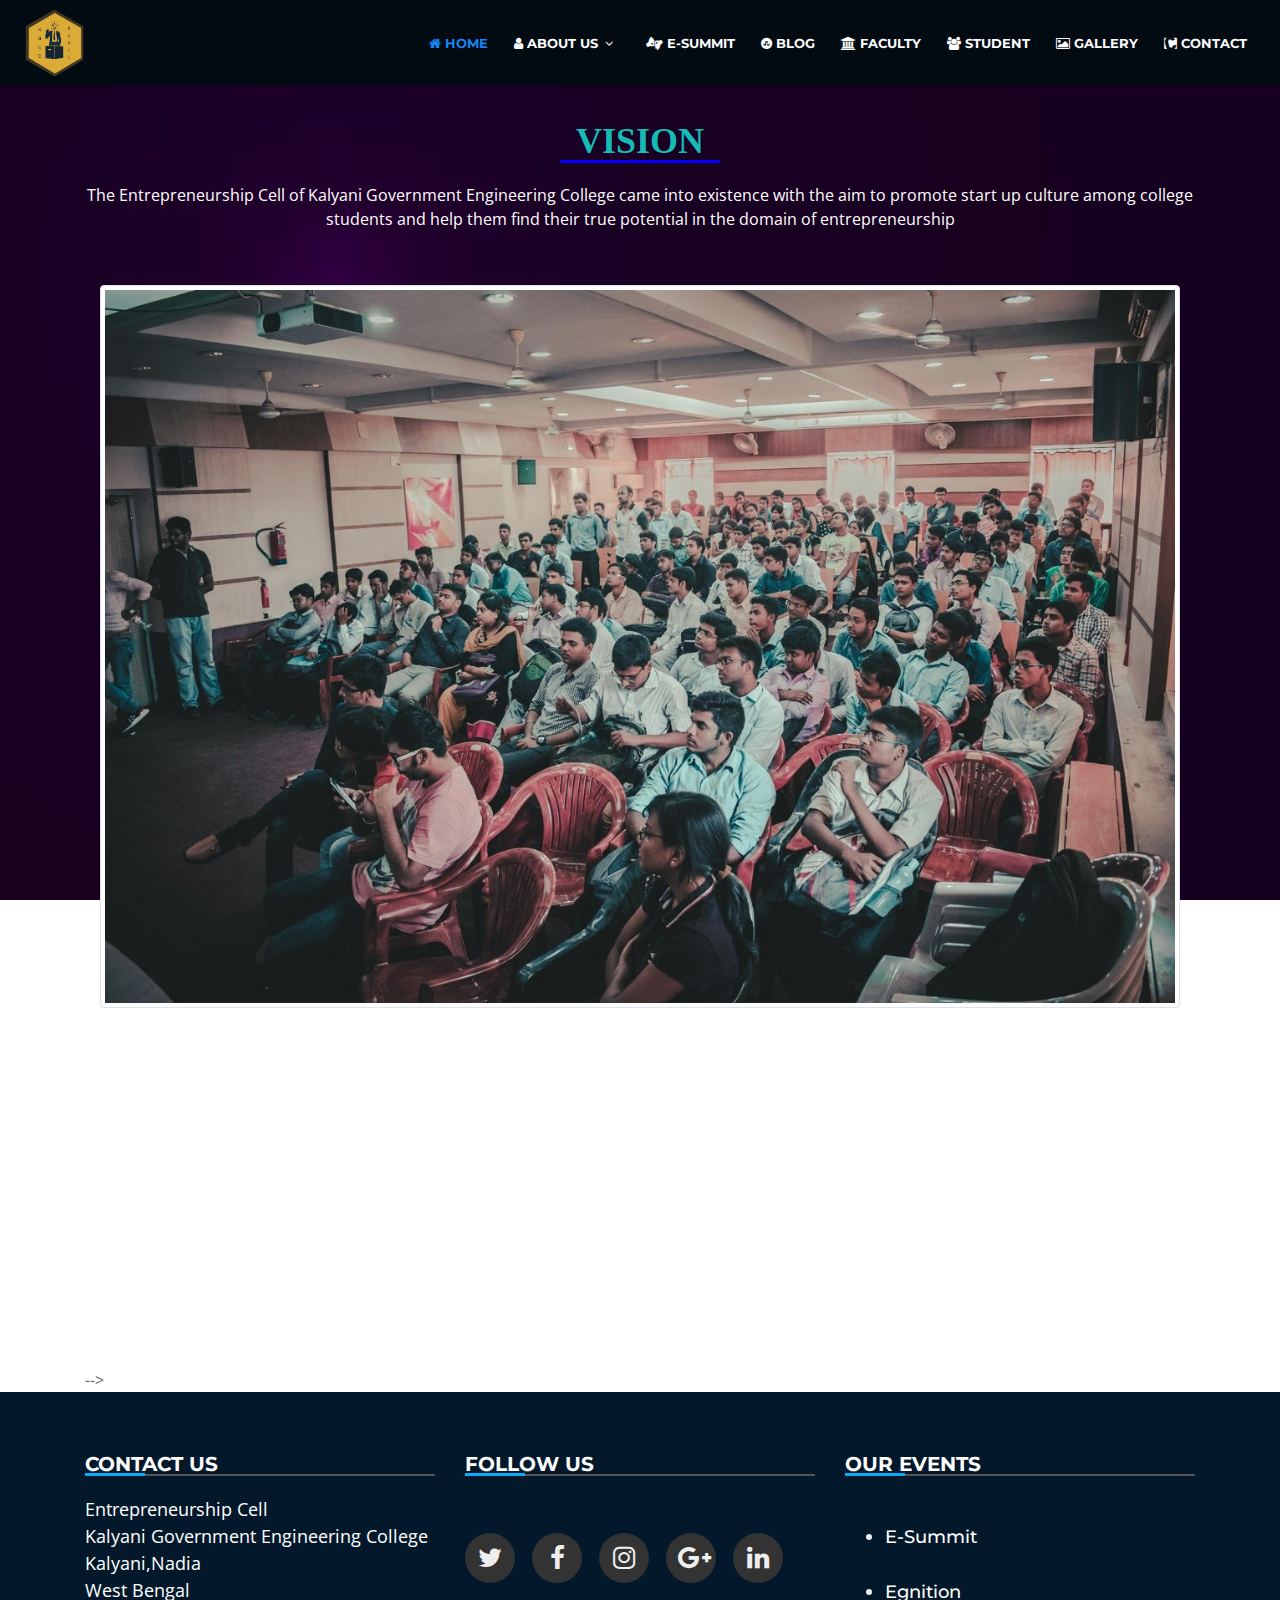
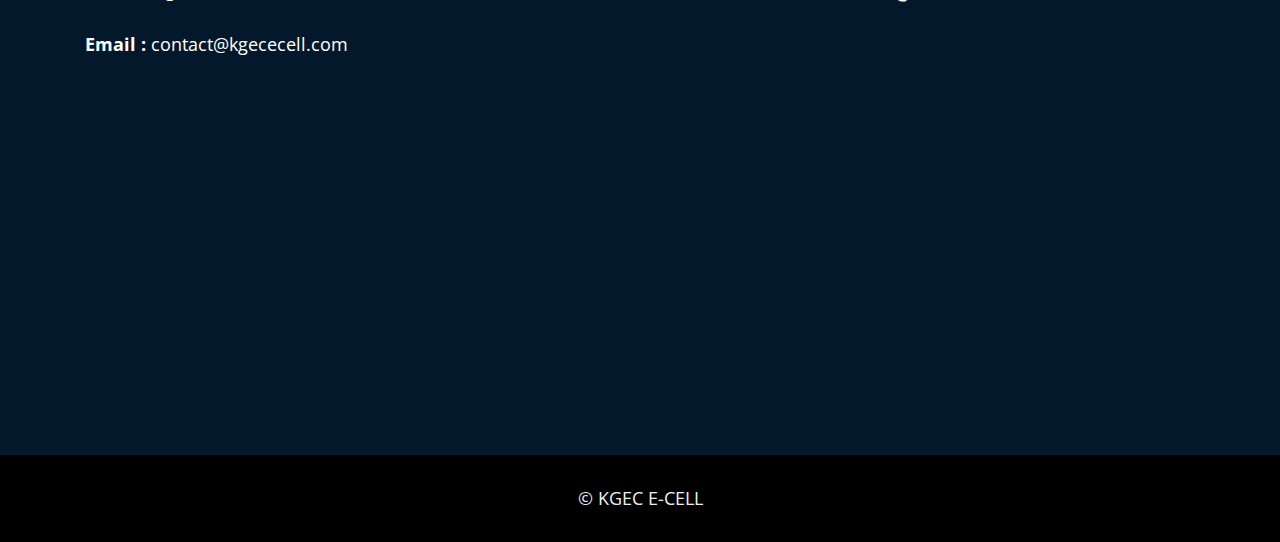
<file: vision.html>
<!DOCTYPE html>
<html lang="en">
<head>
  <meta charset="utf-8">
  <title>Entrepreneurship Cell-KGEC</title>
  <meta content="width=device-width, initial-scale=1.0" name="viewport">
  <meta content="" name="keywords">
  <meta content="" name="description">

  <!-- Favicons -->
  <link href="images/favicon-_1_.png" rel="icon">
  <link href="iimages/favicon.png" rel="apple-touch-icon">

  <!-- Google Fonts -->
  <link href="https://fonts.googleapis.com/css?family=Open+Sans:300,300i,400,400i,700,700i|Montserrat:300,400,500,700" rel="stylesheet">

  <!-- Bootstrap CSS File -->
  <link href="lib/bootstrap/css/bootstrap.min.css" rel="stylesheet">

  <!-- Libraries CSS Files -->
  <link href="lib/font-awesome/css/font-awesome.min.css" rel="stylesheet">
  <link href="lib/animate/animate.min.css" rel="stylesheet">
  <link href="lib/ionicons/css/ionicons.min.css" rel="stylesheet">
  <link href="lib/owlcarousel/assets/owl.carousel.min.css" rel="stylesheet">
  <link href="lib/lightbox/css/lightbox.min.css" rel="stylesheet">

  <!-- Main Stylesheet File -->
  <link href="css/style.css" rel="stylesheet">
  <link href="css/about.css" rel="stylesheet">

  
</head>

<body>

  <!-- Preloader ----------------->
<div id="preloader">
    <div class="preloader">
       <div class="sk-cube-grid">
            <div class="sk-cube sk-cube1"></div>
            <div class="sk-cube sk-cube2"></div>
            <div class="sk-cube sk-cube3"></div>
            <div class="sk-cube sk-cube4"></div>
            <div class="sk-cube sk-cube5"></div>
            <div class="sk-cube sk-cube6"></div>
            <div class="sk-cube sk-cube7"></div>
            <div class="sk-cube sk-cube8"></div>
            <div class="sk-cube sk-cube9"></div>
        </div>
    </div>
</div>

  <!--==========================
    Header
  ============================-->
 <header id="header">
     <div class="container-fluid">

    <div id="logo" class="pull-left">
     
        <h1><a href="#intro"><img src="images/thumbnail_large.png" class="img-responsive"></a></h1>
      </div>

      <nav id="nav-menu-container">
        <ul class="nav-menu">
           <li class="menu-active"><a href="index.html"><icon class="fa fa-home"></icon>&nbsp;Home</a></li>
           <li class="menu-has-children"><a href=""><icon class="fa fa-user"></icon>&nbsp;About Us</a>
           <ul>
              <li class="menu-active"><a href="#vision"><icon class="fa fa-eye"></icon>&nbsp;VISION </a></li>
              <li><a href="initiative.html"><icon class="fa fa-graduation-cap"></icon>INITIATIVES</a></li>
              <li><a href="achievement.html"><icon class="fa fa-trophy"></icon>&nbsp;ACHIEVEMENTS</a></li>
              <li><a href="alumni.html"><icon class="fa fa-users"></icon>&nbsp;ALUMNI</a></li>
            </ul>
           </li>
           <li><a href="esummit.html"><icon class='fa fa-asl-interpreting'></icon>&nbsp;E-Summit</a></li>
          <li><a href="https://kgececell.wordpress.com/"><icon class="fa fa-stumbleupon-circle"></icon>&nbsp;Blog</a></li>
          <li><a href="faculty.html"><icon class="fa fa-university"></icon>&nbsp;Faculty</a></li>
          <li><a href="student.html"><icon class="fa fa-users"></icon>&nbsp;Student</a></li>
          <li><a href="gallery.html"> <icon class="fa fa-image"></icon>&nbsp;Gallery</a></li>
          <li><a href="#footer"><icon class="fa fa-contao"></icon>&nbsp;Contact</a></li>
        </ul>
      </nav><!-- #nav-menu-container -->
    </div>
  </header><!-- #header -->

  
    <!--==========================
      About Us Section
    ============================-->
   <br>
  <br>
  <br>
  <br>
  <br>
    <section id="vision">
      <div class="container">

        <header class="sec-header">
          <h3>VISION</h3>
          <p class="justifier">The Entrepreneurship Cell of Kalyani Government Engineering College came into existence with the aim to promote start up culture among college students and help them find their true potential in the domain of entrepreneurship</p>
       </header>
        <br>
            
        <div class="col-md-12">
          <img src="images/our_vision.jpg" class="img-fluid mx-auto d-block img-thumbnail" alt="Image">
        </div>
        
       <br>
       <p class="justifier">The Entrepreneurship Cell of Kalyani Government Engineering College came into existence with the aim to promote start up culture among college students and help them find their true potential in the domain of entrepreneurship</p>
      <p class="justifier">'Entrepreneurship Cell' at KGEC is an endeavor to create opportunities for college students in realizing their dreams of starting up. We believe innovation invigorates human change and progression and the specific instrument for innovation is entrepreneurship – the act that endows resources with a new competence to create wealth. <p><b>To start up on your own you need essentially three things: • Ideas• Passion • Guidance to convert the ideas.</b></p><p> All three of them together in life are a rarity. E-cell KGEC is an endeavor to provide every individual who desires these three ingredients at the same time and at the same place. Its aim is to create the requisite support structure that an individual needs in his quest for the unknown and unexplored zone of entrepreneurship.</p>
    
  
    </p> -->
  </div>
 </section><!-- #about -->

  
  <!--==========================
    Footer
  ============================-->
   <footer id="footer">
    <div class="footer-top">
      <div class="container">
        <div class="row">
          <div class="col-lg-4 col-md-6 footer-links">
            <h4>CONTACT US</h4>
            <p> Entrepreneurship Cell <br>
              Kalyani Government Engineering College<br>
              Kalyani,Nadia <br>
              West Bengal    <br>
              <br>
              <strong>Email : </strong>contact@kgececell.com</p>
            <p><iframe src="https://www.google.com/maps/embed?pb=!1m18!1m12!1m3!1d3672.8812201808146!2d88.44659801424989!3d22.991394923263652!2m3!1f0!2f0!3f0!3m2!1i1024!2i768!4f13.1!3m3!1m2!1s0x39f8952d71094a7f%3A0x8f1c6d3ff467d96b!2sKalyani%20Government%20Engineering%20College!5e0!3m2!1sen!2sin!4v1583172378229!5m2!1sen!2sin" width="300" height="300" frameborder="0" style="border:0;" allowfullscreen=""></iframe></p>
          </div>

          <div class="col-lg-4 col-md-6 footer-contact">
            <h4>Follow Us</h4>
            <br>
           
            <div class="social-links">
               <a href="https://twitter.com/kgececell" class="twitter"><i class="fa fa-twitter"></i></a>
              <a href="https://www.facebook.com/KGEC.ECELL/" class="facebook"><i class="fa fa-facebook"></i></a>
              <a href="https://www.instagram.com/kgececell/?hl=en" class="instagram"><i class="fa fa-instagram"></i></a>
              <a href="https://plus.google.com/112260472232818738617" target="_blank">
                                            <i class="fa fa-google-plus fo"></i> </a>  
        <a href="https://www.linkedin.com/company/kgec-e-cell/?originalSubdomain=in" class="linkedin"><i class="fa fa-linkedin"></i></a>
            </div>
            <br>
          </div>

          <div class="col-lg-4 col-md-6 footer-newsletter">
            <h4>Our Events</h4>
            <br>
             <ul>
                                    <li >
                                        <a href="esummit.html">E-Summit</a>
                                    </li> 
                                     <br>
                                    <li >
                                        <a href="https://kgececell.wordpress.com/2019/09/10/egnition2k19-launch-of-the-mighty-rocket/">Egnition</a>
                                    </li>
                                </ul>
          </div>
        </div>
      </div>
    </div>

    <div class="container">
      <div class="copyright">
        &copy; KGEC E-CELL 
      </div>
    </div>
  </footer><!-- #footer -->

  <a href="#" class="back-to-top"><i class="fa fa-chevron-up"></i></a>
  <!-- Uncomment below i you want to use a preloader -->
  <!-- <div id="preloader"></div> -->

  <!-- JavaScript Libraries -->
  <script src="lib/jquery/jquery.min.js"></script>
  <script src="lib/jquery/jquery-migrate.min.js"></script>
  <script src="lib/bootstrap/js/bootstrap.bundle.min.js"></script>
  <script src="lib/easing/easing.min.js"></script>
  <script src="lib/superfish/hoverIntent.js"></script>
  <script src="lib/superfish/superfish.min.js"></script>
  <script src="lib/wow/wow.min.js"></script>
  <script src="lib/waypoints/waypoints.min.js"></script>
  <script src="lib/counterup/counterup.min.js"></script>
  <script src="lib/owlcarousel/owl.carousel.min.js"></script>
  <script src="lib/isotope/isotope.pkgd.min.js"></script>
  <script src="lib/lightbox/js/lightbox.min.js"></script>
  <script src="lib/touchSwipe/jquery.touchSwipe.min.js"></script>
  <!-- Contact Form JavaScript File -->
  <script src="contactform/contactform.js"></script>

  <!-- Template Main Javascript File -->
  <script src="js/main.js"></script>

</body>
</html>
</file>
<file: css/about.css>
body{
   background-image: url('../images/about.jpg');
  background-repeat: no-repeat;
  background-size: cover;
  background-position: center center;
  background-attachment: fixed;
}

.sec-header h3 {
  font-size: 36px;
  color: #16BBB6 ;
  text-transform: uppercase;
  text-align: center;
  font-weight: 800;
  position: relative;
  padding-bottom: 20px;
  font-family:bignoodletitling;
}

.sec-header h3::before {
  content: '';
  position: absolute;
  display: block;
  width: 120px;
  height: 1px;
  background: #ddd;
  bottom: 1px;
  left: calc(50% - 60px);
}

.sec-header h3::after {
  content: '';
  position: absolute;
  display: block;
  width: 160px;
  height: 3px;
  background: blue;
  bottom: 0;
  left: calc(50% - 80px);
}
.sec-header p {
  text-align: center;
  padding-bottom: 30px;
  color: #fff;
}
.btn:hover {

  background-color: #fff; /* Green */
  color: #087dd1;
}
 a {
	font-family: "Montserrat", sans-serif;
	font-weight: 500;
	color: #edf0f1;
	text-decoration: none:

}

.nav_links{
	list-style: none;

}

.nav_links li {
	display: inline-block;
	padding: 0px 20px;

}

.nav_links li:nth-child(1) {
	padding: 0 20px 0 0;
}

.nav_links li a {
	transition: all 0.3s ease 0s;
}

.nav_links li a:hover {
	color: #0088a9;
}
#about img{
	width:400px;
	height:200px;
	float:left;
	margin-right: 20px;
	margin-bottom: 10px;
}
p{

	text-align: justify;
	font-family: "Open Sans";
	color: #fff;
}

h7{
	font-family: "bignoodletitling";
	color:  #16BBB6 ;
	font-size: .9cm;
}

#alumni img{
	width:550px;
	height:250px;
	float:center;
	margin-right: 25px;
	margin-bottom: 15px;

}
</file>
<file: css/esummit.css>
@import url('https://fonts.googleapis.com/css?family=Libre+Baskerville');
@import url('https://fonts.googleapis.com/css?family=EB+Garamond');


body{
   background-image: url('../images/esummit.jpg');
  background-repeat: no-repeat;
  background-size: cover;
  background-position: center center;
  background-attachment: fixed;
  overflow-x: hidden;
}

.rose img {
  animation: zoominoutsinglefeatured 3s forwards;
    animation-iteration-count: 5;
  
}
.main-body{
    width: 100%;
    height: 100%;
    background-attachment: fixed;
    background-position: center;
    background-repeat: no-repeat;
    background-size: cover;
}
.blink_me {
  animation: blinker 1s linear infinite;
  font-size: 20px;
  font-family: "Montserrat", serif;
  color:white;

}

@keyframes blinker {
  50% {
    opacity: 0;
  }
}
.holder1{
    
    text-align: center;
   padding-top:150px;
   padding-bottom: 100px;
   margin-top:-80px;
   margin-bottom: -10px;

}
.a1{
    font-family: 'Libre Baskerville', serif;
    color:rgb(166, 221, 241);
    font-size: 50px;
    padding:40px;
}
.a2{
    color:rgb(133, 194, 216);
    font-size: 30px;
}
.a3{
    color: white;
    padding: 25px;
    font-family: 'EB Garamond', serif;
}
.lss{
    margin:0;
    padding:0;
    font-family: "Montserrat", serif;
}


@media(max-width:992px){
    .holder1{
        margin-top: -22px;
        padding-top:50px;
        padding-bottom:50px;
    }
}

@media(max-width:769px){
    .a1{
        font-size: 30px;
        padding: 25px;
    }
    .a3{
        font-size: 30px;
    }
    .gg1,.gg2{
        margin-bottom: 10px;
    }
}
html ,body{
background-image:url('../images/esummit.jpg');
  box-sizing: border-box;
    max-width: 100%;
    overflow-x: hidden;

   }
   html
.test img{
  width: 20px;
  height:70px;
  margin: 20px 5%;
  padding-right :30px;
  padding-left:30px;
  overflow-x: hidden;
}

.btn:hover {

  background-color: #fff; /* Green */
  color: #087dd1;

}
.btn{
  font-family: "Montserrat", sans-serif;
  font-weight: 500;
  color: #edf0f1;
  text-decoration: none:

}
</file>
<file: css/student.css>
@import url('https://fonts.googleapis.com/css?family=Montserrat:500');
@import url('https://fonts.googleapis.com/css?family=Inknut Antiqua');
 body{
  background-image:url('../images/hey2.jpg');
    width: 100%;
    height: 100%;
    background-attachment: fixed;
    background-position: center center ;
    background-repeat: no-repeat;
    background-size: cover;
    
}
 
  .hll{
  margin-top:-80px;
  margin-bottom: -50px;
  padding-bottom: 50px;
}

 .hdd{
 font-family: 'Inknut Antiqua';
 font-size:30px;
  color :white ;
  text-decoration: underline #91dff2;
  }

 .row-main{
  width:80%;
  margin:40px 10%;
}
.container-fluid { max-width: 1200px; }
 .text{
  overflow: hidden;
  position: relative;
}
 .text img{
  width: 90%;

}
 .text:hover img{
  transform: scale(1.0);
}

 .text img{
  transition: all 0.4s ease 0s;
}

@media (max-width: 300px){
  .text img{
    display: inline-block;
  
}
}
 .text .sector{
  background-color: rgba(153, 102, 255,0.5);
  position: absolute;
  text-align:  center;
  height: 100%;
  width: 100%;
  left: 0;
  top: 0;
  opacity:0;
  transition: 0.5s;
  transform: rotateY(360deg) scale(0.5, 0.5);

}

 .text .sector ul{
  text-align: center;
  position: relative;
  top :160px;
  padding:
}

/*.text .sector ul li  {
  border: 1px solid #fff;
  color: #fff;
  display: inline-block;
  font-size: 20px;
  height: 30px;
  width: 40px;
  
  text-align: center;
  
}*/


 .card{
  width:100%;
  height:500px;
  box-shadow: 0 4px 8px 0 rgba(0, 0, 0, 0.2);
}
 .text:hover .sector{
  cursor: pointer;
  opacity: 1;
  transform: rotateY(0deg) scale(1,1);
}

 .cardimage{
  width:100%;
  height: 300px;
  margin: 20px 5%;
  border-radius:5%;
  cursor: pointer;
  background: rgb(1, 75, 88);
  border:2px solid rgb(0, 7, 10);
  }
  .name{
  color:#28283e;
}

  .fap{
  color:#fff ;
}

 /*.row-ul {
  list-style: none;
  margin: 0px;
  padding: 0  0 0 0px;
}
 .row-ul a{
  display: inline;
  text-decoration: none;
  padding:7px 17px;
}*/

@media(max-width:769px){
  .row-main{
    width:100%;
    margin:0px;
  }
  .nn{
    max-width: 100%;
    height: auto;
    
    background-size: cover;
  }
  .card{
    margin-bottom: 20px;
  }
  .cardimage{
    width: 100%;
    margin: 20px 5%;
    height:250px;
  }
  .hll{
    margin-top: -30px;
  }
  .hdd{
    padding-top:30px;
  }
  }
html ,body{
background-image:url('../images/hey2.jpg');
  box-sizing: border-box;
    max-width: 100%;
    overflow-x: hidden;

   }
   html
body{
 overflow-y:hidden;
}

#students p {
    font-family: "'Inknut Antiqua'";
    font-size: 20px;
    color: #000;
}
 h2{
  color: #fff;

}

*, *:before, *:after {
  box-sizing: inherit;
}
#students i {
    color: #fff;
    font-size:16px;

}

/*img:hover {
    opacity:1;
    transform: scale(1.1); /* (150% zoom - Note: if the zoom is too large, it will go outside of the viewport) 
    transition: opacity .55s ease-in-out;
    -moz-transition: opacity .55s ease-in-out;
    -webkit-transition: opacity .55s ease-in-out;
}​*/

 button:hover, a:hover {
    opacity: 0.7;
}

#full {
	padding-left:25%
}
.white{
	background-color: white;
	margin-left:10%;
	margin-right:10%
}
</file>
<file: css/style.css>
/*
  Theme Name: BizPage
  Theme URL: https://bootstrapmade.com/bizpage-bootstrap-business-template/
  Author: BootstrapMade.com
  License: https://bootstrapmade.com/license/
*/

/*--------------------------------------------------------------
# General
--------------------------------------------------------------*/

body {
  background: #fff;
  color: #666666;
  font-family: "Open Sans", sans-serif;
  overflow-x:hidden;
}

a {
  color: #003366;
  transition: 0.5s;
}

a:hover,
a:active,
a:focus {
  color: #003366;
  outline: none;
  text-decoration: none;
}

p {
  padding: 0 !important;
  margin: 0 0 30px 0 !important;
}

h1,
h2,
h3,
h4,
h5,
h6 {
  font-family: "Montserrat", sans-serif;
  font-weight: 400;
  margin: 0 0 20px 0 !important;
  padding: 0 !important;
}

/* Back to top button */

.back-to-top {
  position: fixed;
  display: none;
  background: #003366;
  color: #fff;
  width: 44px;
  height: 44px;
  text-align: center;
  line-height: 1;
  font-size: 16px;
  border-radius: 50%;
  right: 15px;
  bottom: 15px;
  transition: background 0.5s;
  z-index: 11;
}

.back-to-top i {
  padding-top: 12px;
  color: #fff;
}

/* Prelaoder */

#preloader {
  background: #008080;
  height: 100%;
  left: 0;
  opacity: 1;
  filter: alpha(opacity=100);
  position: fixed;
  text-align: center;
  top: 0;
  width: 100%;
  z-index: 999999999;
}

.preloader {
  left: 50%;
  top: 50%;
  -webkit-transform: translate(-50%, -50%);
          transform: translate(-50%, -50%);
  text-align: center;
  position: absolute;
}

 .sk-cube-grid {
  width: 60px;
  height: 60px;
  margin: 100px auto;
}

.sk-cube-grid .sk-cube {
  width: 33%;
  height: 33%;
  background-color: #f2f2f2;
  float: left;
  -webkit-animation: sk-cubeGridScaleDelay 1.2s infinite ease-in-out;
          animation: sk-cubeGridScaleDelay 1.2s infinite ease-in-out; 
}
.sk-cube-grid .sk-cube1 {
  -webkit-animation-delay: 0.2s;
          animation-delay: 0.2s; }
.sk-cube-grid .sk-cube2 {
  -webkit-animation-delay: 0.3s;
          animation-delay: 0.3s; }
.sk-cube-grid .sk-cube3 {
  -webkit-animation-delay: 0.4s;
          animation-delay: 0.4s; }
.sk-cube-grid .sk-cube4 {
  -webkit-animation-delay: 0.1s;
          animation-delay: 0.1s; }
.sk-cube-grid .sk-cube5 {
  -webkit-animation-delay: 0.2s;
          animation-delay: 0.2s; }
.sk-cube-grid .sk-cube6 {
  -webkit-animation-delay: 0.3s;
          animation-delay: 0.3s; }
.sk-cube-grid .sk-cube7 {
  -webkit-animation-delay: 0s;
          animation-delay: 0s; }
.sk-cube-grid .sk-cube8 {
  -webkit-animation-delay: 0.1s;
          animation-delay: 0.1s; }
.sk-cube-grid .sk-cube9 {
  -webkit-animation-delay: 0.2s;
          animation-delay: 0.2s; }

@-webkit-keyframes sk-cubeGridScaleDelay {
  0%, 70%, 100% {
    -webkit-transform: scale3D(1, 1, 1);
            transform: scale3D(1, 1, 1);
  } 35% {
    -webkit-transform: scale3D(0, 0, 1);
            transform: scale3D(0, 0, 1); 
  }
}

@keyframes sk-cubeGridScaleDelay {
  0%, 70%, 100% {
    -webkit-transform: scale3D(1, 1, 1);
            transform: scale3D(1, 1, 1);
  } 35% {
    -webkit-transform: scale3D(0, 0, 1);
            transform: scale3D(0, 0, 1);
  } 
}

/*--------------------------------------------------------------
# Header
--------------------------------------------------------------*/
#header {
 
  background: rgba(2, 10, 18, 1.0);
  height: 85px;
  position: fixed;
  left: 0;
  top: 0;
  right: 0;
  transition: all 0.5s;
  z-index: 997;
} 

#header #nav-menu-container {
  padding: 30px 10px;
}

#header.header-scrolled {
  background: rgba(2, 10, 18, 1.0);
 
  height: 80px;
  transition: all 0.5s;
}

#header #logo {
  float: left;
}



 header #logo img {
  width :85px;
  height :85px;
  padding:  3px;
  margin: 0 0 0px 0;
}

/*--------------------------------------------------------------
# Intro Section
--------------------------------------------------------------*/

#intro {
  display: table;
  width: 100%;
  height: 100vh;
  background: #000;
}

#intro .carousel-item {
  width: 100%;
  height: 100vh;
  background-size: cover;
  background-position: center;
  background-repeat: no-repeat;
  overflow-x:visible;
   overflow-y: hidden;
}

#intro .carousel-item::before {
  content: '';
  background-color: rgba(0,0,0,0.5);
  position: absolute;
  height: 100%;
  width: 100%;
  top: 0;
  right: 0;
  left: 0;
  bottom: 0;
 overflow-x:visible;
   overflow-y: hidden;
}

#intro .carousel-container {
  display: -webkit-box;
  display: -webkit-flex;
  display: -ms-flexbox;
  display: flex;
  -webkit-box-pack: center;
  -webkit-justify-content: center;
  -ms-flex-pack: center;
  justify-content: center;
  -webkit-box-align: center;
  -webkit-align-items: center;
  -ms-flex-align: center;
  align-items: center;
  position: absolute;
  bottom: 0;
  top: 0;
  left: 0;
  right: 0;
  
}

#intro .carousel-background img {
  max-width: 100%;
  height:100%;
  
   overflow-x: hidden;
}

#intro .carousel-content {
  text-align: center;
}

#intro h2 {
  color: #fff;
  margin-bottom: 30px;
  font-size: 45px;
  font-weight: 700;
  
}


#intro p {
  width: 80%;
  margin: 0 auto 30px auto;
  color: #fff;
}

#intro .carousel-fade {
  overflow: hidden;
}

#intro .carousel-fade .carousel-inner .carousel-item {
  transition-property: opacity;
}

#intro .carousel-fade .carousel-inner .carousel-item,
#intro .carousel-fade .carousel-inner .active.carousel-item-left,
#intro .carousel-fade .carousel-inner .active.carousel-item-right {
  opacity :1;
}

#intro .carousel-fade .carousel-inner .active,
#intro .carousel-fade .carousel-inner .carousel-item-next.carousel-item-left,
#intro .carousel-fade .carousel-inner .carousel-item-prev.carousel-item-right {
  opacity :1;
  transition: 0.5s;
}

#intro .carousel-fade .carousel-inner .carousel-item-next,
#intro .carousel-fade .carousel-inner .carousel-item-prev,
#intro .carousel-fade .carousel-inner .active.carousel-item-left,
#intro .carousel-fade .carousel-inner .active.carousel-item-right {
  left: 0;
  -webkit-transform: translate3d(0, 0, 0);
  transform: translate3d(0, 0, 0);
}

#intro .carousel-control-prev,
#intro .carousel-control-next {
  width: 10%;
}

#intro .carousel-control-next-icon,
#intro .carousel-control-prev-icon {
  background: none;
  font-size: 32px;
  padding-bottom:60px;
  line-height: 1;
}

#intro .carousel-indicators li {
  cursor: pointer;
}

#intro .btn-get-started {
  font-family: "Montserrat", sans-serif;
  font-weight: 500;
  font-size: 16px;
  letter-spacing: 1px;
  display: inline-block;
  padding: 8px 32px;
  border-radius: 50px;
  transition: 0.5s;
  margin: 10px;
  color: #fff;
  background: #003366;
}

#intro .btn-get-started:hover {
  background: #fff;
  color: #003366;
}

/*--------------------------------------------------------------
# Navigation Menu
--------------------------------------------------------------*/

/* Nav Menu Essentials */

.nav-menu,
.nav-menu * {
  margin: 0;
  padding: 0;
  list-style: none;
}

.nav-menu ul {
  position: absolute;
  display: none;
  top: 100%;
  left: 0;
  z-index: 99;
}

.nav-menu li {
  position: relative;
  white-space: nowrap;
}

.nav-menu > li {
  float: left;
}

.nav-menu li:hover > ul,
.nav-menu li.sfHover > ul {
  display: block;
}

.nav-menu ul ul {
  top: 0;
  left: 100%;
}

.nav-menu ul li {
  min-width: 180px;
}

/* Nav Menu Arrows */

.sf-arrows .sf-with-ul {
  padding-right: 30px;
}

.sf-arrows .sf-with-ul:after {
  content: "\f107";
  position: absolute;
  right: 15px;
  font-family: FontAwesome;
  font-style: normal;
  font-weight: normal;
}

.sf-arrows ul .sf-with-ul:after {
  content: "\f105";
}

/* Nav Meu Container */

#nav-menu-container {
  float: right;
  margin: 0;
}

/* Nav Meu Styling */

.nav-menu a {
  padding: 0 8px 10px 8px;
  text-decoration: none;
  display: inline-block;
  color: #fff;
  font-family: "Montserrat", sans-serif;
  font-weight: 700;
  font-size: 13px;
  text-transform: uppercase;
  outline: none;
}

.nav-menu li:hover > a,
.nav-menu > .menu-active > a {
  color:#1686f5 ;
}

.nav-menu > li {
  margin-left: 10px;
}

.nav-menu ul {
  margin: 4px 0 0 0;
  padding: 10px;
  box-shadow: 0px 0px 30px rgba(127, 137, 161, 0.25);
  background: #fff;
}

.nav-menu ul li {
  transition: 0.3s;
}

.nav-menu ul li a {
  padding: 10px;
  color: #333;
  transition: 0.3s;
  display: block;
  font-size: 13px;
  text-transform: none;
}

.nav-menu ul li:hover > a {
  color: #1686f5;
}

.nav-menu ul ul {
  margin: 0;
}

/* Mobile Nav Toggle */
/*.cnt2 {
        display:none;
        -webkit-transition: all 0.8s ease;
        transition: all 0.8s ease;}
        p {
        margin: 0;
    }
    
    .menu-icon {
        display: none;
    }
    
    .menu {
        position: fixed;
        left: 0;
        top: 0;
        width: 100%;
        height: 100%;
        overflow: hidden;
        pointer-events: none;
        z-index: 150;
    }
    
    .menu--visible {
        pointer-events: auto;
    }
    
    .app-menu {
        background-color: #47515b;
        color: #fff;
        position: relative;
        max-width: 400px;
        width: 90%;
        height: 100%;
        box-shadow: 0 2px 6px rgba(0, 0, 0, 0.5);
        -webkit-transform: translateX(-103%);
        transform: translateX(-103%);
        display: flex;
        flex-direction: column;
        will-change: transform;
        z-index: 160;
        pointer-events: auto;
    }
    
    .menu--visible .app-menu {
        -webkit-transform: none;
        transform: none;
    }
    
    .menu--animatable .app-menu {
        transition: all 130ms ease-in;
    }
    
    .menu--visible.menu--animatable .app-menu {
        transition: all 330ms ease-out;
    }
    
    .menu:after {
        content: '';
        display: block;
        position: absolute;
        left: 0;
        top: 0;
        width: 100%;
        height: 100%;
        background: rgba(0, 0, 0, 0.4);
        opacity: 0;
        will-change: opacity;
        pointer-events: none;
        transition: opacity 0.3s cubic-bezier(0, 0, 0.3, 1);
    }
    
    .menu--visible.menu:after {
        opacity: 1;
        pointer-events: auto;
    }*/


#mobile-nav-toggle {
  position: fixed;
  right: 0;
  top: 0;
  z-index: 999;
  margin: 20px 20px 0 0;
  border: 0;
  background: none;
  font-size: 24px;
  display: none;
  transition: all 0.4s;
  outline: none;
  cursor: pointer;
}

#mobile-nav-toggle i {
  color: #fff;
}

/* Mobile Nav Styling */

#mobile-nav {
  position: fixed;
  top: 0;
  padding-top: 18px;
  bottom: 0;
  z-index: 998;
  background: rgba(62, 64, 69, 1.0);
  left: -260px;
  width: 260px;
  overflow-y: auto;
  transition: 0.4s;
}

#mobile-nav ul {
  margin: 0;
  list-style: none;
}

#mobile-nav ul li {
  border-bottom:1px solid #072e2d;
  position: relative;
}

#mobile-nav ul li a {
  color: #fff;
  font-size: 13px;
  text-transform: uppercase;
  overflow: hidden;
  padding: 10px 22px 10px 0px;
  position: relative;
  text-decoration: none;
  width: 100%;
  display: block;
  outline: none;
  font-weight: 700;
  font-family: "Montserrat", sans-serif;
}

#mobile-nav ul li a:hover {
  color: #1686f5;
}

#mobile-nav ul li li {
  padding-left: 30px;
}

#mobile-nav ul li.menu-active a {
  color: #1686f5;
}

#mobile-nav ul .menu-has-children i {
  position: absolute;
  right: 0;
  z-index: 99;
  padding: 15px;
  cursor: pointer;
  color: #fff;
}

#mobile-nav ul .menu-has-children i.fa-chevron-up {
  color: #1686f5;
}

#mobile-nav ul .menu-has-children li a {
  text-transform: none;
}

#mobile-nav ul .menu-item-active {
  color: #1686f5;
}

#mobile-body-overly {
  width: 100%;
  height: 100%;
  z-index: 997;
  top: 0;
  left: 0;
  position: fixed;
  background: rgba(0, 0, 0, 0.7);
  display: none;
}

/* Mobile Nav body classes*/ 

body.mobile-nav-active {
  overflow: hidden;
}

body.mobile-nav-active #mobile-nav {
  left: 0;
}

body.mobile-nav-active #mobile-nav-toggle {
  color: #fff;
}

/*--------------------------------------------------------------
# Sections
--------------------------------------------------------------*/

/* Sections Header
--------------------------------*/
.section-header h3 {
  font-size: 32px;
  color: #111;
  text-transform: uppercase;
  text-align: center;
  font-weight: 700;
  position: relative;
  padding-bottom: 15px;
}

.section-header h3::before {
  content: '';
  position: absolute;
  display: block;
  width: 120px;
  height: 1px;
  background: #ddd;
  bottom: 1px;
  left: calc(50% - 60px);
}

.section-header h3::after {
  content: '';
  position: absolute;
  display: block;
  width: 40px;
  height: 3px;
  background:#0480b5;
  bottom: 0;
  left: calc(50% - 20px);
}

.section-header p {
  text-align: center;
  padding-bottom: 30px;
  color: #333;
}

/* Section with background
--------------------------------*/

.section-bg {
  background: #f7f7f7;
}

/* Featured Services Section
--------------------------------*/

/*#featured-services {
  background: #fff;
}

#featured-services .box {
  padding: 30px 20px;
}



#featured-services i {
  color: #1686f5;
  font-size: 48px;
  display: inline-block;
  line-height: 1;
}

#featured-services h4 {
  font-weight: 400;
  margin: 15px 0;
  font-size: 18px;
}

#featured-services h4 a {
  color: #fff;
}

#featured-services h4 a:hover {
  color: #1686f5;
}

#featured-services p {
  font-size: 14px;
  line-height: 24px;
  color: #fff;
  margin-bottom: 0;
}   */


/* Sankalp
--------------------------------*/
#sankalp .grid1{
  padding: 5vw 5vw 5vw 5vw;
 
  background-color:#021536;
 
  color:#c5d0e3;
}
#sankalp .grid2{
     padding: 5vw 5vw 5vw 10vw;
    
}
#sankalp  i{
  padding-left:35px;
}
#sank{
font-family: 'Samarkan Normal';
font-weight: normal;
font-size: 60px;
/* align-content: center; */
}
/* #### Generated By: http://www.cufonfonts.com #### */

@font-face {
    font-family: 'Samarkan Normal';
    font-style: normal;
    font-weight: normal;
    src: local('Samarkan Normal'), url('../dependencies/SAMARN__ (1).woff') format('woff');
    }
  /* Task id
--------------------------------*/
#tasks .row img{
  padding-bottom:60px;
}

#tasks .cn1 h3{
  color:#465270;
}
@media only screen
 
and (min-device-width: 375px)
 
and (max-device-width: 667px)
 
and (-webkit-min-device-pixel-ratio: 2)
 
and (orientation: portrait) {
  #tasks  .grid2   {
    padding-right :15px;
    
  }
 
}

/* About Us Section
--------------------------------*/

/*#about {
  background: url("../img/about-bg.jpg") center top no-repeat fixed;
  background-size: cover;
  padding: 60px 0 40px 0;
  position: relative;
}

#about::before {
  content: '';
  position: absolute;
  left: 0;
  right: 0;
  top: 0;
  bottom: 0;
  background: rgba(255, 255, 255, 0.92);
  z-index: 9;
}

#about .container {
  position: relative;
  z-index: 10;
}

#about .about-col {
  background: #fff;
  border-radius: 0 0 4px 4px;
  box-shadow: 0px 2px 12px rgba(0, 0, 0, 0.08);
  margin-bottom: 20px;
}

#about .about-col .img {
  position: relative;
}

#about .about-col .img img {
  border-radius: 4px 4px 0 0;
}

#about .about-col .icon {
  width: 64px;
  height: 64px;
  padding-top: 8px;
  text-align: center;
  position: absolute;
  background-color: #003366;
  border-radius: 50%;
  text-align: center;
  border: 4px solid #fff;
  left: calc( 50% - 32px);
  bottom: -30px;
  transition: 0.3s;
}

#about .about-col i {
  font-size: 36px;
  line-height: 1;
  color: #fff;
  transition: 0.3s;
}

#about .about-col:hover .icon {
  background-color: #fff;
}

#about .about-col:hover i {
  color: #18d26e;
}

#about .about-col h2 {
  color: #000;
  text-align: center;
  font-weight: 700;
  font-size: 20px;
  padding: 0;
  margin: 40px 0 12px 0;
}

#about .about-col h2 a {
  color: #000;
}

#about .about-col h2 a:hover {
  color: #18d26e;
}

#about .about-col p {
  font-size: 14px;
  line-height: 24px;
  color: #333;
  margin-bottom: 0;
  padding: 0 20px 20px 20px;
}*/

/* Services Section
--------------------------------

#services {
  background: #fff;
  background-size: cover;
  padding: 60px 0 40px 0;
}

#services .box {
  margin-bottom: 30px;
}

#services .icon {
  float: left;
}

#services .icon i {
  color: #074a8c;
  font-size: 36px;
  line-height: 1;
  transition: 0.5s;
}

#services .title {
  margin-left: 60px;
  font-weight: 700;
  margin-bottom: 15px;
  font-size: 18px;
}

#services .title a {
  color: #111;
}

#services .box:hover .title a {
  color: #074a8c;
}

#services .description {
  font-size: 14px;
  margin-left: 60px;
  line-height: 24px;
  margin-bottom: 0;
}

/* Call To Action Section
--------------------------------

#call-to-action {
  background: linear-gradient(rgba(0, 142, 99, 0.1), rgba(0, 0, 0, 0.1)), url(../img/call-to-action-bg.jpg) fixed center center;
  background-size: cover;
  padding: 60px 0;
}

#call-to-action h3 {
  color: #fff;
  font-size: 28px;
  font-weight: 700;
}

#call-to-action p {
  color: #fff;
}

#call-to-action .cta-btn {
  font-family: "Montserrat", sans-serif;
  text-transform: uppercase;
  font-weight: 500;
  font-size: 16px;
  letter-spacing: 1px;
  display: inline-block;
  padding: 8px 28px;
  border-radius: 25px;
  transition: 0.5s;
  margin-top: 10px;
  border: 2px solid #fff;
  color: #fff;
}

#call-to-action .cta-btn:hover {
  background: #003366;
  border: 2px solid #003366;
}

/* Call To Action Section
--------------------------------
#skills h3{

  color:#000;
}
#skills {
  padding: 60px 0;
}

#skills .progress {
  height: 35px;
  margin-bottom: 10px;
}

#skills .progress .skill {
  font-family: "Open Sans", sans-serif;
  line-height: 35px;
  padding: 0;
  margin: 0 0 0 20px;
  text-transform: uppercase;
}

#skills .progress .skill .val {
  float: right;
  font-style: normal;
  margin: 0 20px 0 0;
}

#skills .progress-bar {
  width: 1px;
  text-align: left;
  transition: .9s;
}*/

/* Facts Section
--------------------------------*/

#facts {
  background: url("../images/wall1.jpg") center top no-repeat fixed;
  background-size: cover;
  padding: 120px 0;
  position: relative;
}

#facts::before {
  content: '';
  position: absolute;
  left: 0;
  right: 0;
  top: 0;
  bottom: 0;
  background: rgba(192,192,192,0.6);
  z-index: 9;
}

#facts .container {
  position: relative;
  z-index: 10;
}

/*#facts .counters span {
  font-family: "Montserrat", sans-serif;
  font-weight: bold;
  font-size: 48px;
  display: block;
  color: #003366;
}*/
#facts .lll1{
  font-family: "Montserrat", sans-serif;
  font-weight: bold;
  font-size: 35px;
  display: block;
  color: #003366;
}
#facts .lll1 li{
    display: inline-block;
}
#facts .cou{
  font-family: "Montserrat", sans-serif;
  font-weight: bold;
    font-size: 110%;
     color: #003366;

}

#facts .counters p {
  padding-top: 20px;
  margin: 0 0 0 0;
  font-family: "Montserrat", sans-serif;
  font-size: 16px;
  color: #111;
}

/*#facts .facts-img {
  text-align: center;
  padding-top: 30px;
}*/

#homegal
{
  background-color:#808080;
  padding-top: 20px;
  padding-bottom: 15px;
}

.aa{
    width:100%;
    height:100%;
}

.fwb{
    width:90%;
    color: white;
    background-color: #001933;
  
    text-align: center;
    height: 10vh;
     line-height: 8vh;
    
}
.fwb :hover{
  color:#20effa;
}

/* Portfolio Section
--------------------------------

#portfolio {
  padding: 60px 0;
}

#portfolio #portfolio-flters {
  padding: 0;
  margin: 5px 0 35px 0;
  list-style: none;
  text-align: center;
}

#portfolio #portfolio-flters li {
  cursor: pointer;
  margin: 15px 15px 15px 0;
  display: inline-block;
  padding: 10px 20px;
  font-size: 12px;
  line-height: 20px;
  color: #666666;
  border-radius: 4px;
  text-transform: uppercase;
  background: #fff;
  margin-bottom: 5px;
  transition: all 0.3s ease-in-out;
}

#portfolio #portfolio-flters li:hover,
#portfolio #portfolio-flters li.filter-active {
  background: #2bc8fc;
  color: #fff;
}

#portfolio #portfolio-flters li:last-child {
  margin-right: 0;
}

#portfolio .portfolio-wrap {
  box-shadow: 0px 2px 12px rgba(0, 0, 0, 0.08);
  transition: 0.3s;
}

#portfolio .portfolio-wrap:hover {
  box-shadow: 0px 4px 14px rgba(0, 0, 0, 0.16);
}

#portfolio .portfolio-item {
  position: relative;
  height: 360px;
  overflow: hidden;
}

#portfolio .portfolio-item figure {
  background: #000;
  overflow: hidden;
  height: 240px;
  position: relative;
  border-radius: 4px 4px 0 0;
  margin: 0;
}

#portfolio .portfolio-item figure:hover img {
  opacity: 0.4;
  transition: 0.3s;
}

#portfolio .portfolio-item figure .link-preview,
#portfolio .portfolio-item figure .link-details {
  position: absolute;
  display: inline-block;
  opacity: 0;
  line-height: 1;
  text-align: center;
  width: 36px;
  height: 36px;
  background: #fff;
  border-radius: 50%;
  transition: 0.2s linear;
}

#portfolio .portfolio-item figure .link-preview i,
#portfolio .portfolio-item figure .link-details i {
  padding-top: 6px;
  font-size: 22px;
  color: #333;
}

#portfolio .portfolio-item figure .link-preview:hover,
#portfolio .portfolio-item figure .link-details:hover {
  background: #2bc8fc;
}

#portfolio .portfolio-item figure .link-preview:hover i,
#portfolio .portfolio-item figure .link-details:hover i {
  color: #fff;
}

#portfolio .portfolio-item figure .link-preview {
  left: calc(50% - 38px);
  top: calc(50% - 18px);
}

#portfolio .portfolio-item figure .link-details {
  right: calc(50% - 38px);
  top: calc(50% - 18px);
}

#portfolio .portfolio-item figure:hover .link-preview {
  opacity: 1;
  left: calc(50% - 44px);
}

#portfolio .portfolio-item figure:hover .link-details {
  opacity: 1;
  right: calc(50% - 44px);
}

#portfolio .portfolio-item .portfolio-info {
  background: #fff;
  text-align: center;
  padding: 30px;
  height: 90px;
  border-radius: 0 0 3px 3px;
}

#portfolio .portfolio-item .portfolio-info h4 {
  font-size: 18px;
  line-height: 1px;
  font-weight: 700;
  margin-bottom: 18px;
  padding-bottom: 0;
}

#portfolio .portfolio-item .portfolio-info h4 a {
  color: #333;
}

#portfolio .portfolio-item .portfolio-info h4 a:hover {
  color: #2bc8fc;
}

#portfolio .portfolio-item .portfolio-info p {
  padding: 0;
  margin: 0;
  color: #b8b8b8;
  font-weight: 500;
  font-size: 14px;
  text-transform: uppercase;
}

/* Clients Section
--------------------------------

#clients {
  padding: 60px 0;
}

#clients img {
  max-width: 100%;
  opacity: 0.5;
  transition: 0.3s;
  padding: 15px 0;
}

#clients img:hover {
  opacity: 1;
}

#clients .owl-nav,
#clients .owl-dots {
  margin-top: 5px;
  text-align: center;
}

#clients .owl-dot {
  display: inline-block;
  margin: 0 5px;
  width: 12px;
  height: 12px;
  border-radius: 50%;
  background-color: #ddd;
}

#clients .owl-dot.active {
  background-color: #18d26e;
}

/* Testimonials Section
--------------------------------

#testimonials {
  padding: 60px 0;
}

#testimonials .section-header {
  margin-bottom: 40px;
}

#testimonials .testimonial-item {
  text-align: center;
}

#testimonials .testimonial-item .testimonial-img {
  width: 120px;
  border-radius: 50%;
  border: 4px solid #fff;
  margin: 0 auto;
}

#testimonials .testimonial-item h3 {
  font-size: 20px;
  font-weight: bold;
  margin: 10px 0 5px 0;
  color: #111;
}

#testimonials .testimonial-item h4 {
  font-size: 14px;
  color: #999;
  margin: 0 0 15px 0;
}

#testimonials .testimonial-item .quote-sign-left {
  margin-top: -15px;
  padding-right: 10px;
  display: inline-block;
  width: 37px;
}

#testimonials .testimonial-item .quote-sign-right {
  margin-bottom: -15px;
  padding-left: 10px;
  display: inline-block;
  max-width: 100%;
  width: 37px;
}

#testimonials .testimonial-item p {
  font-style: italic;
  margin: 0 auto 15px auto;
}

#testimonials .owl-nav,
#testimonials .owl-dots {
  margin-top: 5px;
  text-align: center;
}

#testimonials .owl-dot {
  display: inline-block;
  margin: 0 5px;
  width: 12px;
  height: 12px;
  border-radius: 50%;
  background-color: #ddd;
}

#testimonials .owl-dot.active {
  background-color: #18d26e;
}

/* Team Section
--------------------------------

#team {
  background: #fff;
  padding: 60px 0;
}

#team .member {
  text-align: center;
  margin-bottom: 20px;
  background: #000;
  position: relative;
}

#team .member .member-info {
  opacity: 0;
  display: -webkit-box;
  display: -webkit-flex;
  display: -ms-flexbox;
  display: flex;
  -webkit-box-pack: center;
  -webkit-justify-content: center;
  -ms-flex-pack: center;
  justify-content: center;
  -webkit-box-align: center;
  -webkit-align-items: center;
  -ms-flex-align: center;
  align-items: center;
  position: absolute;
  bottom: 0;
  top: 0;
  left: 0;
  right: 0;
  transition: 0.2s;
}

#team .member .member-info-content {
  margin-top: -50px;
  transition: margin 0.2s;
}

#team .member:hover .member-info {
  background: rgba(0, 0, 0, 0.7);
  opacity: 1;
  transition: 0.4s;
}

#team .member:hover .member-info-content {
  margin-top: 0;
  transition: margin 0.4s;
}

#team .member h4 {
  font-weight: 700;
  margin-bottom: 2px;
  font-size: 18px;
  color: #fff;
}

#team .member span {
  font-style: italic;
  display: block;
  font-size: 13px;
  color: #fff;
}

#team .member .social {
  margin-top: 15px;
}

#team .member .social a {
  transition: none;
  color: #fff;
}

#team .member .social a:hover {
  color: #034473;
}

#team .member .social i {
  font-size: 18px;
  margin: 0 2px;
}

/* Contact Section
--------------------------------*/

/*#contact {
  padding: 60px 0;
}

#contact .contact-info {
  margin-bottom: 20px;
  text-align: center;
}

#contact .contact-info i {
  font-size: 48px;
  display: inline-block;
  margin-bottom: 10px;
  color: #18d26e;
}

#contact .contact-info address,
#contact .contact-info p {
  margin-bottom: 0;
  color: #000;
}

#contact .contact-info h3 {
  font-size: 18px;
  margin-bottom: 15px;
  font-weight: bold;
  text-transform: uppercase;
  color: #999;
}

#contact .contact-info a {
  color: #000;
}

#contact .contact-info a:hover {
  color: #18d26e;
}

#contact .contact-address,
#contact .contact-phone,
#contact .contact-email {
  margin-bottom: 20px;
}

#contact .form #sendmessage {
  color: #18d26e;
  border: 1px solid #18d26e;
  display: none;
  text-align: center;
  padding: 15px;
  font-weight: 600;
  margin-bottom: 15px;
}

#contact .form #errormessage {
  color: red;
  display: none;
  border: 1px solid red;
  text-align: center;
  padding: 15px;
  font-weight: 600;
  margin-bottom: 15px;
}

#contact .form #sendmessage.show,
#contact .form #errormessage.show,
#contact .form .show {
  display: block;
}

#contact .form .validation {
  color: red;
  display: none;
  margin: 0 0 20px;
  font-weight: 400;
  font-size: 13px;
}

#contact .form input,
#contact .form textarea {
  padding: 10px 14px;
  border-radius: 0;
  box-shadow: none;
  font-size: 15px;
}

#contact .form button[type="submit"] {
  background: #18d26e;
  border: 0;
  padding: 10px 30px;
  color: #fff;
  transition: 0.4s;
  cursor: pointer;
}

#contact .form button[type="submit"]:hover {
  background: #13a456;
}*/

/*--------------------------------------------------------------
# Footer
--------------------------------------------------------------*/
#footer {
  background: #000;
  padding: 0 0 30px 0;
  color: #eee;
  font-size: 18px;
}

#footer .footer-top {
  background: #03192b;
  padding: 60px 0 30px 0;
}
#footer .footer-top .social-links a {
  font-size: 26px;
  display: inline-block;
  background: #333;
  color: #eee;
  line-height: 1;
  padding: 12px 12px 12px 12px;
   margin-top: 10px;
  margin-right: 12px;
  border-radius: 50%;
  text-align: center;
  width: 50px;
  height: 50px;
  transition: 0.3s;
}

#footer .footer-top .social-links a:hover {
  background: #fff;
  color: #03192b;
}
#footer .footer-top .footer-newsletter li a {
  color: white;
}
#footer .footer-top .footer-newsletter li a:hover {
  color:#07abf7;
}
#footer .footer-top h4 {
  font-size: 20px;
  font-weight: bold;
  color: #fff;
  text-transform: uppercase;
  position: relative;
  padding:0 0 12px 0;
}

#footer .footer-top h4::before,
#footer .footer-top h4::after {
  content: '';
  position: absolute;
  left: 0;
  bottom: 0;
  height: 2px;
}

#footer .footer-top h4::before {
  right: 0;
  background: #555;
}

#footer .footer-top h4::after {
  background: #07abf7;
  width: 60px;
  height:3px;
}

#footer .footer-top .footer-contact {
  margin-bottom: 30px;
}

#footer .footer-top .footer-contact p {
  line-height: 26px;
}

#footer .footer-top .footer-newsletter {
  margin-bottom: 30px;
}
#footer .copyright {
  text-align: center;
  padding-top: 30px;
}

#footer .credits {
  text-align: center;
  font-size: 10px;
  color: #ddd;
}

/*#footer {
  background: #000;
  padding: 0 0 30px 0;
  color: #eee;
  font-size: 14px;
}

#footer .footer-top {
  background: #03192b;
  padding: 30px 0 30px 0;
}

#footer .footer-top .footer-info {
  padding: 0px 30px 0px 0px;
  margin-bottom: 30px;
   border-right: 2px solid #94b8b8;
}

#footer h2{
  font-size: 30px;
  margin: 10px 0 20px 0;
  font-family: "Montserrat", sans-serif;
  font-weight: 500;
  letter-spacing: 3px;
}
#footer p {
  font-size: 14px;
  margin-top: 20px;
  font-family: "Montserrat", sans-serif;
  color: #eee;
}

#footer .social-links a {
  font-size: 25px;
  display: inline-block;
  background: #333;
  color: #eee;
  line-height: 1;
  padding: 12px 12px 12px 12px;
   margin-top: 20px;
  margin-right: 10px;
  border-radius: 50%;
  text-align: center;
  width: 50px;
  height: 50px;
  transition: 0.3s;
}

#footer .footer-top .social-links a:hover {
  opacity :0.4;
}

#footer .footer-top h3 {
  font-size: 14px;
  font-weight: bold;
  color: #fff;
  text-transform: uppercase;
  position: relative;
  padding-bottom: 12px;
}
#footer .footer-top h3:before,
#footer .footer-top h3::after {
  content: '';
  position: absolute;
  left: 0;
  bottom: 0;
  height: 2px;
}

#footer .footer-top h3::before {
  right: 0;
  background: #03192b;
}

#footer .footer-top h3::after {
  background: #03192b;
  width: 60px;
}
#footer .footer-top .footer-contact {
  padding: 0px 20px 0px 20px;
  margin-left :6px;
  margin-bottom: 30px;
  border-right: 2px solid #94b8b8;
}

#footer .footer-top .footer-contact p {
  line-height: 26px;
}


#footer .footer-top .footer-newsletter {
   padding: 0px 0px 0px 0px;
  float:left;
  margin-bottom: 30px;
}
#footer .footer-top .footer-newsletter ul {

  list-style-type: none;
  margin: 0;
  padding-top: 20px;
  padding-left:0;
  overflow: hidden;
  
}

#footer .footer-top .footer-newsletter li {
  float: left;
}

#footer .footer-top .footer-newsletter li a {
  display: block;
  color: white;
  text-align: left;
  padding: 0px 0px 0px 20px;
  text-decoration: none;
   font-size: 18px;
  font-family: "Montserrat", sans-serif;
}

#footer .footer-top .footer-newsletter li a:hover {
  color: #dce6f5;
}




#footer .copyright {
  text-align: center;
  padding-top: 30px;
 
}*/

/*--------------------------------------------------------------
# Responsive Media Queries
--------------------------------------------------------------*/


/*@media only screen and (min-device-width : 320px) and (max-device-width : 480px) {
 .grid2{
  width:100%;
  height:480px;
}
}
@media only screen  and (min-width : 1224px) {
.main-nav2{
  display: none;
}
}
 /*@media(max-width:992px) {
        .header {
            height: 60px;
        }
        .nav-menu {
            display: none;
        }
        .menu-icon {
            display: block;
            float: right;
            margin: 10px;
        }
        .clickme {
            color: #FF5109;
            border: 2px solid #FF5109;
            padding: 10px;
        }
        .main-icon {
            margin-top: -3px;
            width: 65px !important;
        }
        .sidebar-box {
            width: 90%;
            height: 90%;
            margin: auto;
            border: 2px solid #FF5109;
        }
        .solid-head {
            background: #7e3617;
            width: 100%;
            height: 60px;
        }
        .main-nav2 {
            list-style: none;
            padding: 0px;
            text-align: center;
        }
        .main-nav2 li {
            padding: 10px;
            color: #F3843E;
            background: #3f3f3f;
            margin-bottom: 2.5px;
            font-size: 17px;
        }
        .nav-active2,
        .main-nav2 li:hover {
            background: rgb(29, 29, 43) !important;
        }
        .nav-active2 a,
        .main-nav2 li:hover a {
            color: rgb(255, 71, 4) !important;
        }
        .name1 {
            float: right;
            margin: 20px;
        }
        
    }*/
@media (min-width: 768px) {
  #contact .contact-address,
  #contact .contact-phone,
  #contact .contact-email {
    padding: 20px 0;
  }

  #contact .contact-phone {
    border-left: 1px solid #ddd;
    border-right: 1px solid #ddd;
  }
}
@media (max-width:991px) {
 #footer .footer-top {
  padding-left:0
 }}
@media (min-width: 992px) {
  #testimonials .testimonial-item p {
    width: 80%;
  }
}
/*@media (min-width: 1024px) {
  #header #logo img {
   width :85px;
  height :85px;
  padding:  3px;
  margin: 0 0 0px 0;
  }*/
@media (min-width: 1024px) {
  #intro p {
    width: 60%;
  }

  #intro .carousel-control-prev,
  #intro .carousel-control-next {
    width: 5%;
  }

  #nav-menu-container {
    padding-right: 60px;
  }
}
@media (max-width: 768px) {
  .back-to-top {
    bottom: 15px;
  }

  

  #header #logo img {
   width :80px;
  height :80px;
  
  margin: 0 0 0px 0;
  }

  #intro h2 {
    font-size: 28px;
  }


  #nav-menu-container {
    display: ;
  }

  #mobile-nav-toggle {
    display: inline;
  }
}
/*@media only screen  and (max-width : 992px){
    #introCarousel{
        padding-top: 8vh;
    }
}
@media(max-width:782px){
    .carousel-item{
        height:450px;
    }
}
@media only screen  and (max-width : 578px) {
   c
    }
}*/

@media (max-width: 576px) {
  #intro{
      
   width:100%;
   height:350px;
  }
}

@media (max-width: 768px) {
  #sankalp  .grid2   {
  padding-left: 125px;
}

                           }
</file>
